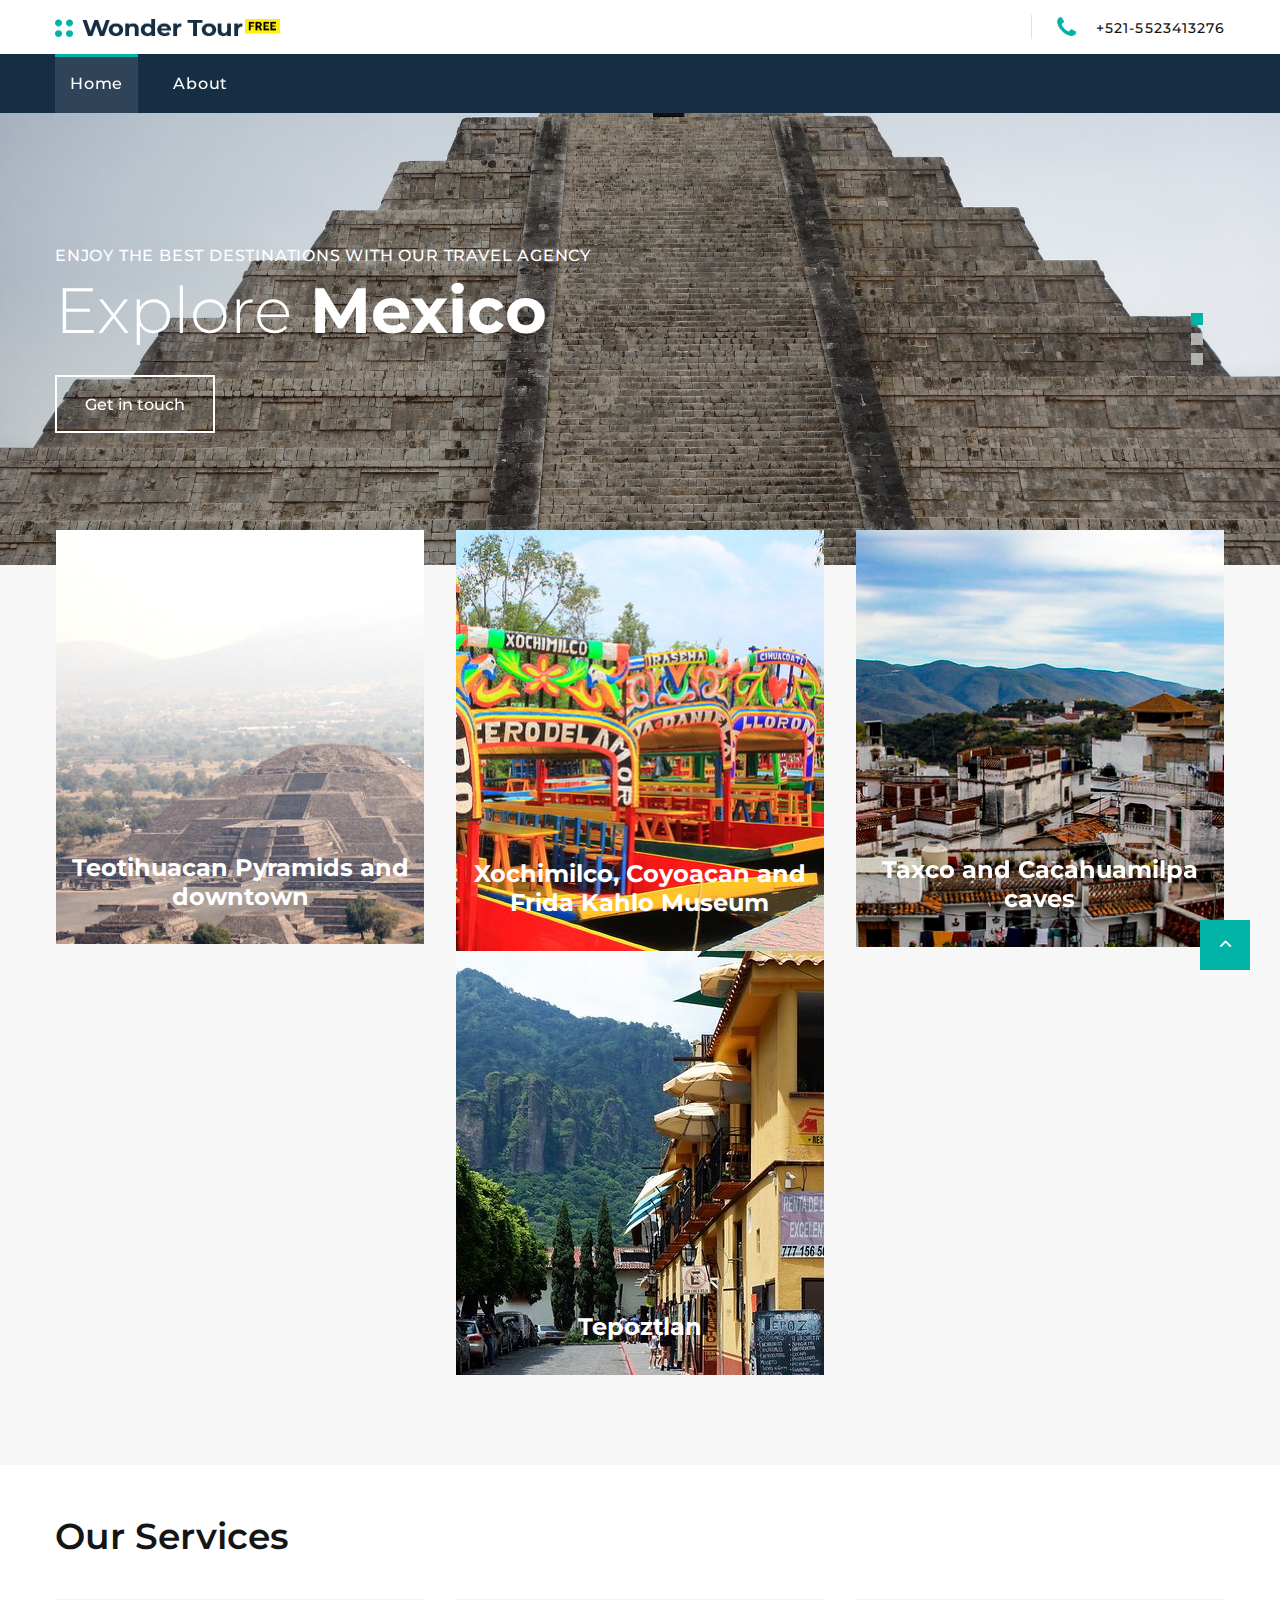
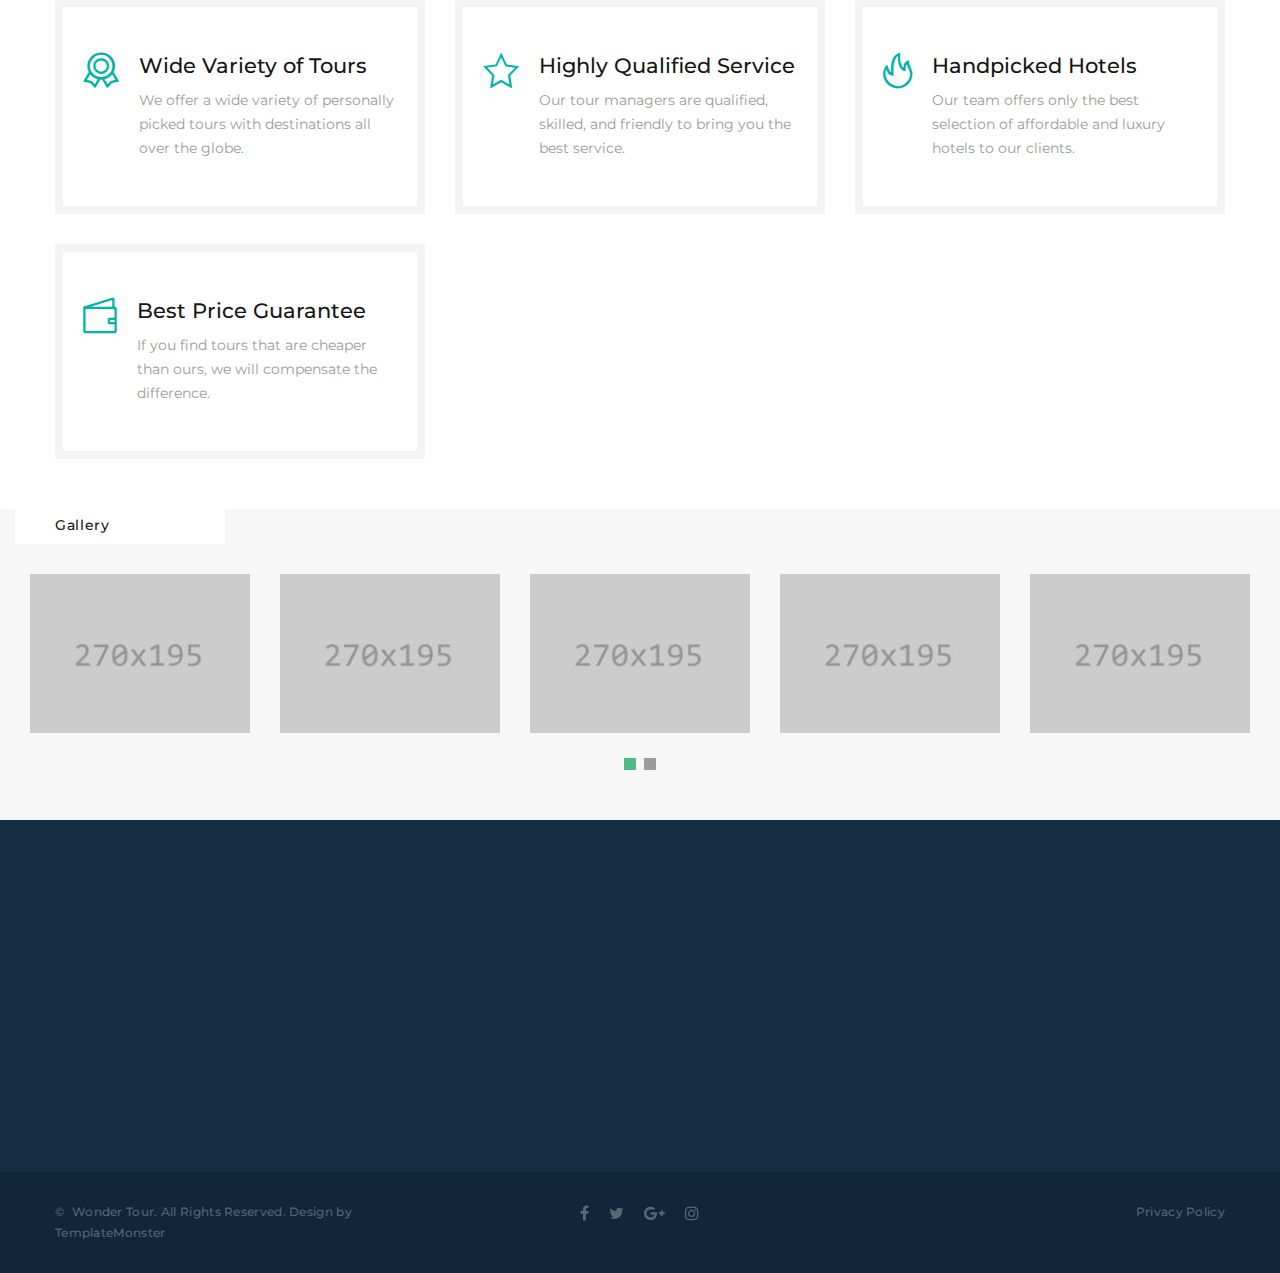
<file: index.html>
<!DOCTYPE html>
<html class="wide wow-animation" lang="en">
  <head>
    <title>Home</title>
    <meta name="format-detection" content="telephone=no">
    <meta name="viewport" content="width=device-width, height=device-height, initial-scale=1.0, maximum-scale=1.0, user-scalable=0">
    <meta http-equiv="X-UA-Compatible" content="IE=edge">
    <meta charset="utf-8">
    <link rel="icon" href="images/favicon.ico" type="image/x-icon">
    <!-- Stylesheets-->
    <link rel="stylesheet" type="text/css" href="//fonts.googleapis.com/css?family=Montserrat:400,500,600,700%7CPoppins:400%7CTeko:300,400">
    <link rel="stylesheet" href="css/bootstrap.css">
    <link rel="stylesheet" href="css/fonts.css">
    <link rel="stylesheet" href="css/style.css">
    <style>.ie-panel{display: none;background: #212121;padding: 10px 0;box-shadow: 3px 3px 5px 0 rgba(0,0,0,.3);clear: both;text-align:center;position: relative;z-index: 1;} html.ie-10 .ie-panel, html.lt-ie-10 .ie-panel {display: block;}</style>
  </head>


  <body>

      <!-- Page Header-->
    <header class="section page-header">
      <div class="rd-navbar-wrap">

        <nav class="rd-navbar rd-navbar-corporate" data-layout="rd-navbar-fixed" data-sm-layout="rd-navbar-fixed" data-md-layout="rd-navbar-fixed" data-md-device-layout="rd-navbar-fixed" data-lg-layout="rd-navbar-static" data-lg-device-layout="rd-navbar-fixed" data-xl-layout="rd-navbar-static" data-xl-device-layout="rd-navbar-static" data-xxl-layout="rd-navbar-static" data-xxl-device-layout="rd-navbar-static" data-lg-stick-up-offset="46px" data-xl-stick-up-offset="46px" data-xxl-stick-up-offset="106px" data-lg-stick-up="true" data-xl-stick-up="true" data-xxl-stick-up="true">
        <div class="rd-navbar-collapse-toggle rd-navbar-fixed-element-1" data-rd-navbar-toggle=".rd-navbar-collapse"><span></span></div>
            <div w3-include-html="header.html"></div>
        </nav>
      </div>
    </header>
    
      <!-- Swiper-->
      <section class="section swiper-container swiper-slider swiper-slider-corporate swiper-pagination-style-2" data-loop="true" data-autoplay="5000" data-simulate-touch="true" data-nav="false" data-direction="vertical">
        <div class="swiper-wrapper text-left">
          <div class="swiper-slide context-dark" data-slide-bg="images/Banner_2.jpeg">
            <div class="swiper-slide-caption section-md">
              <div class="container">
                <div class="row">
                  <div class="col-md-10">
                    <h6 class="text-uppercase" data-caption-animate="fadeInRight" data-caption-delay="0">Enjoy the Best Destinations with Our Travel Agency</h6>
                    <h2 class="oh font-weight-light" data-caption-animate="slideInUp" data-caption-delay="100"><span>Explore</span><span class="font-weight-bold"> Mexico</span></h2><a class="button button-default-outline button-ujarak" href="#" data-caption-animate="fadeInLeft" data-caption-delay="0">Get in touch</a>
                  </div>
                </div>
              </div>
            </div>
          </div>
          <div class="swiper-slide context-dark" data-slide-bg="images/Banner_1.jpeg">
            <div class="swiper-slide-caption section-md">
              <div class="container">
                <div class="row">
                  <div class="col-md-10">
                    <h6 class="text-uppercase" data-caption-animate="fadeInRight" data-caption-delay="0">A team of professional Travel Experts</h6>
                    <h2 class="oh font-weight-light" data-caption-animate="slideInUp" data-caption-delay="100"><span>Trust</span><span class="font-weight-bold"> Our Experience</span></h2><a class="button button-default-outline button-ujarak" href="#" data-caption-animate="fadeInLeft" data-caption-delay="0">Get in touch</a>
                  </div>
                </div>
              </div>
            </div>
          </div>
          <div class="swiper-slide context-dark" data-slide-bg="images/Banner_3.jpeg">
            <div class="swiper-slide-caption section-md">
              <div class="container">
                <div class="row">
                  <div class="col-md-10">
                    <h6 class="text-uppercase" data-caption-animate="fadeInRight" data-caption-delay="0">Build your Next Holiday Trip with Us</h6>
                    <h2 class="oh font-weight-light" data-caption-animate="slideInUp" data-caption-delay="100"><span>Book</span><span class="font-weight-bold"> Your Tour</span></h2><a class="button button-default-outline button-ujarak" href="#" data-caption-animate="fadeInLeft" data-caption-delay="0">Get in touch</a>
                  </div>
                </div>
              </div>
            </div>
          </div>
        </div>
        <!-- Swiper Pagination-->
        <div class="swiper-pagination"></div>
      </section>
      <!-- Section Box Categories-->
      <section class="section section-lg section-top-1 bg-gray-4">
        <div class="container offset-negative-1">
          <div class="box-categories cta-box-wrap">
            <div class="box-categories-content">
              <div class="row justify-content-center">
                <div class="col-md-4 wow fadeInDown col-9" data-wow-delay=".2s">
                  <ul class="list-marked-2 box-categories-list">
                    <li><a href="Teotihuacan.html"><img src="images/Teotihuacan.jpeg" alt="" width="368" height="420"/></a>
                      <h5 class="box-categories-title">Teotihuacan Pyramids and downtown</h5>
                    </li>
                  </ul>
                </div>
                <div class="col-md-4 wow fadeInDown col-9" data-wow-delay=".2s">
                  <ul class="list-marked-2 box-categories-list">
                    <li><a href="Xochimilco.html"><img src="images/Xochimilco.jpeg" alt="" width="368" height="420"/></a>
                      <h5 class="box-categories-title">Xochimilco, Coyoacan and Frida Kahlo Museum</h5>
                    </li>
                  </ul>
                </div>
                <div class="col-md-4 wow fadeInDown col-9" data-wow-delay=".2s">
                  <ul class="list-marked-2 box-categories-list">
                    <li><a href="Taxco.html"><img src="images/Taxco.jpeg" alt="" width="368" height="420"/></a>
                      <h5 class="box-categories-title">Taxco and Cacahuamilpa caves</h5>
                    </li>
                  </ul>
                </div>
                  <div class="col-md-4 wow fadeInDown col-9" data-wow-delay=".2s">
                  <ul class="list-marked-2 box-categories-list">
                    <li><a href="Tepoztlan.html"><img src="images/Tepoztlan.jpeg" alt="" width="368" height="420"/></a>
                      <h5 class="box-categories-title">Tepoztlan</h5>
                    </li>
                  </ul>
                </div>
              </div>  
            </div>
          <!-- </div><a class="link-classic wow fadeInUp" href="#">Other Tours<span></span></a> -->
          <!-- Owl Carousel-->
        </div>
      </section>
      <!-- Discover New Horizons-->

      <!--	Our Services-->
      <section class="section section-sm">
        <div class="container">
          <h3>Our Services</h3>
          <div class="row row-30">
     <!--        <div class="col-sm-6 col-lg-4">
              <article class="box-icon-classic">
                <div class="unit box-icon-classic-body flex-column flex-md-row text-md-left flex-lg-column text-lg-center flex-xl-row text-xl-left">
                  <div class="unit-left">
                    <div class="box-icon-classic-icon fl-bigmug-line-equalization3"></div>
                  </div>
                  <div class="unit-body">
                    <h5 class="box-icon-classic-title"><a href="#">Personalized Matching</a></h5>
                    <p class="box-icon-classic-text">Our unique matching system lets you find just the tour you want for your next holiday.</p>
                  </div>
                </div>
              </article>
            </div> -->
            <div class="col-sm-6 col-lg-4">
              <article class="box-icon-classic">
                <div class="unit box-icon-classic-body flex-column flex-md-row text-md-left flex-lg-column text-lg-center flex-xl-row text-xl-left">
                  <div class="unit-left">
                    <div class="box-icon-classic-icon fl-bigmug-line-circular220"></div>
                  </div>
                  <div class="unit-body">
                    <h5 class="box-icon-classic-title"><a href="#">Wide Variety of Tours</a></h5>
                    <p class="box-icon-classic-text">We offer a wide variety of personally picked tours with destinations all over the globe.</p>
                  </div>
                </div>
              </article>
            </div>
            <div class="col-sm-6 col-lg-4">
              <article class="box-icon-classic">
                <div class="unit box-icon-classic-body flex-column flex-md-row text-md-left flex-lg-column text-lg-center flex-xl-row text-xl-left">
                  <div class="unit-left">
                    <div class="box-icon-classic-icon fl-bigmug-line-favourites5"></div>
                  </div>
                  <div class="unit-body">
                    <h5 class="box-icon-classic-title"><a href="#">Highly Qualified Service</a></h5>
                    <p class="box-icon-classic-text">Our tour managers are qualified, skilled, and friendly to bring you the best service.</p>
                  </div>
                </div>
              </article>
            </div>
<!--             <div class="col-sm-6 col-lg-4">
              <article class="box-icon-classic">
                <div class="unit box-icon-classic-body flex-column flex-md-row text-md-left flex-lg-column text-lg-center flex-xl-row text-xl-left">
                  <div class="unit-left">
                    <div class="box-icon-classic-icon fl-bigmug-line-headphones32"></div>
                  </div>
                  <div class="unit-body">
                    <h5 class="box-icon-classic-title"><a href="#">24/7 Support</a></h5>
                    <p class="box-icon-classic-text">You can always get professional support from our staff 24/7 and ask any question you have.</p>
                  </div>
                </div>
              </article>
            </div> -->
            <div class="col-sm-6 col-lg-4">
              <article class="box-icon-classic">
                <div class="unit box-icon-classic-body flex-column flex-md-row text-md-left flex-lg-column text-lg-center flex-xl-row text-xl-left">
                  <div class="unit-left">
                    <div class="box-icon-classic-icon fl-bigmug-line-hot67"></div>
                  </div>
                  <div class="unit-body">
                    <h5 class="box-icon-classic-title"><a href="#">Handpicked Hotels</a></h5>
                    <p class="box-icon-classic-text">Our team offers only the best selection of affordable and luxury hotels to our clients.</p>
                  </div>
                </div>
              </article>
            </div>
            <div class="col-sm-6 col-lg-4">
              <article class="box-icon-classic">
                <div class="unit box-icon-classic-body flex-column flex-md-row text-md-left flex-lg-column text-lg-center flex-xl-row text-xl-left">
                  <div class="unit-left">
                    <div class="box-icon-classic-icon fl-bigmug-line-wallet26"></div>
                  </div>
                  <div class="unit-body">
                    <h5 class="box-icon-classic-title"><a href="#">Best Price Guarantee</a></h5>
                    <p class="box-icon-classic-text">If you find tours that are cheaper than ours, we will compensate the difference.</p>
                  </div>
                </div>
              </article>
            </div>
          </div>
        </div>
      </section>
     
      <!--	Instagrram wondertour-->
      <section class="section section-sm section-top-0 section-fluid section-relative bg-gray-4">
        <div class="container-fluid">
          <h6 class="gallery-title">Gallery</h6>
          <!-- Owl Carousel-->
          <div class="owl-carousel owl-classic owl-dots-secondary" data-items="1" data-sm-items="2" data-md-items="3" data-lg-items="4" data-xl-items="5" data-xxl-items="6" data-stage-padding="15" data-xxl-stage-padding="0" data-margin="30" data-autoplay="true" data-nav="true" data-dots="true">
            <!-- Thumbnail Classic-->
            <article class="thumbnail thumbnail-mary">
              <div class="thumbnail-mary-figure"><img src="images/gallery-image-1-270x195.jpg" alt="" width="270" height="195"/>
              </div>
              <div class="thumbnail-mary-caption"><a class="icon fl-bigmug-line-zoom60" href="images/Tepoztlan_gal_1.jpeg" data-lightgallery="item"><img src="images/Tepoztlan_gal_1.jpeg" alt="" width="270" height="195"/></a>
              </div>
            </article>
            <!-- Thumbnail Classic-->
            <article class="thumbnail thumbnail-mary">
              <div class="thumbnail-mary-figure"><img src="images/gallery-image-2-270x195.jpg" alt="" width="270" height="195"/>
              </div>
              <div class="thumbnail-mary-caption"><a class="icon fl-bigmug-line-zoom60" href="images/gallery-image-2-1200x800-original.jpg" data-lightgallery="item"><img src="images/gallery-image-2-270x195.jpg" alt="" width="270" height="195"/></a>
              </div>
            </article>
            <!-- Thumbnail Classic-->
            <article class="thumbnail thumbnail-mary">
              <div class="thumbnail-mary-figure"><img src="images/gallery-image-3-270x195.jpg" alt="" width="270" height="195"/>
              </div>
              <div class="thumbnail-mary-caption"><a class="icon fl-bigmug-line-zoom60" href="images/gallery-image-3-1200x800-original.jpg" data-lightgallery="item"><img src="images/gallery-image-3-270x195.jpg" alt="" width="270" height="195"/></a>
              </div>
            </article>
            <!-- Thumbnail Classic-->
            <article class="thumbnail thumbnail-mary">
              <div class="thumbnail-mary-figure"><img src="images/gallery-image-4-270x195.jpg" alt="" width="270" height="195"/>
              </div>
              <div class="thumbnail-mary-caption"><a class="icon fl-bigmug-line-zoom60" href="images/gallery-image-4-1200x800-original.jpg" data-lightgallery="item"><img src="images/gallery-image-4-270x195.jpg" alt="" width="270" height="195"/></a>
              </div>
            </article>
            <!-- Thumbnail Classic-->
            <article class="thumbnail thumbnail-mary">
              <div class="thumbnail-mary-figure"><img src="images/gallery-image-5-270x195.jpg" alt="" width="270" height="195"/>
              </div>
              <div class="thumbnail-mary-caption"><a class="icon fl-bigmug-line-zoom60" href="images/gallery-image-5-1200x800-original.jpg" data-lightgallery="item"><img src="images/gallery-image-5-270x195.jpg" alt="" width="270" height="195"/></a>
              </div>
            </article>
            <!-- Thumbnail Classic-->
            <article class="thumbnail thumbnail-mary">
              <div class="thumbnail-mary-figure"><img src="images/gallery-image-6-270x195.jpg" alt="" width="270" height="195"/>
              </div>
              <div class="thumbnail-mary-caption"><a class="icon fl-bigmug-line-zoom60" href="images/gallery-image-6-1200x800-original.jpg" data-lightgallery="item"><img src="images/gallery-image-6-270x195.jpg" alt="" width="270" height="195"/></a>
              </div>
            </article>
            <!-- Thumbnail Classic-->
            <article class="thumbnail thumbnail-mary">
              <div class="thumbnail-mary-figure"><img src="images/gallery-image-7-270x195.jpg" alt="" width="270" height="195"/>
              </div>
              <div class="thumbnail-mary-caption"><a class="icon fl-bigmug-line-zoom60" href="images/gallery-image-7-1200x800-original.jpg" data-lightgallery="item"><img src="images/gallery-image-7-270x195.jpg" alt="" width="270" height="195"/></a>
              </div>
            </article>
          </div>
        </div>
      </section>
      <!-- Page Footer-->
      <footer class="section footer-corporate context-dark">
           <div w3-include-html="footer.html"></div>
      </footer>
    </div>
    <!-- Global Mailform Output-->
    <div class="snackbars" id="form-output-global"></div>
    <!-- Javascript-->
    
    <script src="js/core.min.js"></script>
    <script src="js/script.js"></script>
    <script src="includeHTML.js"></script>
  </body>
</html>
</file>
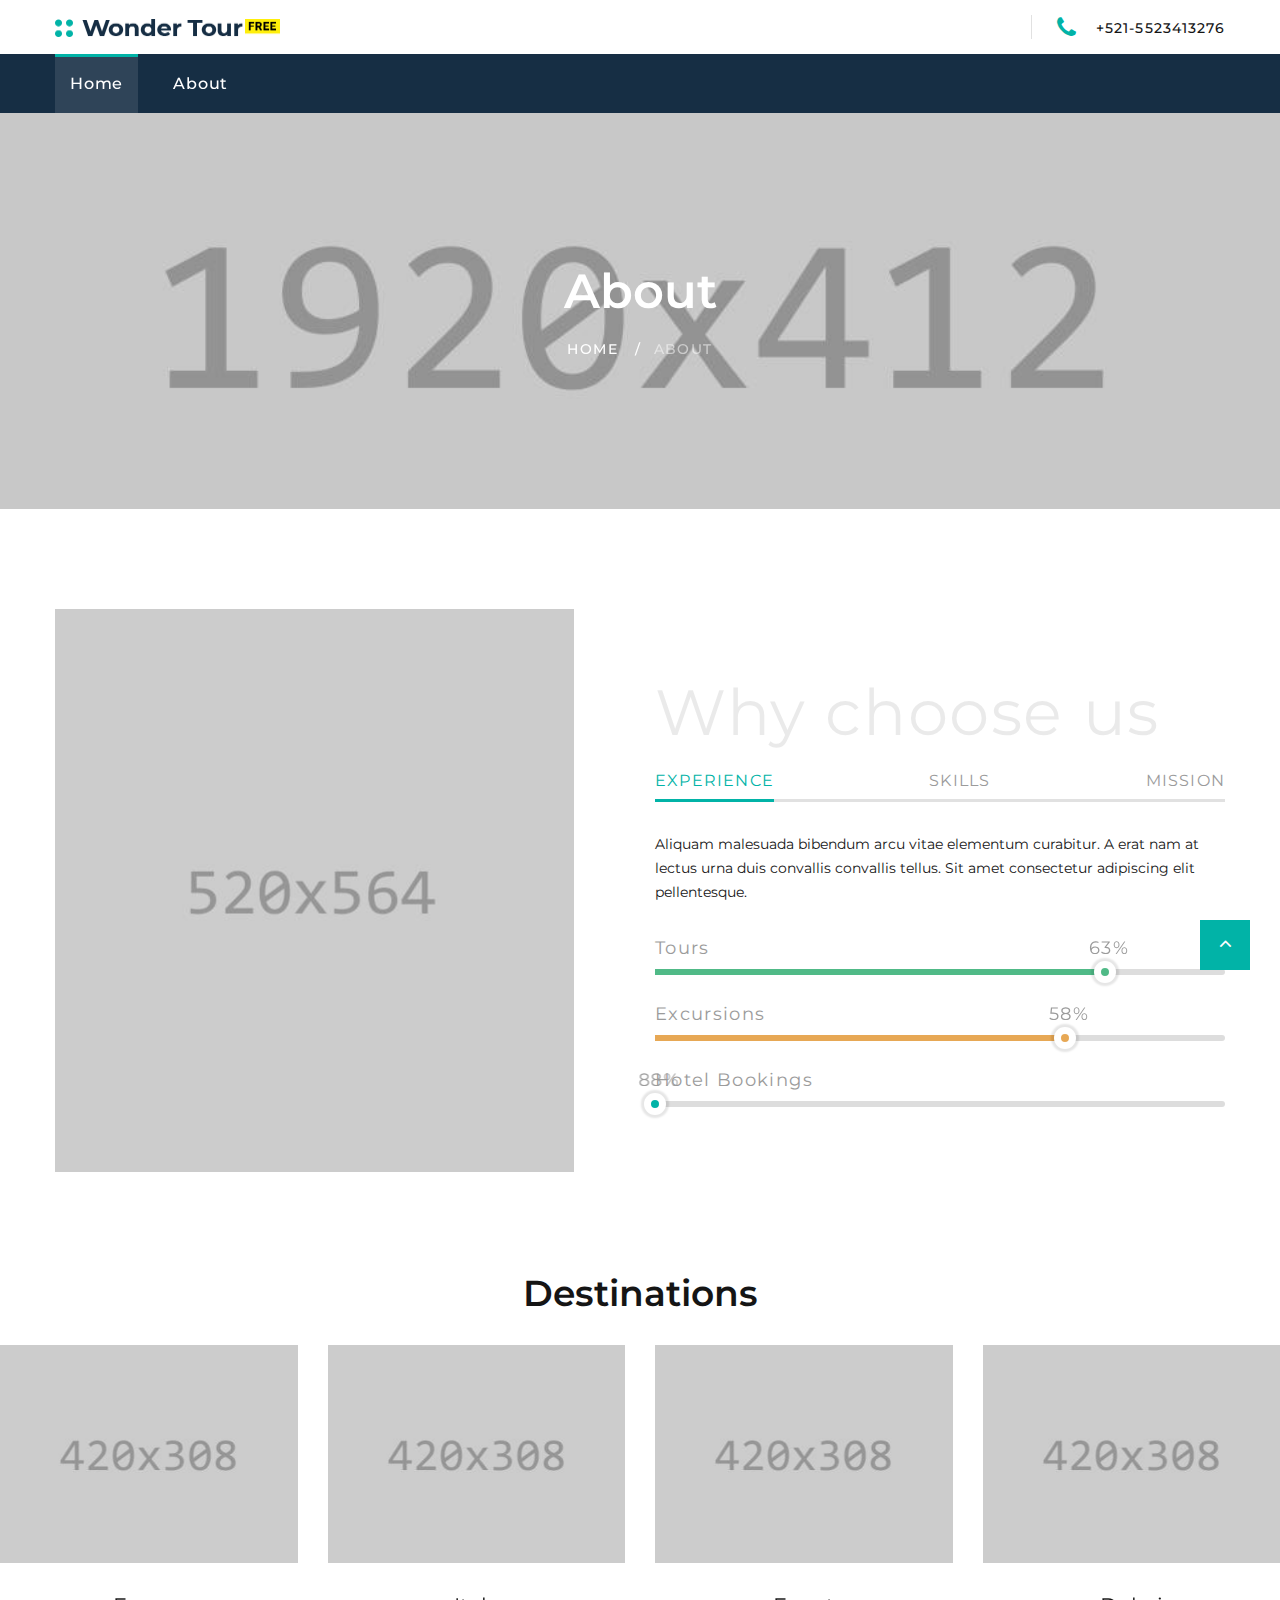
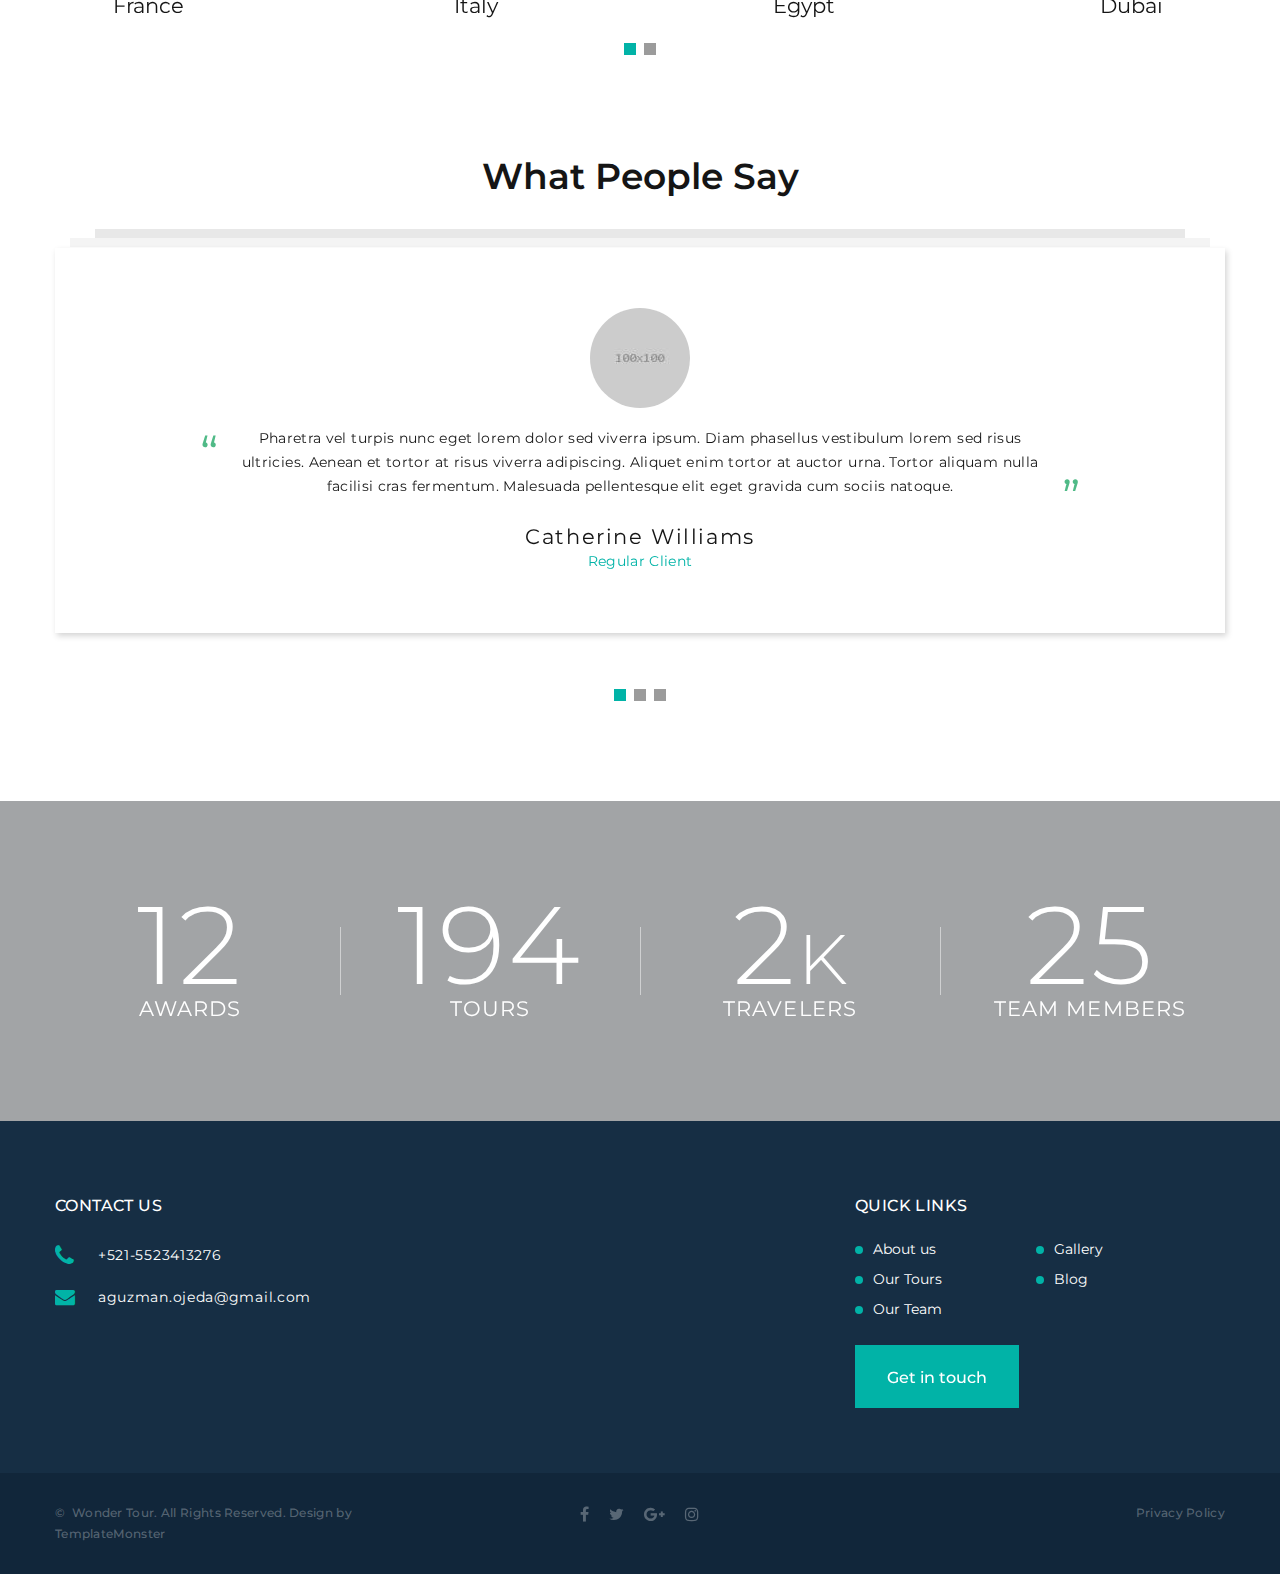
<file: about.html>
<!DOCTYPE html>
<html class="wide wow-animation" lang="en">
  <head>
    <title>About</title>
    <meta name="format-detection" content="telephone=no">
    <meta name="viewport" content="width=device-width, height=device-height, initial-scale=1.0, maximum-scale=1.0, user-scalable=0">
    <meta http-equiv="X-UA-Compatible" content="IE=edge">
    <meta charset="utf-8">
    <link rel="icon" href="images/favicon.ico" type="image/x-icon">
    <!-- Stylesheets-->
    <link rel="stylesheet" type="text/css" href="//fonts.googleapis.com/css?family=Montserrat:400,500,600,700%7CPoppins:400%7CTeko:300,400">
    <link rel="stylesheet" href="css/bootstrap.css">
    <link rel="stylesheet" href="css/fonts.css">
    <link rel="stylesheet" href="css/style.css">
    <style>.ie-panel{display: none;background: #212121;padding: 10px 0;box-shadow: 3px 3px 5px 0 rgba(0,0,0,.3);clear: both;text-align:center;position: relative;z-index: 1;} html.ie-10 .ie-panel, html.lt-ie-10 .ie-panel {display: block;}</style>
  </head>
  <body>

    <div class="page">
      <!-- Page Header-->
      
          <header class="section page-header">
      <div class="rd-navbar-wrap">

        <nav class="rd-navbar rd-navbar-corporate" data-layout="rd-navbar-fixed" data-sm-layout="rd-navbar-fixed" data-md-layout="rd-navbar-fixed" data-md-device-layout="rd-navbar-fixed" data-lg-layout="rd-navbar-static" data-lg-device-layout="rd-navbar-fixed" data-xl-layout="rd-navbar-static" data-xl-device-layout="rd-navbar-static" data-xxl-layout="rd-navbar-static" data-xxl-device-layout="rd-navbar-static" data-lg-stick-up-offset="46px" data-xl-stick-up-offset="46px" data-xxl-stick-up-offset="106px" data-lg-stick-up="true" data-xl-stick-up="true" data-xxl-stick-up="true">
        <div class="rd-navbar-collapse-toggle rd-navbar-fixed-element-1" data-rd-navbar-toggle=".rd-navbar-collapse"><span></span></div>
            <div w3-include-html="header.html"></div>
        </nav>
      </div>
    </header>

      <!-- Breadcrumbs -->
      <section class="breadcrumbs-custom-inset">
        <div class="breadcrumbs-custom context-dark bg-overlay-60">
          <div class="container">
            <h2 class="breadcrumbs-custom-title">About</h2>
            <ul class="breadcrumbs-custom-path">
              <li><a href="index.html">Home</a></li>
              <li class="active">About</li>
            </ul>
          </div>
          <div class="box-position" style="background-image: url(images/breadcrumbs-bg.jpg);"></div>
        </div>
      </section>
      <!-- Why choose us-->
      <section class="section section-sm section-first bg-default text-md-left">
        <div class="container">
          <div class="row row-50 justify-content-center align-items-xl-center">
            <div class="col-md-10 col-lg-5 col-xl-6"><img src="images/about-1-519x564.jpg" alt="" width="519" height="564"/>
            </div>
            <div class="col-md-10 col-lg-7 col-xl-6">
              <h1 class="text-spacing-25 font-weight-normal title-opacity-9">Why choose us</h1>
              <!-- Bootstrap tabs-->
              <div class="tabs-custom tabs-horizontal tabs-line" id="tabs-4">
                <!-- Nav tabs-->
                <ul class="nav nav-tabs">
                  <li class="nav-item" role="presentation"><a class="nav-link active" href="#tabs-4-1" data-toggle="tab">Experience</a></li>
                  <li class="nav-item" role="presentation"><a class="nav-link" href="#tabs-4-2" data-toggle="tab">Skills</a></li>
                  <li class="nav-item" role="presentation"><a class="nav-link" href="#tabs-4-3" data-toggle="tab">Mission</a></li>
                </ul>
                <!-- Tab panes-->
                <div class="tab-content">
                  <div class="tab-pane fade show active" id="tabs-4-1">
                    <p>Aliquam malesuada bibendum arcu vitae elementum curabitur. A erat nam at lectus urna duis convallis convallis tellus. Sit amet consectetur adipiscing elit pellentesque.</p>
                    <!-- Linear progress bar-->
                    <article class="progress-linear progress-secondary">
                      <div class="progress-header">
                        <p>Tours</p>
                      </div>
                      <div class="progress-bar-linear-wrap">
                        <div class="progress-bar-linear" data-gradient=""><span class="progress-value">79</span><span class="progress-marker"></span></div>
                      </div>
                    </article>
                    <!-- Linear progress bar-->
                    <article class="progress-linear progress-orange">
                      <div class="progress-header">
                        <p>Excursions</p>
                      </div>
                      <div class="progress-bar-linear-wrap">
                        <div class="progress-bar-linear" data-gradient=""><span class="progress-value">72</span><span class="progress-marker"></span></div>
                      </div>
                    </article>
                    <!-- Linear progress bar-->
                    <article class="progress-linear">
                      <div class="progress-header">
                        <p>Hotel Bookings</p>
                      </div>
                      <div class="progress-bar-linear-wrap">
                        <div class="progress-bar-linear" data-gradient=""><span class="progress-value">88</span><span class="progress-marker"></span></div>
                      </div>
                    </article>
                  </div>
                  <div class="tab-pane fade" id="tabs-4-2">
                    <div class="row row-40 justify-content-center text-center inset-top-10">
                      <div class="col-sm-4">
                        <!-- Circle Progress Bar-->
                        <div class="progress-bar-circle" data-value="0.87" data-gradient="#01b3a7" data-empty-fill="transparent" data-size="150" data-thickness="12" data-reverse="true"><span></span></div>
                        <p class="progress-bar-circle-title">Tours</p>
                      </div>
                      <div class="col-sm-4">
                        <!-- Circle Progress Bar-->
                        <div class="progress-bar-circle" data-value="0.74" data-gradient="#01b3a7" data-empty-fill="transparent" data-size="150" data-thickness="12" data-reverse="true"><span></span></div>
                        <p class="progress-bar-circle-title">Excursions</p>
                      </div>
                      <div class="col-sm-4">
                        <!-- Circle Progress Bar-->
                        <div class="progress-bar-circle" data-value="0.99" data-gradient="#01b3a7" data-empty-fill="transparent" data-size="150" data-thickness="12" data-reverse="true"><span></span></div>
                        <p class="progress-bar-circle-title">Hotel Bookings</p>
                      </div>
                    </div>
                    <div class="group-md group-middle"><a class="button button-width-xl-230 button-primary button-pipaluk" href="#">Get in touch</a><a class="button button-black-outline button-width-xl-230" href="#">Read more</a></div>
                  </div>
                  <div class="tab-pane fade" id="tabs-4-3">
                    <p>Orci nulla pellentesque dignissim enim sit. Elit ullamcorper dignissim cras tincidunt lobortis feugiat vivamus. Nibh mauris cursus mattis molestie a iaculis at erat pellentesque.</p>
                    <div class="text-center text-sm-left offset-top-30 tab-height">
                      <ul class="row-16 list-0 list-custom list-marked list-marked-sm list-marked-secondary">
                        <li>Lorem ipsum</li>
                        <li>Consectetur adipiscing</li>
                        <li>Sed do eiusmod</li>
                        <li>Tempor incididunt</li>
                        <li>Sem fringilla</li>
                        <li>Ut venenatis</li>
                      </ul>
                    </div>
                    <div class="group-md group-middle"><a class="button button-width-xl-230 button-primary button-pipaluk" href="#">Get in touch</a><a class="button button-black-outline button-md" href="#">Download presentation</a></div>
                  </div>
                </div>
              </div>
            </div>
          </div>
        </div>
      </section>
      <!-- Latest Projects-->
      <section class="section section-sm section-fluid bg-default">
        <div class="container">
          <h3>Destinations</h3>
        </div>
        <!-- Owl Carousel-->
        <div class="owl-carousel owl-classic owl-timeline" data-items="1" data-md-items="2" data-lg-items="3" data-xl-items="4" data-margin="30" data-autoplay="false" data-nav="true" data-dots="true">
          <div class="owl-item">
            <!-- Thumbnail Classic-->
            <article class="thumbnail thumbnail-mary">
              <div class="thumbnail-mary-figure"><img src="images/gallery-image-11-420x308.jpg" alt="" width="420" height="308"/>
              </div>
              <div class="thumbnail-mary-caption"><a class="icon fl-bigmug-line-zoom60" href="images/gallery-image-11-1200x800-original.jpg" data-lightgallery="item"><img src="images/gallery-image-11-420x308.jpg" alt="" width="420" height="308"/></a>
              </div>
            </article>
            <div class="thumbnail-mary-description">
              <h5 class="thumbnail-mary-project"><a href="#">France</a></h5><span class="thumbnail-mary-decor"></span>
              <h5 class="thumbnail-mary-time">
              </h5>
            </div>
          </div>
          <div class="owl-item">
            <!-- Thumbnail Classic-->
            <article class="thumbnail thumbnail-mary">
              <div class="thumbnail-mary-figure"><img src="images/gallery-image-12-420x308.jpg" alt="" width="420" height="308"/>
              </div>
              <div class="thumbnail-mary-caption"><a class="icon fl-bigmug-line-zoom60" href="images/gallery-image-12-1200x800-original.jpg" data-lightgallery="item"><img src="images/gallery-image-12-420x308.jpg" alt="" width="420" height="308"/></a>
              </div>
            </article>
            <div class="thumbnail-mary-description">
              <h5 class="thumbnail-mary-project"><a href="#">Italy</a></h5><span class="thumbnail-mary-decor"></span>
              <h5 class="thumbnail-mary-time">
              </h5>
            </div>
          </div>
          <div class="owl-item">
            <!-- Thumbnail Classic-->
            <article class="thumbnail thumbnail-mary">
              <div class="thumbnail-mary-figure"><img src="images/gallery-image-13-420x308.jpg" alt="" width="420" height="308"/>
              </div>
              <div class="thumbnail-mary-caption"><a class="icon fl-bigmug-line-zoom60" href="images/gallery-image-13-1200x800-original.jpg" data-lightgallery="item"><img src="images/gallery-image-13-420x308.jpg" alt="" width="420" height="308"/></a>
              </div>
            </article>
            <div class="thumbnail-mary-description">
              <h5 class="thumbnail-mary-project"><a href="#">Egypt</a></h5><span class="thumbnail-mary-decor"></span>
              <h5 class="thumbnail-mary-time">
              </h5>
            </div>
          </div>
          <div class="owl-item">
            <!-- Thumbnail Classic-->
            <article class="thumbnail thumbnail-mary">
              <div class="thumbnail-mary-figure"><img src="images/gallery-image-14-420x308.jpg" alt="" width="420" height="308"/>
              </div>
              <div class="thumbnail-mary-caption"><a class="icon fl-bigmug-line-zoom60" href="images/gallery-image-14-1200x800-original.jpg" data-lightgallery="item"><img src="images/gallery-image-14-420x308.jpg" alt="" width="420" height="308"/></a>
              </div>
            </article>
            <div class="thumbnail-mary-description">
              <h5 class="thumbnail-mary-project"><a href="#">Dubai</a></h5><span class="thumbnail-mary-decor"></span>
              <h5 class="thumbnail-mary-time">
              </h5>
            </div>
          </div>
          <div class="owl-item">
            <!-- Thumbnail Classic-->
            <article class="thumbnail thumbnail-mary">
              <div class="thumbnail-mary-figure"><img src="images/gallery-image-15-420x308.jpg" alt="" width="420" height="308"/>
              </div>
              <div class="thumbnail-mary-caption"><a class="icon fl-bigmug-line-zoom60" href="images/gallery-image-15-1200x800-original.jpg" data-lightgallery="item"><img src="images/gallery-image-15-420x308.jpg" alt="" width="420" height="308"/></a>
              </div>
            </article>
            <div class="thumbnail-mary-description">
              <h5 class="thumbnail-mary-project"><a href="#">Spain</a></h5><span class="thumbnail-mary-decor"></span>
              <h5 class="thumbnail-mary-time">
              </h5>
            </div>
          </div>
          <div class="owl-item">
            <!-- Thumbnail Classic-->
            <article class="thumbnail thumbnail-mary">
              <div class="thumbnail-mary-figure"><img src="images/gallery-image-16-420x308.jpg" alt="" width="420" height="308"/>
              </div>
              <div class="thumbnail-mary-caption"><a class="icon fl-bigmug-line-zoom60" href="images/gallery-image-16-1200x800-original.jpg" data-lightgallery="item"><img src="images/gallery-image-16-420x308.jpg" alt="" width="420" height="308"/></a>
              </div>
            </article>
            <div class="thumbnail-mary-description">
              <h5 class="thumbnail-mary-project"><a href="#">Africa</a></h5><span class="thumbnail-mary-decor"></span>
              <h5 class="thumbnail-mary-time">
              </h5>
            </div>
          </div>
        </div>
      </section>
      <!-- What people Say-->
      <section class="section section-sm section-last bg-default">
        <div class="container">
          <h3>What People Say</h3>
          <!-- Owl Carousel-->
          <div class="owl-carousel owl-modern" data-items="1" data-stage-padding="15" data-margin="30" data-dots="true" data-animation-in="fadeIn" data-animation-out="fadeOut" data-autoplay="true">
            <!-- Quote Lisa-->
            <article class="quote-lisa">
              <div class="quote-lisa-body"><a class="quote-lisa-figure" href="#"><img class="img-circles" src="images/user-16-100x100.jpg" alt="" width="100" height="100"/></a>
                <div class="quote-lisa-text">
                  <p class="q">Pharetra vel turpis nunc eget lorem dolor sed viverra ipsum. Diam phasellus vestibulum lorem sed risus ultricies. Aenean et tortor at risus viverra adipiscing. Aliquet enim tortor at auctor urna. Tortor aliquam nulla facilisi cras fermentum. Malesuada pellentesque elit eget gravida cum sociis natoque.</p>
                </div>
                <h5 class="quote-lisa-cite"><a href="#">Catherine Williams</a></h5>
                <p class="quote-lisa-status">Regular Client</p>
              </div>
            </article>
            <!-- Quote Lisa-->
            <article class="quote-lisa">
              <div class="quote-lisa-body"><a class="quote-lisa-figure" href="#"><img class="img-circles" src="images/user-17-100x100.jpg" alt="" width="100" height="100"/></a>
                <div class="quote-lisa-text">
                  <p class="q">Sodales ut etiam sit amet nisl purus. Maecenas accumsan lacus vel facilisis volutpat est. Suscipit adipiscing bibendum est ultricies integer quis auctor. Viverra aliquet eget sit amet tellus cras adipiscing. Posuere ac ut consequat semper viverra nam libero justo laoreet. Iaculis eu non diam phasellus vestibulum lorem sed risus ultricies.</p>
                </div>
                <h5 class="quote-lisa-cite"><a href="#">Rupert Wood</a></h5>
                <p class="quote-lisa-status">Regular Client</p>
              </div>
            </article>
            <!-- Quote Lisa-->
            <article class="quote-lisa">
              <div class="quote-lisa-body"><a class="quote-lisa-figure" href="#"><img class="img-circles" src="images/user-18-100x100.jpg" alt="" width="100" height="100"/></a>
                <div class="quote-lisa-text">
                  <p class="q">Lacus vestibulum sed arcu non odio euismod lacinia. Pellentesque elit ullamcorper dignissim cras. Ultrices eros in cursus turpis massa tincidunt dui. Nunc pulvinar sapien et ligula ullamcorper malesuada proin. Commodo odio aenean sed adipiscing diam. Sed euismod nisi porta lorem mollis aliquam.</p>
                </div>
                <h5 class="quote-lisa-cite"><a href="#">Samantha Brown</a></h5>
                <p class="quote-lisa-status">Regular Client</p>
              </div>
            </article>
          </div>
        </div>
      </section>
      <!--Counters-->
      <!-- Counter Classic-->
      <section class="section section-fluid bg-default">
        <div class="parallax-container" data-parallax-img="images/bg-counter-2.jpg">
          <div class="parallax-content section-xl context-dark bg-overlay-26">
            <div class="container">
              <div class="row row-50 justify-content-center border-classic">
                <div class="col-sm-6 col-md-5 col-lg-3">
                  <div class="counter-classic">
                    <div class="counter-classic-number"><span class="counter">12</span>
                    </div>
                    <h5 class="counter-classic-title">Awards</h5>
                  </div>
                </div>
                <div class="col-sm-6 col-md-5 col-lg-3">
                  <div class="counter-classic">
                    <div class="counter-classic-number"><span class="counter">194</span>
                    </div>
                    <h5 class="counter-classic-title">Tours</h5>
                  </div>
                </div>
                <div class="col-sm-6 col-md-5 col-lg-3">
                  <div class="counter-classic">
                    <div class="counter-classic-number"><span class="counter">2</span><span class="symbol">k</span>
                    </div>
                    <h5 class="counter-classic-title">Travelers</h5>
                  </div>
                </div>
                <div class="col-sm-6 col-md-5 col-lg-3">
                  <div class="counter-classic">
                    <div class="counter-classic-number"><span class="counter">25</span>
                    </div>
                    <h5 class="counter-classic-title">Team members</h5>
                  </div>
                </div>
              </div>
            </div>
          </div>
        </div>
      </section>

      <!-- Page Footer-->
      <footer class="section footer-corporate context-dark">
           <div w3-include-html="footer.html"></div>
      </footer>
       </div>
    <!-- Global Mailform Output-->
    <div class="snackbars" id="form-output-global"></div>
    <!-- Javascript-->
    <script src="js/core.min.js"></script>
    <script src="js/script.js"></script>
        <script src="includeHTML.js"></script>
  </body>
</html>
</file>
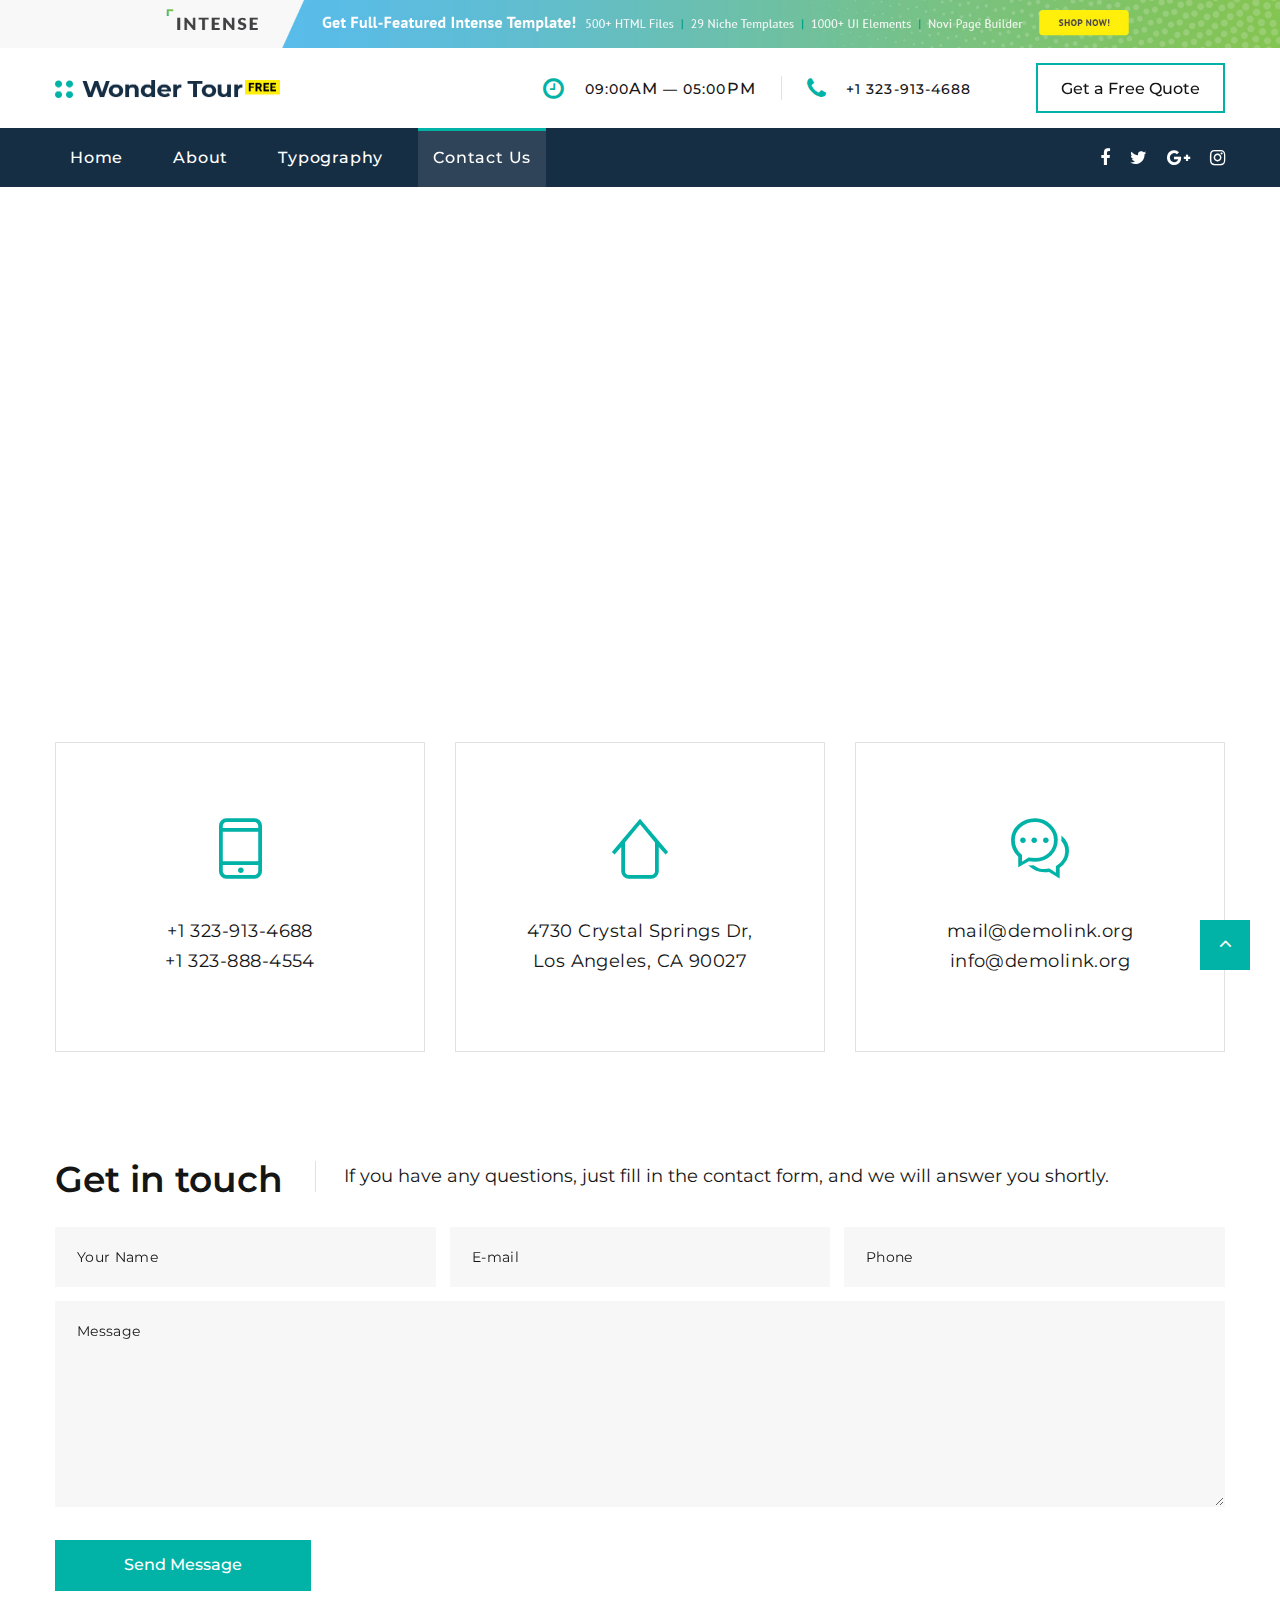
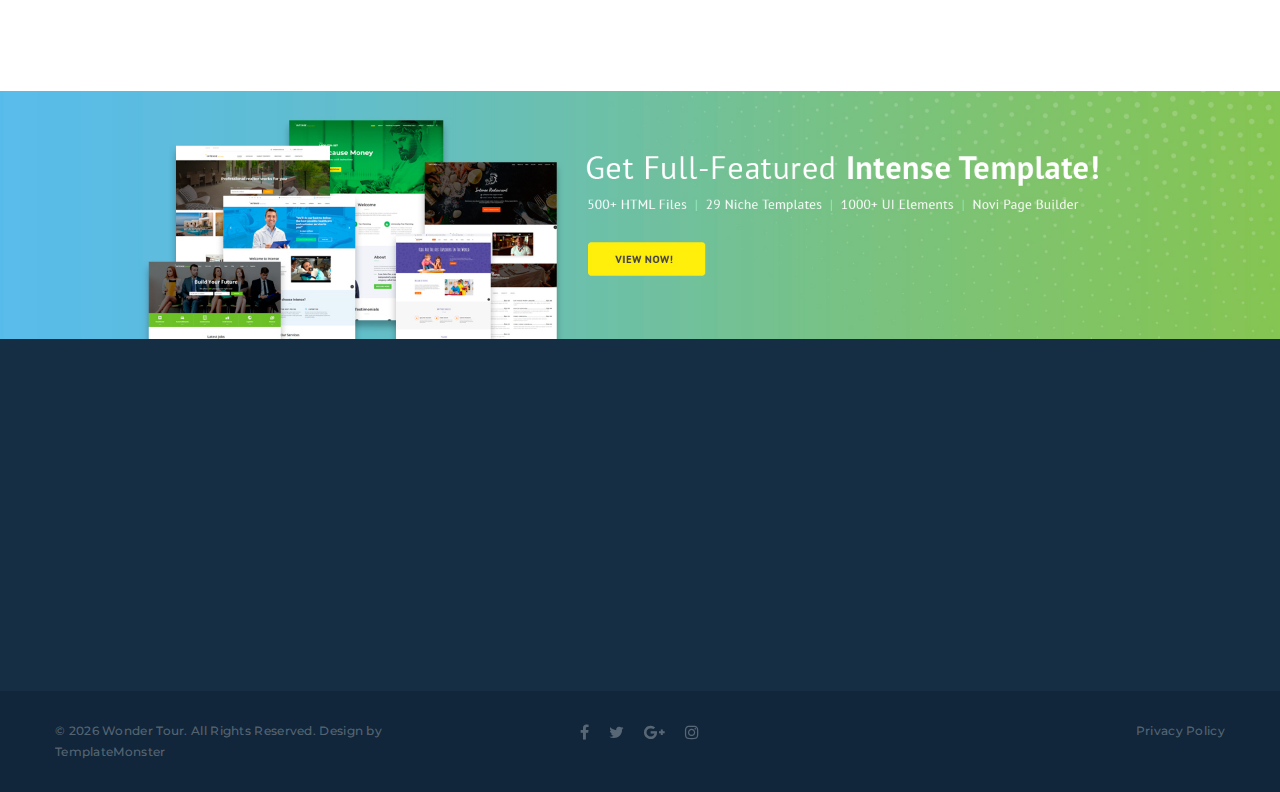
<file: contact-us.html>
<!DOCTYPE html>
<html class="wide wow-animation" lang="en">
  <head>
    <title>Contact Us</title>
    <meta name="format-detection" content="telephone=no">
    <meta name="viewport" content="width=device-width, height=device-height, initial-scale=1.0, maximum-scale=1.0, user-scalable=0">
    <meta http-equiv="X-UA-Compatible" content="IE=edge">
    <meta charset="utf-8">
    <link rel="icon" href="images/favicon.ico" type="image/x-icon">
    <!-- Stylesheets-->
    <link rel="stylesheet" type="text/css" href="//fonts.googleapis.com/css?family=Montserrat:400,500,600,700%7CPoppins:400%7CTeko:300,400">
    <link rel="stylesheet" href="css/bootstrap.css">
    <link rel="stylesheet" href="css/fonts.css">
    <link rel="stylesheet" href="css/style.css">
    <style>.ie-panel{display: none;background: #212121;padding: 10px 0;box-shadow: 3px 3px 5px 0 rgba(0,0,0,.3);clear: both;text-align:center;position: relative;z-index: 1;} html.ie-10 .ie-panel, html.lt-ie-10 .ie-panel {display: block;}</style>
  </head>
  <body>
    <div class="ie-panel"><a href="http://windows.microsoft.com/en-US/internet-explorer/"><img src="images/ie8-panel/warning_bar_0000_us.jpg" height="42" width="820" alt="You are using an outdated browser. For a faster, safer browsing experience, upgrade for free today."></a></div>
    <div class="preloader">
      <div class="preloader-body">
        <div class="cssload-container">
          <div class="cssload-speeding-wheel"></div>
        </div>
        <p>Loading...</p>
      </div>
    </div>
    <div class="page">
      <!-- Page Header--><a class="banner banner-top" href="https://www.templatemonster.com/intense-multipurpose-html-template.html" target="_blank"><img src="images/intense_02.jpg" alt=""/></a>
      <header class="section page-header">
        <!-- RD Navbar-->
        <div class="rd-navbar-wrap">
          <nav class="rd-navbar rd-navbar-corporate" data-layout="rd-navbar-fixed" data-sm-layout="rd-navbar-fixed" data-md-layout="rd-navbar-fixed" data-md-device-layout="rd-navbar-fixed" data-lg-layout="rd-navbar-static" data-lg-device-layout="rd-navbar-fixed" data-xl-layout="rd-navbar-static" data-xl-device-layout="rd-navbar-static" data-xxl-layout="rd-navbar-static" data-xxl-device-layout="rd-navbar-static" data-lg-stick-up-offset="46px" data-xl-stick-up-offset="46px" data-xxl-stick-up-offset="106px" data-lg-stick-up="true" data-xl-stick-up="true" data-xxl-stick-up="true">
            <div class="rd-navbar-collapse-toggle rd-navbar-fixed-element-1" data-rd-navbar-toggle=".rd-navbar-collapse"><span></span></div>
            <div class="rd-navbar-aside-outer">
              <div class="rd-navbar-aside">
                <!-- RD Navbar Panel-->
                <div class="rd-navbar-panel">
                  <!-- RD Navbar Toggle-->
                  <button class="rd-navbar-toggle" data-rd-navbar-toggle=".rd-navbar-nav-wrap"><span></span></button>
                  <!-- RD Navbar Brand-->
                  <div class="rd-navbar-brand">
                    <!--Brand--><a class="brand" href="index.html"><img src="images/logo-default-450x37.png" alt="" width="225" height="18"/></a>
                  </div>
                </div>
                <div class="rd-navbar-aside-right rd-navbar-collapse">
                  <ul class="rd-navbar-corporate-contacts">
                    <li>
                      <div class="unit unit-spacing-xs">
                        <div class="unit-left"><span class="icon fa fa-clock-o"></span></div>
                        <div class="unit-body">
                          <p>09:00<span>am</span> — 05:00<span>pm</span></p>
                        </div>
                      </div>
                    </li>
                    <li>
                      <div class="unit unit-spacing-xs">
                        <div class="unit-left"><span class="icon fa fa-phone"></span></div>
                        <div class="unit-body"><a class="link-phone" href="tel:#">+1 323-913-4688</a></div>
                      </div>
                    </li>
                  </ul><a class="button button-md button-default-outline-2 button-ujarak" href="#">Get a Free Quote</a>
                </div>
              </div>
            </div>
            <div class="rd-navbar-main-outer">
              <div class="rd-navbar-main">
                <div class="rd-navbar-nav-wrap">
                  <ul class="list-inline list-inline-md rd-navbar-corporate-list-social">
                    <li><a class="icon fa fa-facebook" href="#"></a></li>
                    <li><a class="icon fa fa-twitter" href="#"></a></li>
                    <li><a class="icon fa fa-google-plus" href="#"></a></li>
                    <li><a class="icon fa fa-instagram" href="#"></a></li>
                  </ul>
                  <!-- RD Navbar Nav-->
                  <ul class="rd-navbar-nav">
                    <li class="rd-nav-item"><a class="rd-nav-link" href="index.html">Home</a>
                    </li>
                    <li class="rd-nav-item"><a class="rd-nav-link" href="about.html">About</a>
                    </li>
                    <li class="rd-nav-item"><a class="rd-nav-link" href="typography.html">Typography</a>
                    </li>
                    <li class="rd-nav-item active"><a class="rd-nav-link" href="contact-us.html">Contact Us</a>
                    </li>
                  </ul>
                </div>
              </div>
            </div>
          </nav>
        </div>
      </header>
      <!-- RD Google Map-->
      <section class="section section-fluid">
        <div class="google-map-container" data-zoom="5" data-icon="images/gmap_marker.png" data-icon-active="images/gmap_marker.png" data-center="9870 St Vincent Place, Glasgow, DC 45 Fr 45." data-styles="[{&quot;featureType&quot;:&quot;landscape&quot;,&quot;stylers&quot;:[{&quot;hue&quot;:&quot;#FFBB00&quot;},{&quot;saturation&quot;:43.400000000000006},{&quot;lightness&quot;:37.599999999999994},{&quot;gamma&quot;:1}]},{&quot;featureType&quot;:&quot;road.highway&quot;,&quot;stylers&quot;:[{&quot;hue&quot;:&quot;#FFC200&quot;},{&quot;saturation&quot;:-61.8},{&quot;lightness&quot;:45.599999999999994},{&quot;gamma&quot;:1}]},{&quot;featureType&quot;:&quot;road.arterial&quot;,&quot;stylers&quot;:[{&quot;hue&quot;:&quot;#FF0300&quot;},{&quot;saturation&quot;:-100},{&quot;lightness&quot;:51.19999999999999},{&quot;gamma&quot;:1}]},{&quot;featureType&quot;:&quot;road.local&quot;,&quot;stylers&quot;:[{&quot;hue&quot;:&quot;#FF0300&quot;},{&quot;saturation&quot;:-100},{&quot;lightness&quot;:52},{&quot;gamma&quot;:1}]},{&quot;featureType&quot;:&quot;water&quot;,&quot;stylers&quot;:[{&quot;hue&quot;:&quot;#0078FF&quot;},{&quot;saturation&quot;:-13.200000000000003},{&quot;lightness&quot;:2.4000000000000057},{&quot;gamma&quot;:1}]},{&quot;featureType&quot;:&quot;poi&quot;,&quot;stylers&quot;:[{&quot;hue&quot;:&quot;#00FF6A&quot;},{&quot;saturation&quot;:-1.0989010989011234},{&quot;lightness&quot;:11.200000000000017},{&quot;gamma&quot;:1}]}]">
          <div class="google-map"></div>
          <ul class="google-map-markers">
            <li data-location="9870 St Vincent Place, Glasgow, DC 45 Fr 45." data-description="9870 St Vincent Place, Glasgow"></li>
          </ul>
        </div>
      </section>

      <!-- Contact information-->
      <section class="section section-sm section-first bg-default">
        <div class="container">
          <div class="row row-30 justify-content-center">
            <div class="col-sm-8 col-md-6 col-lg-4">
              <article class="box-contacts">
                <div class="box-contacts-body">
                  <div class="box-contacts-icon fl-bigmug-line-cellphone55"></div>
                  <div class="box-contacts-decor"></div>
                  <p class="box-contacts-link"><a href="tel:#">+1 323-913-4688</a></p>
                  <p class="box-contacts-link"><a href="tel:#">+1 323-888-4554</a></p>
                </div>
              </article>
            </div>
            <div class="col-sm-8 col-md-6 col-lg-4">
              <article class="box-contacts">
                <div class="box-contacts-body">
                  <div class="box-contacts-icon fl-bigmug-line-up104"></div>
                  <div class="box-contacts-decor"></div>
                  <p class="box-contacts-link"><a href="#">4730 Crystal Springs Dr, Los Angeles, CA 90027</a></p>
                </div>
              </article>
            </div>
            <div class="col-sm-8 col-md-6 col-lg-4">
              <article class="box-contacts">
                <div class="box-contacts-body">
                  <div class="box-contacts-icon fl-bigmug-line-chat55"></div>
                  <div class="box-contacts-decor"></div>
                  <p class="box-contacts-link"><a href="mailto:#">mail@demolink.org</a></p>
                  <p class="box-contacts-link"><a href="mailto:#">info@demolink.org</a></p>
                </div>
              </article>
            </div>
          </div>
        </div>
      </section>

      <!-- Contact Form-->
      <section class="section section-sm section-last bg-default text-left">
        <div class="container">
          <article class="title-classic">
            <div class="title-classic-title">
              <h3>Get in touch</h3>
            </div>
            <div class="title-classic-text">
              <p>If you have any questions, just fill in the contact form, and we will answer you shortly.</p>
            </div>
          </article>
          <form class="rd-form rd-form-variant-2 rd-mailform" data-form-output="form-output-global" data-form-type="contact" method="post" action="bat/rd-mailform.php">
            <div class="row row-14 gutters-14">
              <div class="col-md-4">
                <div class="form-wrap">
                  <input class="form-input" id="contact-your-name-2" type="text" name="name" data-constraints="@Required">
                  <label class="form-label" for="contact-your-name-2">Your Name</label>
                </div>
              </div>
              <div class="col-md-4">
                <div class="form-wrap">
                  <input class="form-input" id="contact-email-2" type="email" name="email" data-constraints="@Email @Required">
                  <label class="form-label" for="contact-email-2">E-mail</label>
                </div>
              </div>
              <div class="col-md-4">
                <div class="form-wrap">
                  <input class="form-input" id="contact-phone-2" type="text" name="phone" data-constraints="@Numeric">
                  <label class="form-label" for="contact-phone-2">Phone</label>
                </div>
              </div>
              <div class="col-12">
                <div class="form-wrap">
                  <label class="form-label" for="contact-message-2">Message</label>
                  <textarea class="form-input textarea-lg" id="contact-message-2" name="message" data-constraints="@Required"></textarea>
                </div>
              </div>
            </div>
            <button class="button button-primary button-pipaluk" type="submit">Send Message</button>
          </form>
        </div>
      </section>

      <!-- Page Footer--><a class="banner" href="https://www.templatemonster.com/intense-multipurpose-html-template.html" target="_blank"><img src="images/intense_big_02.jpg" alt=""/></a>
      <footer class="section footer-corporate context-dark">
        <div class="footer-corporate-inset">
          <div class="container">
            <div class="row row-40 justify-content-lg-between">
              <div class="col-sm-6 col-md-12 col-lg-3 col-xl-4">
                <div class="oh-desktop">
                  <div class="wow slideInRight" data-wow-delay="0s">
                    <h6 class="text-spacing-100 text-uppercase">Contact us</h6>
                    <ul class="footer-contacts d-inline-block d-sm-block">
                      <li>
                        <div class="unit">
                          <div class="unit-left"><span class="icon fa fa-phone"></span></div>
                          <div class="unit-body"><a class="link-phone" href="tel:#">+1 323-913-4688</a></div>
                        </div>
                      </li>
                      <li>
                        <div class="unit">
                          <div class="unit-left"><span class="icon fa fa-envelope"></span></div>
                          <div class="unit-body"><a class="link-aemail" href="mailto:#">info@demolink.org</a></div>
                        </div>
                      </li>
                      <li>
                        <div class="unit">
                          <div class="unit-left"><span class="icon fa fa-location-arrow"></span></div>
                          <div class="unit-body"><a class="link-location" href="#">4730 Crystal Springs Dr, Los Angeles, CA 90027</a></div>
                        </div>
                      </li>
                    </ul>
                  </div>
                </div>
              </div>
              <div class="col-sm-6 col-md-5 col-lg-3 col-xl-4">
                <div class="oh-desktop">
                  <div class="wow slideInDown" data-wow-delay="0s">
                    <h6 class="text-spacing-100 text-uppercase">Popular news</h6>
                    <!-- Post Minimal 2-->
                    <article class="post post-minimal-2">
                      <p class="post-minimal-2-title"><a href="#">Your Personal Guide to 5 Best Places to Visit on Earth</a></p>
                      <div class="post-minimal-2-time">
                        <time datetime="2019-05-04">May 04, 2019</time>
                      </div>
                    </article>
                    <!-- Post Minimal 2-->
                    <article class="post post-minimal-2">
                      <p class="post-minimal-2-title"><a href="#">Top 10 Hotels: Rating by Wonder Tour Travel Experts</a></p>
                      <div class="post-minimal-2-time">
                        <time datetime="2019-05-04">May 04, 2019</time>
                      </div>
                    </article>
                  </div>
                </div>
              </div>
              <div class="col-sm-11 col-md-7 col-lg-5 col-xl-4">
                <div class="oh-desktop">
                  <div class="wow slideInLeft" data-wow-delay="0s">
                    <h6 class="text-spacing-100 text-uppercase">Quick links</h6>
                    <ul class="row-6 list-0 list-marked list-marked-md list-marked-secondary list-custom-2">
                      <li><a href="about.html">About us</a></li>
                      <li><a href="#">Our Tours</a></li>
                      <li><a href="#">Our Team</a></li>
                      <li><a href="#">Gallery</a></li>
                      <li><a href="#">Blog</a></li>
                    </ul>
                    <div class="group-md group-middle justify-content-sm-start"><a class="button button-lg button-primary button-ujarak" href="#">Get in touch</a></div>
                  </div>
                </div>
              </div>
            </div>
          </div>
        </div>
        <div class="footer-corporate-bottom-panel">
          <div class="container">
            <div class="row justfy-content-xl-space-berween row-10 align-items-md-center2">
              <div class="col-sm-6 col-md-4 text-sm-right text-md-center">
                <div>
                  <ul class="list-inline list-inline-sm footer-social-list-2">
                    <li><a class="icon fa fa-facebook" href="#"></a></li>
                    <li><a class="icon fa fa-twitter" href="#"></a></li>
                    <li><a class="icon fa fa-google-plus" href="#"></a></li>
                    <li><a class="icon fa fa-instagram" href="#"></a></li>
                  </ul>
                </div>
              </div>
              <div class="col-sm-6 col-md-4 order-sm-first">
                <!-- Rights-->
                <p class="rights"><span>&copy;&nbsp;</span><span class="copyright-year"></span><span>&nbsp;</span><span>Wonder Tour</span>. All Rights Reserved. Design by <a href="https://www.templatemonster.com">TemplateMonster</a></p>
              </div>
              <div class="col-sm-6 col-md-4 text-md-right">
                <p class="rights"><a href="#">Privacy Policy</a></p>
              </div>
            </div>
          </div>
        </div>
      </footer>
    </div>
    <!-- Global Mailform Output-->
    <div class="snackbars" id="form-output-global"></div>
    <!-- Javascript-->
    <script src="js/core.min.js"></script>
    <script src="js/script.js"></script>
  </body>
</html>
</file>
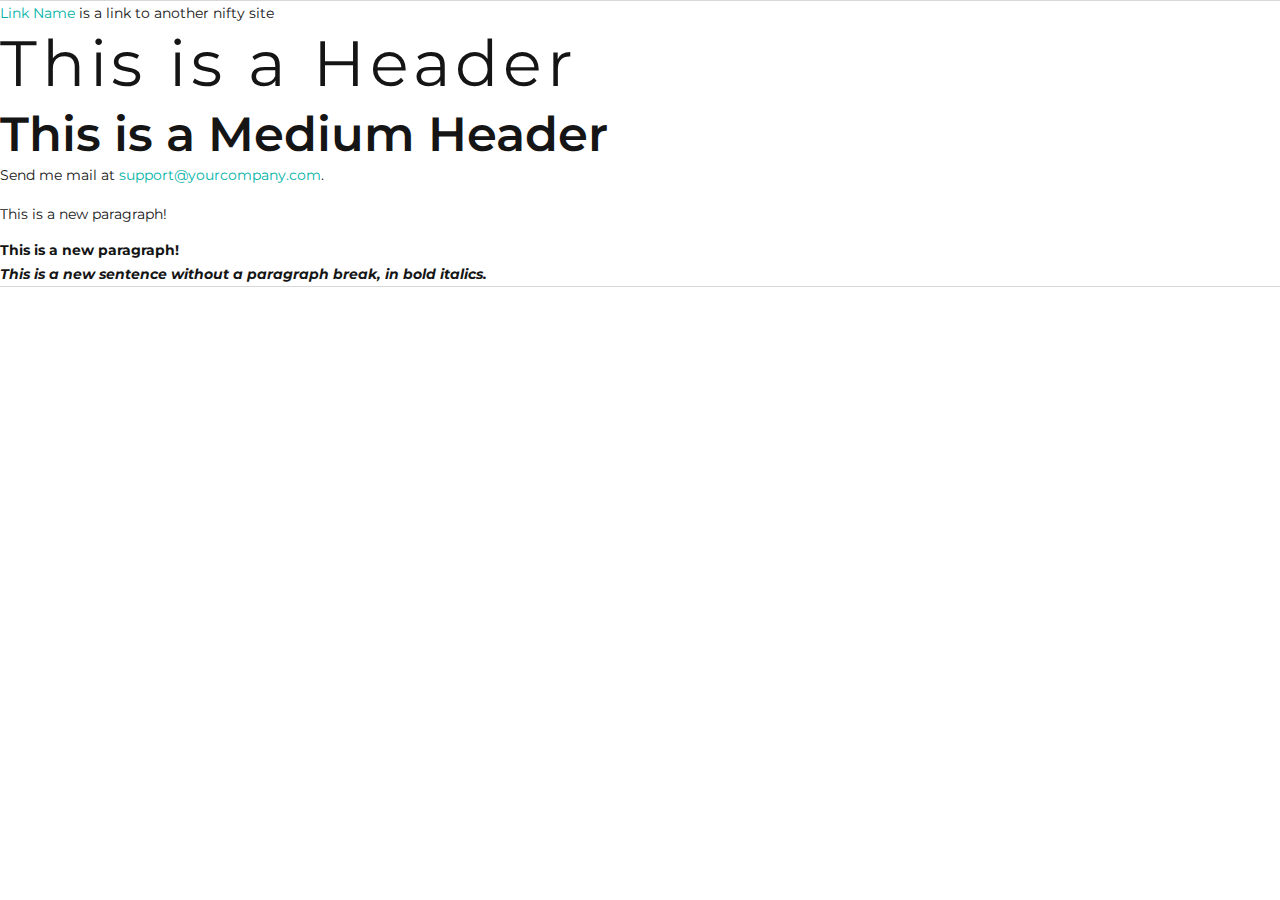
<file: index2.html>
<HTML>

<HEAD>
    <title>Home</title>
    <meta name="format-detection" content="telephone=no">
    <meta name="viewport" content="width=device-width, height=device-height, initial-scale=1.0, maximum-scale=1.0, user-scalable=0">
    <meta http-equiv="X-UA-Compatible" content="IE=edge">
    <meta charset="utf-8">
    <link rel="icon" href="images/favicon.ico" type="image/x-icon">
    <!-- Stylesheets-->
    <link rel="stylesheet" type="text/css" href="//fonts.googleapis.com/css?family=Montserrat:400,500,600,700%7CPoppins:400%7CTeko:300,400">
    <link rel="stylesheet" href="css/bootstrap.css">
    <link rel="stylesheet" href="css/fonts.css">
    <link rel="stylesheet" href="css/style.css">
    <style>.ie-panel{display: none;background: #212121;padding: 10px 0;box-shadow: 3px 3px 5px 0 rgba(0,0,0,.3);clear: both;text-align:center;position: relative;z-index: 1;} html.ie-10 .ie-panel, html.lt-ie-10 .ie-panel {display: block;}</style>


</HEAD>

<BODY BGCOLOR="FFFFFF">

<header class="section page-header">
<div class="rd-navbar-wrap">

  <nav class="rd-navbar rd-navbar-corporate" data-layout="rd-navbar-fixed" data-sm-layout="rd-navbar-fixed" data-md-layout="rd-navbar-fixed" data-md-device-layout="rd-navbar-fixed" data-lg-layout="rd-navbar-static" data-lg-device-layout="rd-navbar-fixed" data-xl-layout="rd-navbar-static" data-xl-device-layout="rd-navbar-static" data-xxl-layout="rd-navbar-static" data-xxl-device-layout="rd-navbar-static" data-lg-stick-up-offset="46px" data-xl-stick-up-offset="46px" data-xxl-stick-up-offset="106px" data-lg-stick-up="true" data-xl-stick-up="true" data-xxl-stick-up="true">
        <div class="rd-navbar-collapse-toggle rd-navbar-fixed-element-1" data-rd-navbar-toggle=".rd-navbar-collapse"><span></span></div>
      <!-- <div w3-include-html="header.html"></div> -->
 </nav>
</div>
</header>


<HR>

<a href="http://somegreatsite.com">Link Name</a>

is a link to another nifty site

<H1>This is a Header</H1>

<H2>This is a Medium Header</H2>

Send me mail at <a href="mailto:support@yourcompany.com">

support@yourcompany.com</a>.

<P> This is a new paragraph!

<P> <B>This is a new paragraph!</B>

<BR> <B><I>This is a new sentence without a paragraph break, in bold italics.</I></B>

<HR>
    <script src="includeHTML.js"></script>


</BODY>

</HTML>
</file>
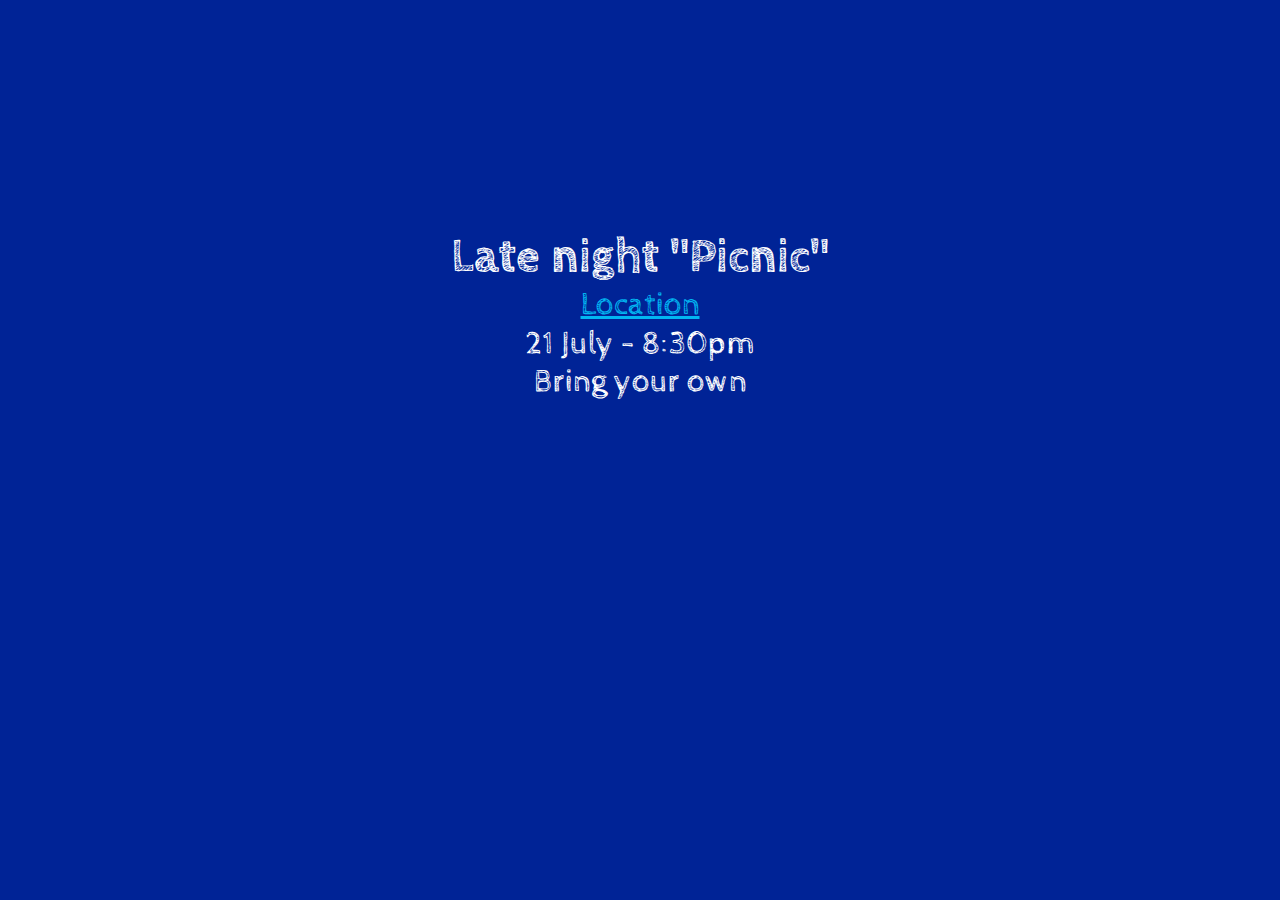
<file: latenightpicnic.html>
<!DOCTYPE html>
<html>
<head>
    <title>LateNightPicnic</title>
    <link rel="stylesheet" type="text/css" href="stylesme.css">
    <link rel="preconnect" href="https://fonts.googleapis.com">
    <link rel="preconnect" href="https://fonts.gstatic.com" crossorigin>
    <link href="https://fonts.googleapis.com/css2?family=Cabin+Sketch&display=swap" rel="stylesheet">
</head>
<body>
    <div class="snowflakes" aria-hidden="true">
        <!-- Create 100 snowflakes with inline styles for random left position and animation duration -->
        <div class="snowflake" style="--i: 1; --left: 1%; --duration: 5s;"></div>
        <div class="snowflake" style="--i: 1; --left: 1%; --duration: 5s;"></div>
        <div class="snowflake" style="--i: 1; --left: 1%; --duration: 5s;"></div>
        <div class="snowflake" style="--i: 1; --left: 1%; --duration: 5s;"></div>
        <div class="snowflake" style="--i: 1; --left: 1%; --duration: 5s;"></div>
        <div class="snowflake" style="--i: 1; --left: 1%; --duration: 5s;"></div>
        <div class="snowflake" style="--i: 1; --left: 1%; --duration: 5s;"></div>
        <div class="snowflake" style="--i: 1; --left: 1%; --duration: 55s;"></div>
        <div class="snowflake" style="--i: 1; --left: 1%; --duration: 5s;"></div>
        <div class="snowflake" style="--i: 1; --left: 1%; --duration: 5s;"></div>
        <div class="snowflake" style="--i: 1; --left: 1%; --duration: 5s;"></div>
        <div class="snowflake" style="--i: 1; --left: 1%; --duration: 5s;"></div>
        <div class="snowflake" style="--i: 1; --left: 1%; --duration: 5s;"></div>
        <div class="snowflake" style="--i: 1; --left: 1%; --duration: 5s;"></div>
        <div class="snowflake" style="--i: 1; --left: 1%; --duration: 5s;"></div>
        <div class="snowflake" style="--i: 1; --left: 1%; --duration: 5s;"></div>
        <div class="snowflake" style="--i: 1; --left: 1%; --duration: 5s;"></div>
        <div class="snowflake" style="--i: 1; --left: 1%; --duration: 5s;"></div>
        <div class="snowflake" style="--i: 1; --left: 1%; --duration: 5s;"></div>
        <div class="snowflake" style="--i: 1; --left: 1%; --duration: 5s;"></div>
        <div class="snowflake" style="--i: 1; --left: 1%; --duration: 5s;"></div>
        <div class="snowflake" style="--i: 1; --left: 1%; --duration: 5s;"></div>
        <div class="snowflake" style="--i: 1; --left: 1%; --duration: 5s;"></div>
        <div class="snowflake" style="--i: 1; --left: 1%; --duration: 5s;"></div>
        <div class="snowflake" style="--i: 1; --left: 1%; --duration: 5s;"></div>
        <div class="snowflake" style="--i: 1; --left: 1%; --duration: 5s;"></div>
        <div class="snowflake" style="--i: 1; --left: 1%; --duration: 5s;"></div>
        <div class="snowflake" style="--i: 1; --left: 1%; --duration: 5s;"></div>
        <div class="snowflake" style="--i: 1; --left: 1%; --duration: 5s;"></div>
        <div class="snowflake" style="--i: 1; --left: 1%; --duration: 5s;"></div>
        <div class="snowflake" style="--i: 1; --left: 1%; --duration: 5s;"></div>
        <div class="snowflake" style="--i: 1; --left: 1%; --duration: 5s;"></div>
        <div class="snowflake" style="--i: 1; --left: 1%; --duration: 5s;"></div>
        <div class="snowflake" style="--i: 1; --left: 1%; --duration: 5s;"></div>
        <div class="snowflake" style="--i: 1; --left: 1%; --duration: 5s;"></div>
        <div class="snowflake" style="--i: 1; --left: 1%; --duration: 5s;"></div>
        <div class="snowflake" style="--i: 1; --left: 1%; --duration: 5s;"></div>
        <div class="snowflake" style="--i: 1; --left: 1%; --duration: 5s;"></div>
        <div class="snowflake" style="--i: 1; --left: 1%; --duration: 5s;"></div>
        <div class="snowflake" style="--i: 1; --left: 1%; --duration: 5s;"></div>
        <div class="snowflake" style="--i: 1; --left: 1%; --duration: 5s;"></div>
        <div class="snowflake" style="--i: 1; --left: 1%; --duration: 5s;"></div>
        <div class="snowflake" style="--i: 1; --left: 1%; --duration: 5s;"></div>
        <div class="snowflake" style="--i: 1; --left: 1%; --duration: 5s;"></div>
        <div class="snowflake" style="--i: 1; --left: 1%; --duration: 5s;"></div>
        <div class="snowflake" style="--i: 1; --left: 1%; --duration: 5s;"></div>
        <div class="snowflake" style="--i: 1; --left: 1%; --duration: 5s;"></div>
        <div class="snowflake" style="--i: 1; --left: 1%; --duration: 5s;"></div>
        <div class="snowflake" style="--i: 1; --left: 1%; --duration: 9s;"></div>
        <div class="snowflake" style="--i: 1; --left: 1%; --duration: 5s;"></div>
        <div class="snowflake" style="--i: 1; --left: 1%; --duration: 5s;"></div>
        <div class="snowflake" style="--i: 1; --left: 1%; --duration: 5s;"></div>
        <div class="snowflake" style="--i: 1; --left: 1%; --duration: 5s;"></div>
        <div class="snowflake" style="--i: 1; --left: 1%; --duration: 1s;"></div>
        <div class="snowflake" style="--i: 1; --left: 1%; --duration: 5s;"></div>
        <div class="snowflake" style="--i: 1; --left: 1%; --duration: 5s;"></div>
        <div class="snowflake" style="--i: 1; --left: 1%; --duration: 5s;"></div>
        <div class="snowflake" style="--i: 1; --left: 1%; --duration: 5s;"></div>
        <div class="snowflake" style="--i: 1; --left: 1%; --duration: 5s;"></div>
        <div class="snowflake" style="--i: 1; --left: 1%; --duration: 5s;"></div>
        <div class="snowflake" style="--i: 1; --left: 1%; --duration: 5s;"></div>
        <div class="snowflake" style="--i: 1; --left: 1%; --duration: 5s;"></div>
        <div class="snowflake" style="--i: 1; --left: 1%; --duration: 5s;"></div>
        <div class="snowflake" style="--i: 1; --left: 1%; --duration: 5s;"></div>
        <div class="snowflake" style="--i: 1; --left: 1%; --duration: 5s;"></div>
        <div class="snowflake" style="--i: 1; --left: 1%; --duration: 5s;"></div>
        <div class="snowflake" style="--i: 1; --left: 1%; --duration: 5s;"></div>
        <div class="snowflake" style="--i: 1; --left: 1%; --duration: 5s;"></div>
        <div class="snowflake" style="--i: 1; --left: 1%; --duration: 5s;"></div>
        <div class="snowflake" style="--i: 1; --left: 1%; --duration: 5s;"></div>
        <div class="snowflake" style="--i: 1; --left: 1%; --duration: 20s;"></div>
        <div class="snowflake" style="--i: 1; --left: 1%; --duration: 5s;"></div>
        <div class="snowflake" style="--i: 1; --left: 1%; --duration: 5s;"></div>
        <div class="snowflake" style="--i: 1; --left: 1%; --duration: 5s;"></div>
        <div class="snowflake" style="--i: 1; --left: 1%; --duration: 5s;"></div>
        <div class="snowflake" style="--i: 1; --left: 1%; --duration: 5s;"></div>
        <div class="snowflake" style="--i: 1; --left: 1%; --duration: 5s;"></div>
        <div class="snowflake" style="--i: 1; --left: 1%; --duration: 10s;"></div>
        <div class="snowflake" style="--i: 1; --left: 1%; --duration: 5s;"></div>
        <div class="snowflake" style="--i: 1; --left: 1%; --duration: 5s;"></div>
        <div class="snowflake" style="--i: 1; --left: 1%; --duration: 5s;"></div>
        <div class="snowflake" style="--i: 1; --left: 1%; --duration: 5s;"></div>
        <div class="snowflake" style="--i: 1; --left: 1%; --duration: 5s;"></div>
        <div class="snowflake" style="--i: 1; --left: 1%; --duration: 5s;"></div>
        <div class="snowflake" style="--i: 1; --left: 1%; --duration: 5s;"></div>
        <div class="snowflake" style="--i: 1; --left: 1%; --duration: 5s;"></div>
        <div class="snowflake" style="--i: 1; --left: 1%; --duration: 10s;"></div>
        <div class="snowflake" style="--i: 1; --left: 1%; --duration: 5s;"></div>
        <div class="snowflake" style="--i: 1; --left: 1%; --duration: 5s;"></div>
        <div class="snowflake" style="--i: 1; --left: 1%; --duration: 5s;"></div>
        <div class="snowflake" style="--i: 1; --left: 1%; --duration: 5s;"></div>
        <div class="snowflake" style="--i: 1; --left: 1%; --duration: 5s;"></div>
        <div class="snowflake" style="--i: 1; --left: 1%; --duration: 5s;"></div>
        <div class="snowflake" style="--i: 1; --left: 1%; --duration: 5s;"></div>
        <div class="snowflake" style="--i: 1; --left: 1%; --duration: 5s;"></div>
        <div class="snowflake" style="--i: 1; --left: 1%; --duration: 5s;"></div>
        <div class="snowflake" style="--i: 1; --left: 1%; --duration: 5s;"></div>
        <div class="snowflake" style="--i: 1; --left: 1%; --duration: 5s;"></div>
        <div class="snowflake" style="--i: 1; --left: 1%; --duration: 5s;"></div>
        <div class="snowflake" style="--i: 1; --left: 1%; --duration: 10s;"></div>
    </div>
    <div class="invitation">
        <!-- <h1 class="animated-text">You're Invited!</h1> -->
        <h2 class="animated-text">Late night "Picnic"</h2>
        <a class="animated-text" href="https://goo.gl/maps/wqMFS82FacJChw7r5">Location</a>
        <p class="animated-text">21 July - 8:30pm</p>
        <p class="animated-text">Bring your own</p>
    </div>
    <script>
        // Get all the snowflakes
        var snowflakes = document.getElementsByClassName('snowflake');

        // For each snowflake, assign a random left position and animation duration
        for (var i = 0; i < snowflakes.length; i++) {
            var snowflake = snowflakes[i];
            snowflake.style.setProperty('--left', Math.random() * 100 + '%');
            snowflake.style.setProperty('--duration', Math.random() * 5 + 's');
        }
    </script>
</body>
</html>
</file>
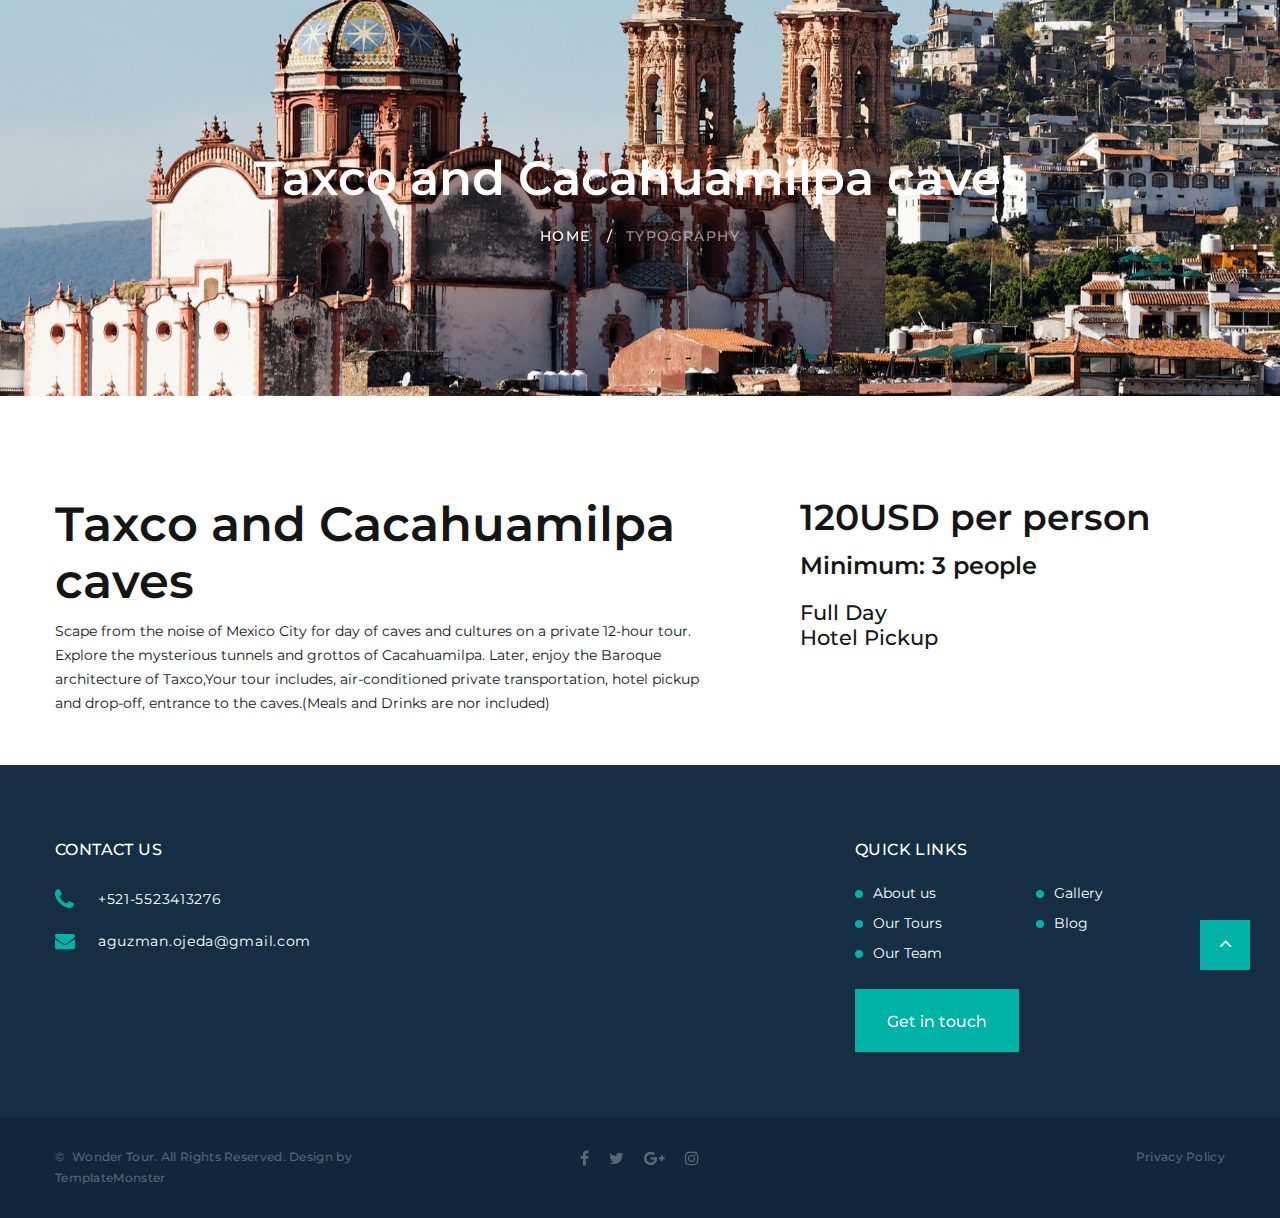
<file: Taxco.html>
<!DOCTYPE html>
<html class="wide wow-animation" lang="en">
  <head>
    <title>Typography</title>
    <meta name="format-detection" content="telephone=no">
    <meta name="viewport" content="width=device-width, height=device-height, initial-scale=1.0, maximum-scale=1.0, user-scalable=0">
    <meta http-equiv="X-UA-Compatible" content="IE=edge">
    <meta charset="utf-8">
    <link rel="icon" href="images/favicon.ico" type="image/x-icon">
    <!-- Stylesheets-->
    <link rel="stylesheet" type="text/css" href="//fonts.googleapis.com/css?family=Montserrat:400,500,600,700%7CPoppins:400%7CTeko:300,400">
    <link rel="stylesheet" href="css/bootstrap.css">
    <link rel="stylesheet" href="css/fonts.css">
    <link rel="stylesheet" href="css/style.css">
    <style>.ie-panel{display: none;background: #212121;padding: 10px 0;box-shadow: 3px 3px 5px 0 rgba(0,0,0,.3);clear: both;text-align:center;position: relative;z-index: 1;} html.ie-10 .ie-panel, html.lt-ie-10 .ie-panel {display: block;}</style>
  </head>
  <body>
    <div class="preloader">
      <div class="preloader-body">
        <div class="cssload-container">
          <div class="cssload-speeding-wheel"></div>
        </div>
        <p>Loading...</p>
      </div>
    </div>
    <div class="page">
      <!-- Page Header-->
  <header class="section page-header">
      <div class="rd-navbar-wrap">

        <nav class="rd-navbar rd-navbar-corporate" data-layout="rd-navbar-fixed" data-sm-layout="rd-navbar-fixed" data-md-layout="rd-navbar-fixed" data-md-device-layout="rd-navbar-fixed" data-lg-layout="rd-navbar-static" data-lg-device-layout="rd-navbar-fixed" data-xl-layout="rd-navbar-static" data-xl-device-layout="rd-navbar-static" data-xxl-layout="rd-navbar-static" data-xxl-device-layout="rd-navbar-static" data-lg-stick-up-offset="46px" data-xl-stick-up-offset="46px" data-xxl-stick-up-offset="106px" data-lg-stick-up="true" data-xl-stick-up="true" data-xxl-stick-up="true">
        <div class="rd-navbar-collapse-toggle rd-navbar-fixed-element-1" data-rd-navbar-toggle=".rd-navbar-collapse"><span></span></div>
            <div w3-include-html="header.html"></div>
        </nav>
      </div>
    </header>
      <!-- Breadcrumbs -->
      <section class="breadcrumbs-custom-inset">
        <div class="breadcrumbs-custom context-dark bg-overlay-60">
          <div class="container">
            <h2 class="breadcrumbs-custom-title">Taxco and Cacahuamilpa caves</h2>
            <ul class="breadcrumbs-custom-path">
              <li><a href="index.html">Home</a></li>
              <li class="active">Typography</li>
            </ul>
          </div>
          <div class="box-position" style="background-image: url(images/Taxco_banner.jpeg);"></div>
        </div>
      </section>
      <!-- Base typography-->
      <section class="section section-sm section-first bg-default text-left">
        <div class="container">
          <div class="row row-40 flex-lg-row-reverse justify-content-xl-between">
            <div class="col-xl-5 d-xl-block">
              <div class="offset-left-xl-45">
       <!--          <h1>H1 Heading</h1>
                <h2>H2 Heading</h2>
                <h3>40USD</h3>
                 -->
                <h3>120USD per person</h3>
                <h4>Minimum: 3 people</h4>
                <h5>Full Day</h5>
                <h5>Hotel Pickup </h5>
                <!-- <h6>H6 Heading</h6> -->
              </div>
            </div>
            <div class="col-xl-7">
              <ul class="list-xl box-typography">
                <li>
                  <h2>Taxco and Cacahuamilpa caves</h2>
                  <p>Scape from the noise of Mexico City for day of caves and cultures on a private 12-hour tour. Explore the mysterious tunnels and grottos of Cacahuamilpa. Later, enjoy the Baroque architecture of Taxco,Your tour includes, air-conditioned private transportation, hotel pickup and drop-off, entrance to the caves.(Meals and Drinks are nor included)</p>
                </li>

              </ul>
            </div>
          </div>
        </div>
      </section>
      
      <!-- Page Footer-->

      <footer class="section footer-corporate context-dark">
           <div w3-include-html="footer.html"></div>
      </footer>
    </div>
    <!-- Global Mailform Output-->
    <div class="snackbars" id="form-output-global"></div>
    <!-- Javascript-->
    <script src="js/core.min.js"></script>
    <script src="js/script.js"></script>
    <script src="includeHTML.js"></script>
  </body>
</html>
</file>
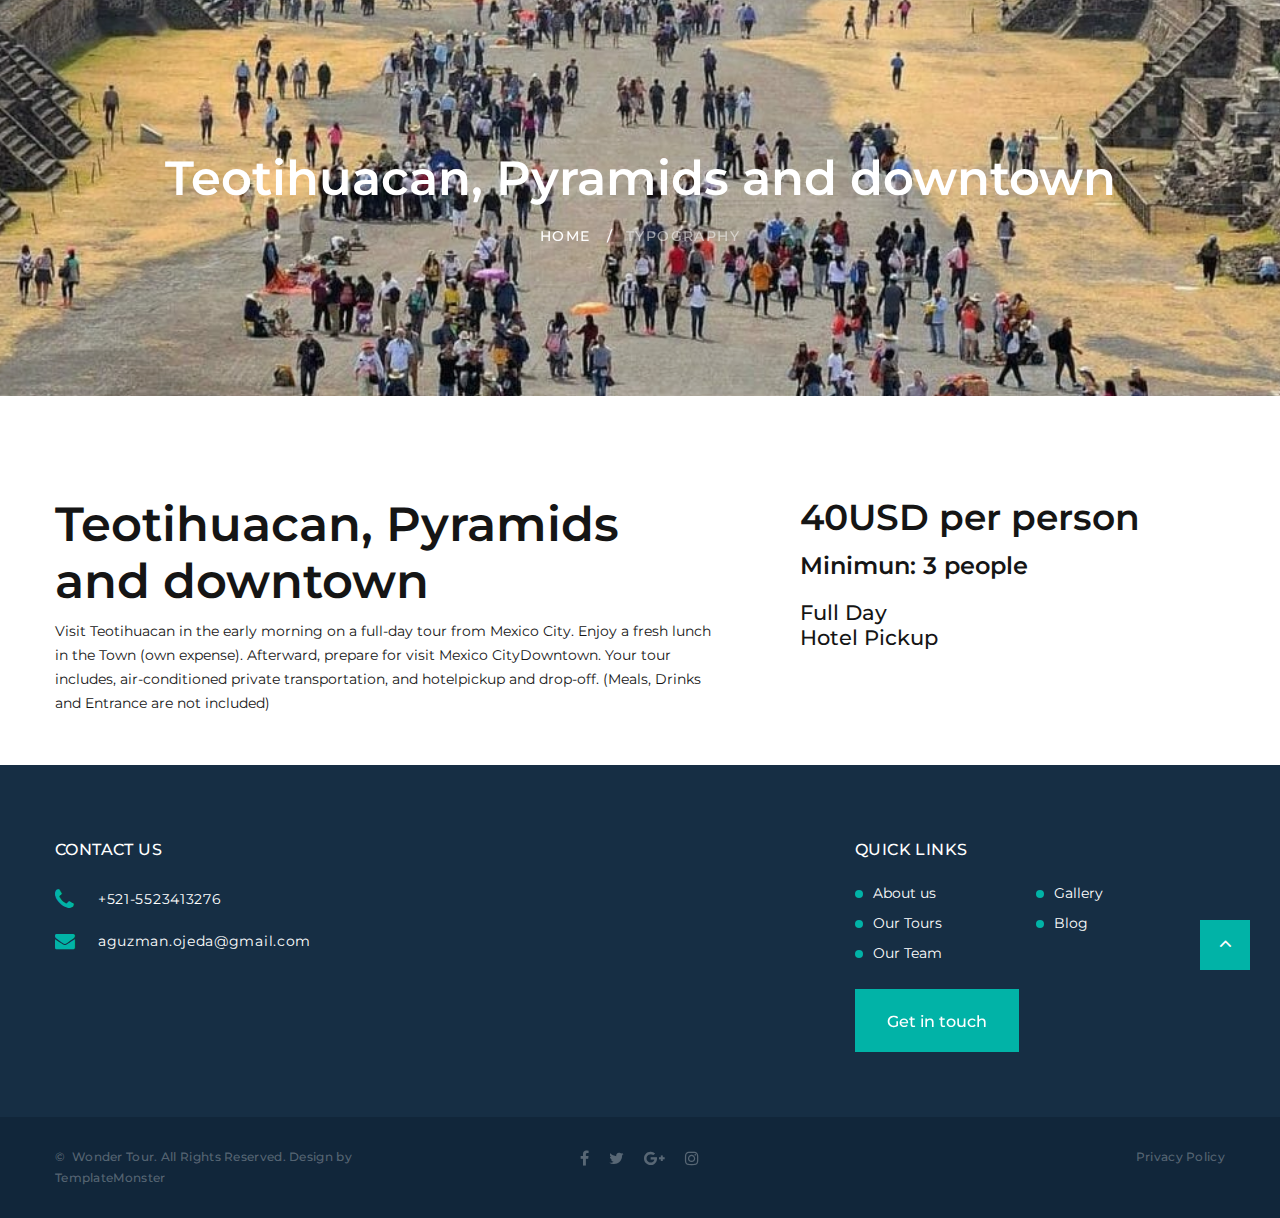
<file: Teotihuacan.html>
<!DOCTYPE html>
<html class="wide wow-animation" lang="en">
  <head>
    <title>Typography</title>
    <meta name="format-detection" content="telephone=no">
    <meta name="viewport" content="width=device-width, height=device-height, initial-scale=1.0, maximum-scale=1.0, user-scalable=0">
    <meta http-equiv="X-UA-Compatible" content="IE=edge">
    <meta charset="utf-8">
    <link rel="icon" href="images/favicon.ico" type="image/x-icon">
    <!-- Stylesheets-->
    <link rel="stylesheet" type="text/css" href="//fonts.googleapis.com/css?family=Montserrat:400,500,600,700%7CPoppins:400%7CTeko:300,400">
    <link rel="stylesheet" href="css/bootstrap.css">
    <link rel="stylesheet" href="css/fonts.css">
    <link rel="stylesheet" href="css/style.css">
    <style>.ie-panel{display: none;background: #212121;padding: 10px 0;box-shadow: 3px 3px 5px 0 rgba(0,0,0,.3);clear: both;text-align:center;position: relative;z-index: 1;} html.ie-10 .ie-panel, html.lt-ie-10 .ie-panel {display: block;}</style>
  </head>
  <body>
    <div class="preloader">
      <div class="preloader-body">
        <div class="cssload-container">
          <div class="cssload-speeding-wheel"></div>
        </div>
        <p>Loading...</p>
      </div>
    </div>
    <div class="page">
      <!-- Page Header-->
  <header class="section page-header">
      <div class="rd-navbar-wrap">

        <nav class="rd-navbar rd-navbar-corporate" data-layout="rd-navbar-fixed" data-sm-layout="rd-navbar-fixed" data-md-layout="rd-navbar-fixed" data-md-device-layout="rd-navbar-fixed" data-lg-layout="rd-navbar-static" data-lg-device-layout="rd-navbar-fixed" data-xl-layout="rd-navbar-static" data-xl-device-layout="rd-navbar-static" data-xxl-layout="rd-navbar-static" data-xxl-device-layout="rd-navbar-static" data-lg-stick-up-offset="46px" data-xl-stick-up-offset="46px" data-xxl-stick-up-offset="106px" data-lg-stick-up="true" data-xl-stick-up="true" data-xxl-stick-up="true">
        <div class="rd-navbar-collapse-toggle rd-navbar-fixed-element-1" data-rd-navbar-toggle=".rd-navbar-collapse"><span></span></div>
            <div w3-include-html="header.html"></div>
        </nav>
      </div>
    </header>
      <!-- Breadcrumbs -->
      <section class="breadcrumbs-custom-inset">
        <div class="breadcrumbs-custom context-dark bg-overlay-60">
          <div class="container">
            <h2 class="breadcrumbs-custom-title">Teotihuacan, Pyramids and downtown</h2>
            <ul class="breadcrumbs-custom-path">
              <li><a href="index.html">Home</a></li>
              <li class="active">Typography</li>
            </ul>
          </div>
          <div class="box-position" style="background-image: url(images/Teotihuacan_banner.jpeg);"></div>
        </div>
      </section>
      <!-- Base typography-->
      <section class="section section-sm section-first bg-default text-left">
        <div class="container">
          <div class="row row-40 flex-lg-row-reverse justify-content-xl-between">
            <div class="col-xl-5 d-none d-xl-block">
              <div class="offset-left-xl-45">
       <!--          <h1>H1 Heading</h1>
                <h2>H2 Heading</h2>
                <h3>40USD</h3>
                 -->
                <h3>40USD per person</h3>
                <h4>Minimun: 3 people</h4>
                <h5>Full Day</h5>
                <h5>Hotel Pickup </h5>
                <!-- <h6>H6 Heading</h6> -->
              </div>
            </div>
            <div class="col-xl-7">
              <ul class="list-xl box-typography">
                <li>
                  <h2>Teotihuacan, Pyramids and downtown</h2>
                  <p>Visit Teotihuacan in the early morning on a full-day tour from Mexico City. Enjoy a fresh lunch in the Town (own expense). Afterward, prepare for visit Mexico CityDowntown. Your tour includes, air-conditioned private transportation, and hotelpickup and drop-off. (Meals, Drinks and Entrance are not included)</p>
                </li>

              </ul>
            </div>
          </div>
        </div>
      </section>
      
      <!-- Page Footer-->

      <footer class="section footer-corporate context-dark">
           <div w3-include-html="footer.html"></div>
      </footer>
    </div>
    <!-- Global Mailform Output-->
    <div class="snackbars" id="form-output-global"></div>
    <!-- Javascript-->
    <script src="js/core.min.js"></script>
    <script src="js/script.js"></script>
    <script src="includeHTML.js"></script>
  </body>
</html>
</file>
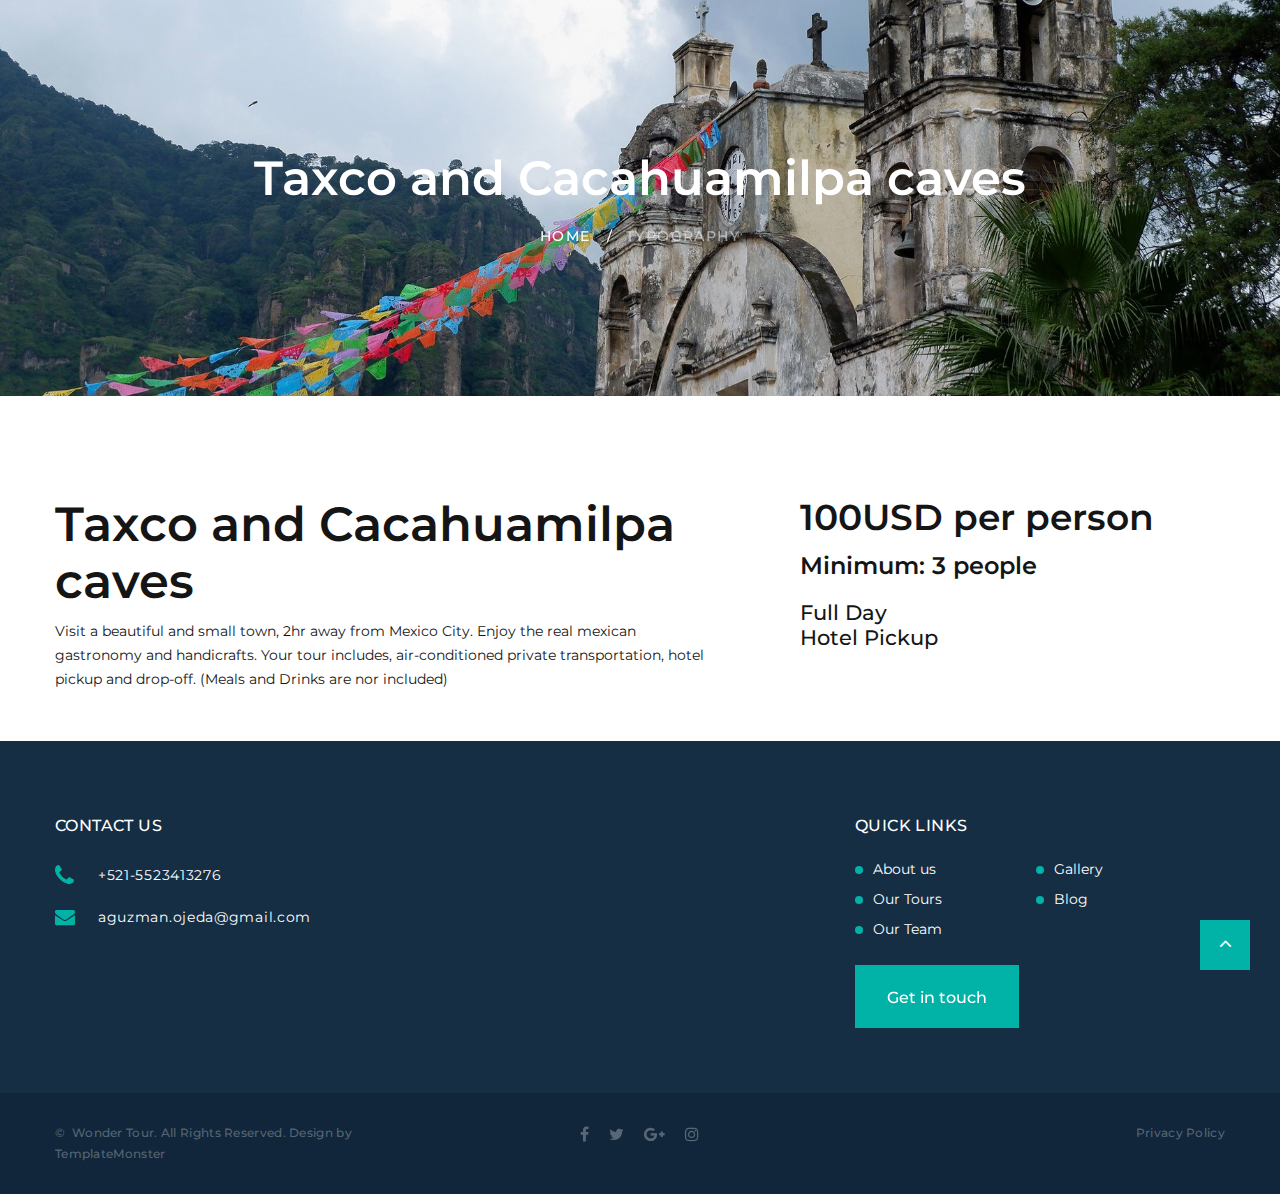
<file: Tepoztlan.html>
<!DOCTYPE html>
<html class="wide wow-animation" lang="en">
  <head>
    <title>Typography</title>
    <meta name="format-detection" content="telephone=no">
    <meta name="viewport" content="width=device-width, height=device-height, initial-scale=1.0, maximum-scale=1.0, user-scalable=0">
    <meta http-equiv="X-UA-Compatible" content="IE=edge">
    <meta charset="utf-8">
    <link rel="icon" href="images/favicon.ico" type="image/x-icon">
    <!-- Stylesheets-->
    <link rel="stylesheet" type="text/css" href="//fonts.googleapis.com/css?family=Montserrat:400,500,600,700%7CPoppins:400%7CTeko:300,400">
    <link rel="stylesheet" href="css/bootstrap.css">
    <link rel="stylesheet" href="css/fonts.css">
    <link rel="stylesheet" href="css/style.css">
    <style>.ie-panel{display: none;background: #212121;padding: 10px 0;box-shadow: 3px 3px 5px 0 rgba(0,0,0,.3);clear: both;text-align:center;position: relative;z-index: 1;} html.ie-10 .ie-panel, html.lt-ie-10 .ie-panel {display: block;}</style>
  </head>
  <body>
    <div class="preloader">
      <div class="preloader-body">
        <div class="cssload-container">
          <div class="cssload-speeding-wheel"></div>
        </div>
        <p>Loading...</p>
      </div>
    </div>
    <div class="page">
      <!-- Page Header-->
  <header class="section page-header">
      <div class="rd-navbar-wrap">

        <nav class="rd-navbar rd-navbar-corporate" data-layout="rd-navbar-fixed" data-sm-layout="rd-navbar-fixed" data-md-layout="rd-navbar-fixed" data-md-device-layout="rd-navbar-fixed" data-lg-layout="rd-navbar-static" data-lg-device-layout="rd-navbar-fixed" data-xl-layout="rd-navbar-static" data-xl-device-layout="rd-navbar-static" data-xxl-layout="rd-navbar-static" data-xxl-device-layout="rd-navbar-static" data-lg-stick-up-offset="46px" data-xl-stick-up-offset="46px" data-xxl-stick-up-offset="106px" data-lg-stick-up="true" data-xl-stick-up="true" data-xxl-stick-up="true">
        <div class="rd-navbar-collapse-toggle rd-navbar-fixed-element-1" data-rd-navbar-toggle=".rd-navbar-collapse"><span></span></div>
            <div w3-include-html="header.html"></div>
        </nav>
      </div>
    </header>
      <!-- Breadcrumbs -->
      <section class="breadcrumbs-custom-inset">
        <div class="breadcrumbs-custom context-dark bg-overlay-60">
          <div class="container">
            <h2 class="breadcrumbs-custom-title">Taxco and Cacahuamilpa caves</h2>
            <ul class="breadcrumbs-custom-path">
              <li><a href="index.html">Home</a></li>
              <li class="active">Typography</li>
            </ul>
          </div>
          <div class="box-position" style="background-image: url(images/Tepoztlan_banner.jpeg);"></div>
        </div>
      </section>
      <!-- Base typography-->
      <section class="section section-sm section-first bg-default text-left">
        <div class="container">
          <div class="row row-40 flex-lg-row-reverse justify-content-xl-between">
            <div class="col-xl-5 d-xl-block">
              <div class="offset-left-xl-45">
       <!--          <h1>H1 Heading</h1>
                <h2>H2 Heading</h2>
                <h3>40USD</h3>
                 -->
                <h3>100USD per person</h3>
                <h4>Minimum: 3 people</h4>
                <h5>Full Day</h5>
                <h5>Hotel Pickup </h5>
                <!-- <h6>H6 Heading</h6> -->
              </div>
            </div>
            <div class="col-xl-7">
              <ul class="list-xl box-typography">
                <li>
                  <h2>Taxco and Cacahuamilpa caves</h2>
                  <p>Visit a beautiful and small town, 2hr away from Mexico City. Enjoy the real mexican gastronomy and handicrafts. Your tour includes, air-conditioned private transportation, hotel pickup and drop-off. (Meals and Drinks are nor included)</p>
                </li>

              </ul>
            </div>
          </div>
        </div>
      </section>
      
      <!-- Page Footer-->

      <footer class="section footer-corporate context-dark">
           <div w3-include-html="footer.html"></div>
      </footer>
    </div>
    <!-- Global Mailform Output-->
    <div class="snackbars" id="form-output-global"></div>
    <!-- Javascript-->
    <script src="js/core.min.js"></script>
    <script src="js/script.js"></script>
    <script src="includeHTML.js"></script>
  </body>
</html>
</file>
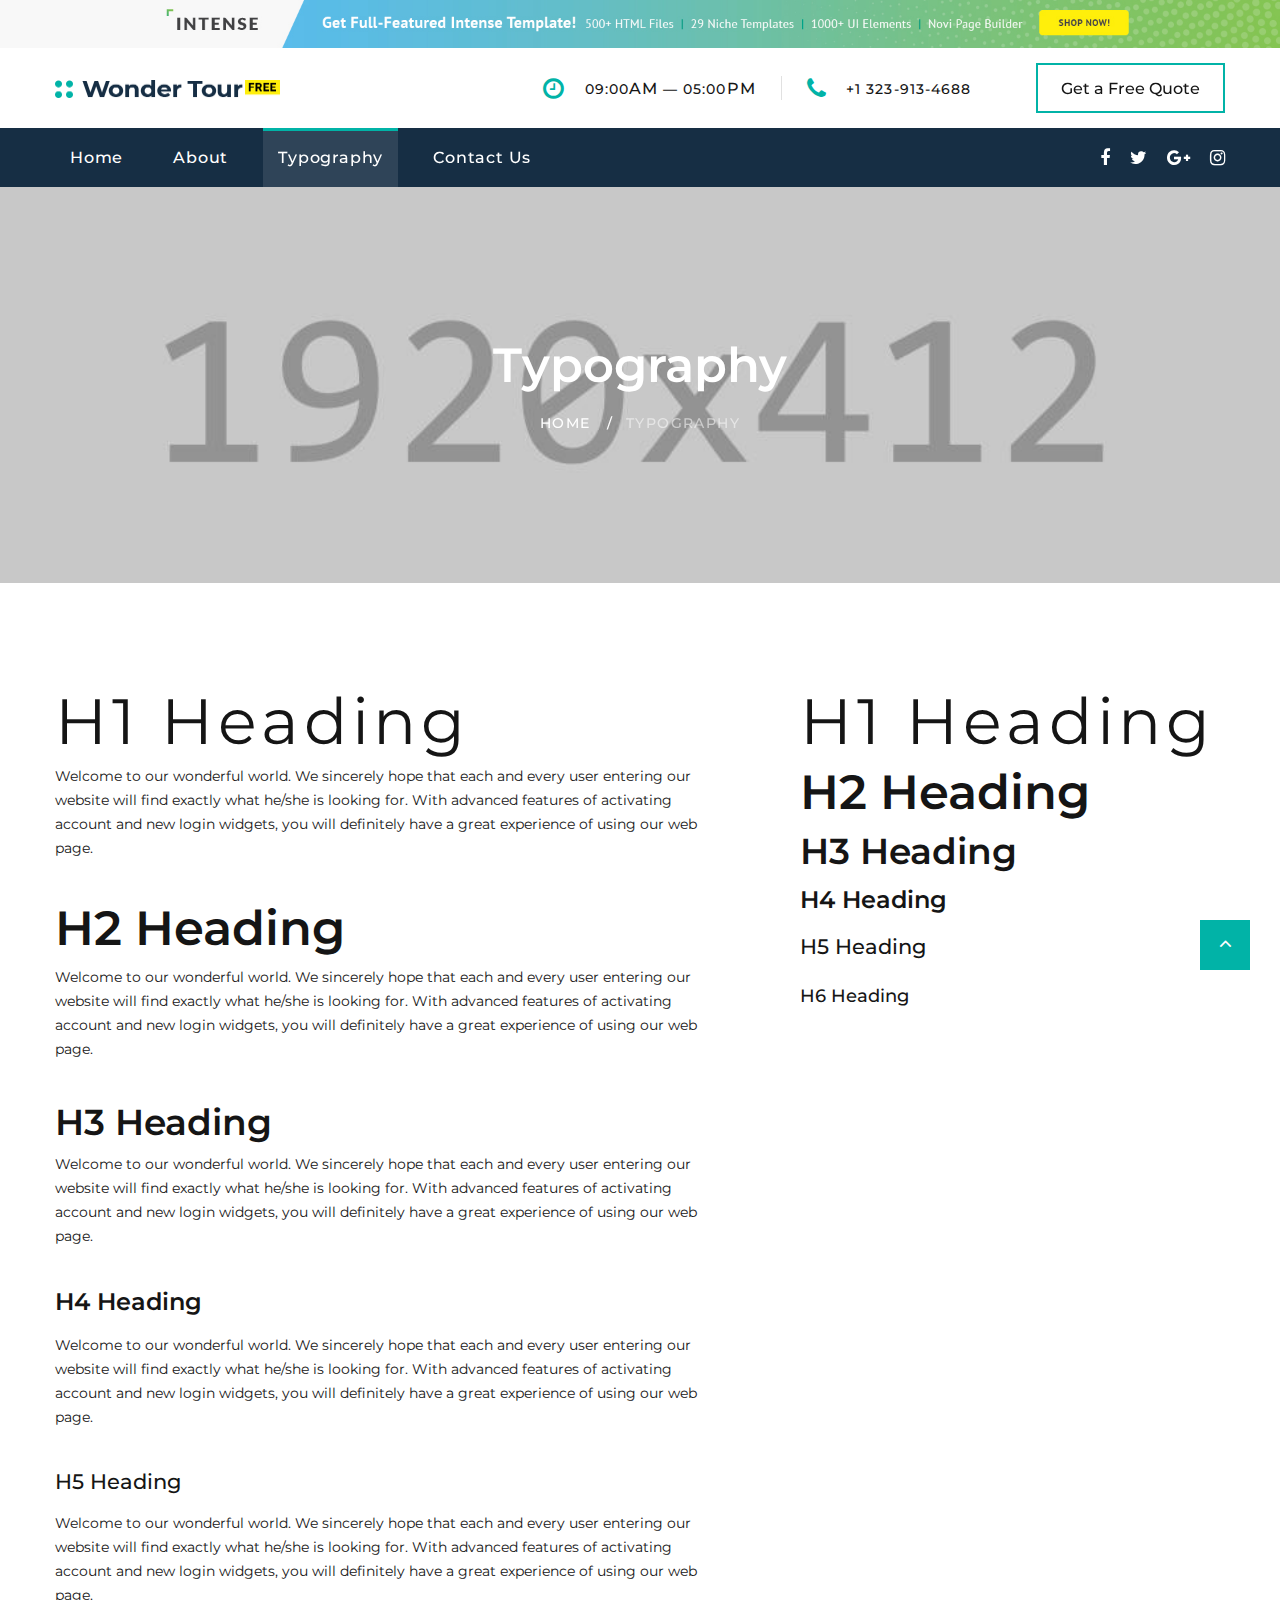
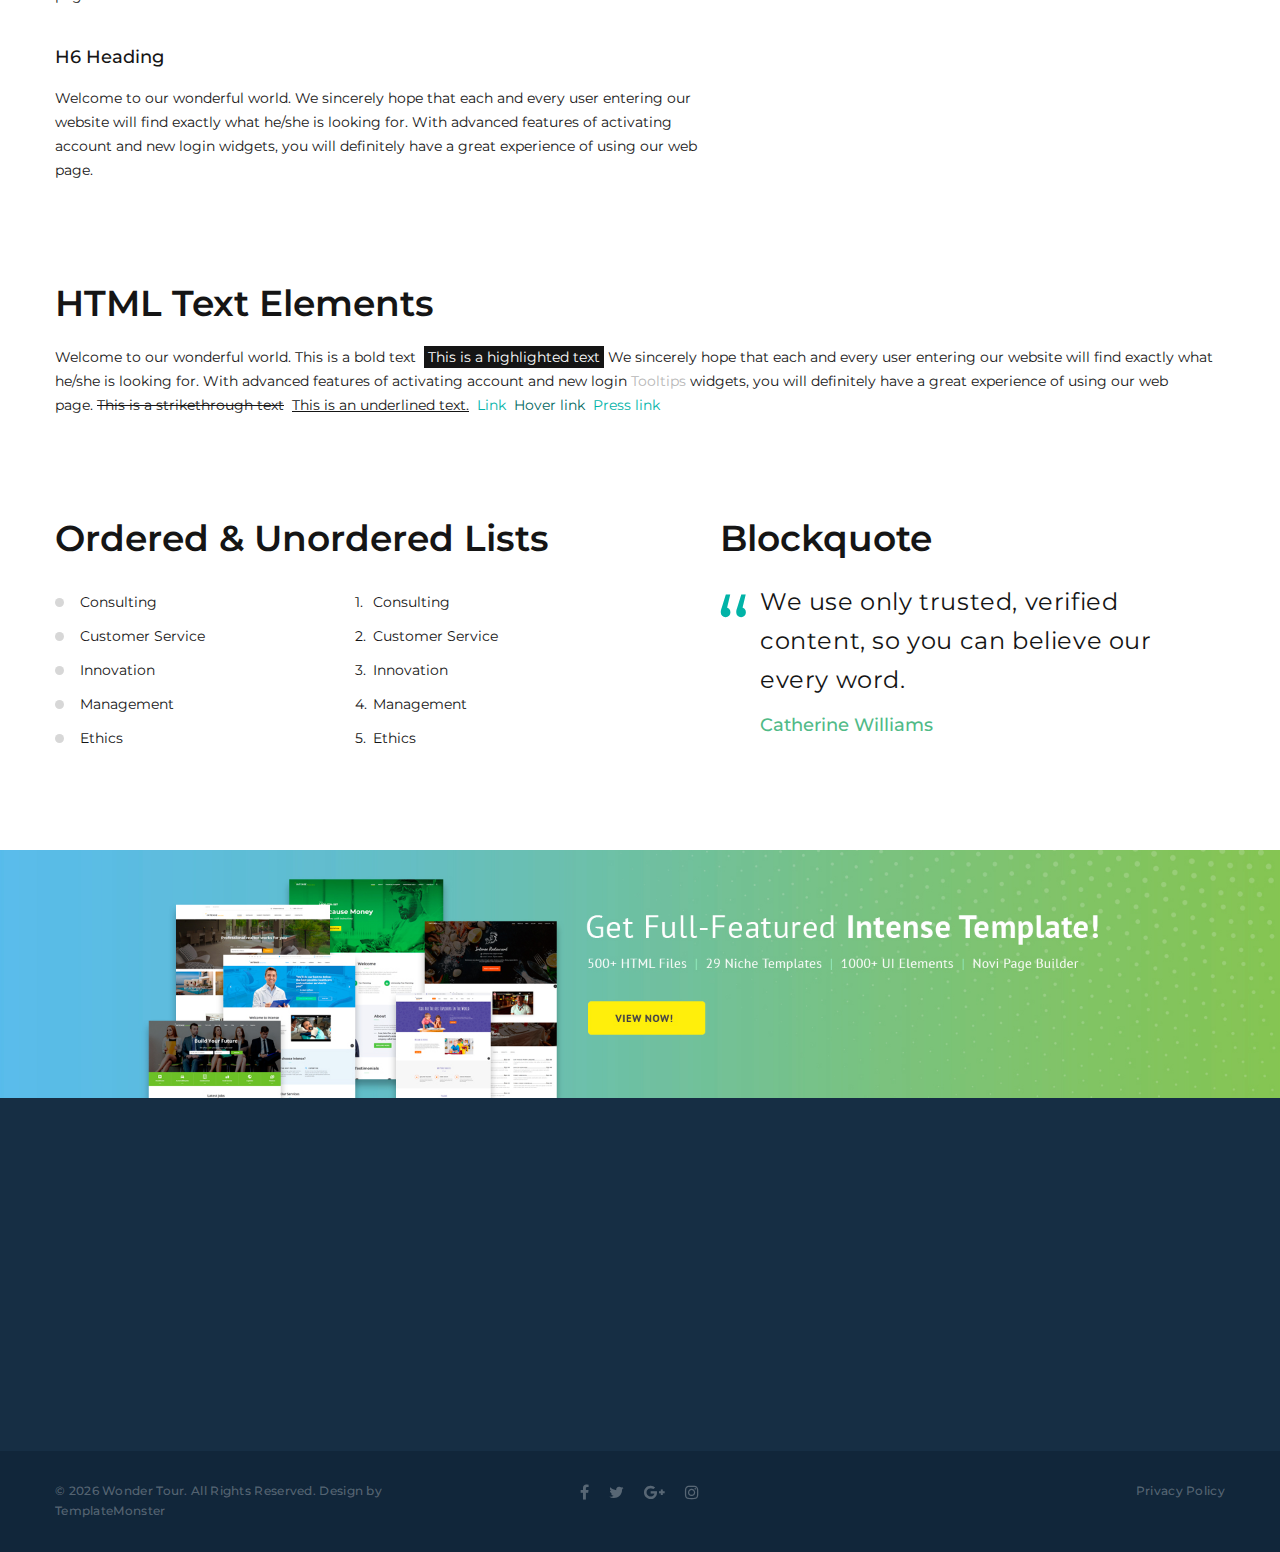
<file: typography copy.html>
<!DOCTYPE html>
<html class="wide wow-animation" lang="en">
  <head>
    <title>Typography</title>
    <meta name="format-detection" content="telephone=no">
    <meta name="viewport" content="width=device-width, height=device-height, initial-scale=1.0, maximum-scale=1.0, user-scalable=0">
    <meta http-equiv="X-UA-Compatible" content="IE=edge">
    <meta charset="utf-8">
    <link rel="icon" href="images/favicon.ico" type="image/x-icon">
    <!-- Stylesheets-->
    <link rel="stylesheet" type="text/css" href="//fonts.googleapis.com/css?family=Montserrat:400,500,600,700%7CPoppins:400%7CTeko:300,400">
    <link rel="stylesheet" href="css/bootstrap.css">
    <link rel="stylesheet" href="css/fonts.css">
    <link rel="stylesheet" href="css/style.css">
    <style>.ie-panel{display: none;background: #212121;padding: 10px 0;box-shadow: 3px 3px 5px 0 rgba(0,0,0,.3);clear: both;text-align:center;position: relative;z-index: 1;} html.ie-10 .ie-panel, html.lt-ie-10 .ie-panel {display: block;}</style>
  </head>
  <body>
    <div class="ie-panel"><a href="http://windows.microsoft.com/en-US/internet-explorer/"><img src="images/ie8-panel/warning_bar_0000_us.jpg" height="42" width="820" alt="You are using an outdated browser. For a faster, safer browsing experience, upgrade for free today."></a></div>
    <div class="preloader">
      <div class="preloader-body">
        <div class="cssload-container">
          <div class="cssload-speeding-wheel"></div>
        </div>
        <p>Loading...</p>
      </div>
    </div>
    <div class="page">
      <!-- Page Header--><a class="banner banner-top" href="https://www.templatemonster.com/intense-multipurpose-html-template.html" target="_blank"><img src="images/intense_02.jpg" alt=""/></a>
      <header class="section page-header">
        <!-- RD Navbar-->
        <div class="rd-navbar-wrap">
          <nav class="rd-navbar rd-navbar-corporate" data-layout="rd-navbar-fixed" data-sm-layout="rd-navbar-fixed" data-md-layout="rd-navbar-fixed" data-md-device-layout="rd-navbar-fixed" data-lg-layout="rd-navbar-static" data-lg-device-layout="rd-navbar-fixed" data-xl-layout="rd-navbar-static" data-xl-device-layout="rd-navbar-static" data-xxl-layout="rd-navbar-static" data-xxl-device-layout="rd-navbar-static" data-lg-stick-up-offset="46px" data-xl-stick-up-offset="46px" data-xxl-stick-up-offset="106px" data-lg-stick-up="true" data-xl-stick-up="true" data-xxl-stick-up="true">
            <div class="rd-navbar-collapse-toggle rd-navbar-fixed-element-1" data-rd-navbar-toggle=".rd-navbar-collapse"><span></span></div>
            <div class="rd-navbar-aside-outer">
              <div class="rd-navbar-aside">
                <!-- RD Navbar Panel-->
                <div class="rd-navbar-panel">
                  <!-- RD Navbar Toggle-->
                  <button class="rd-navbar-toggle" data-rd-navbar-toggle=".rd-navbar-nav-wrap"><span></span></button>
                  <!-- RD Navbar Brand-->
                  <div class="rd-navbar-brand">
                    <!--Brand--><a class="brand" href="index.html"><img src="images/logo-default-450x37.png" alt="" width="225" height="18"/></a>
                  </div>
                </div>
                <div class="rd-navbar-aside-right rd-navbar-collapse">
                  <ul class="rd-navbar-corporate-contacts">
                    <li>
                      <div class="unit unit-spacing-xs">
                        <div class="unit-left"><span class="icon fa fa-clock-o"></span></div>
                        <div class="unit-body">
                          <p>09:00<span>am</span> — 05:00<span>pm</span></p>
                        </div>
                      </div>
                    </li>
                    <li>
                      <div class="unit unit-spacing-xs">
                        <div class="unit-left"><span class="icon fa fa-phone"></span></div>
                        <div class="unit-body"><a class="link-phone" href="tel:#">+1 323-913-4688</a></div>
                      </div>
                    </li>
                  </ul><a class="button button-md button-default-outline-2 button-ujarak" href="#">Get a Free Quote</a>
                </div>
              </div>
            </div>
            <div class="rd-navbar-main-outer">
              <div class="rd-navbar-main">
                <div class="rd-navbar-nav-wrap">
                  <ul class="list-inline list-inline-md rd-navbar-corporate-list-social">
                    <li><a class="icon fa fa-facebook" href="#"></a></li>
                    <li><a class="icon fa fa-twitter" href="#"></a></li>
                    <li><a class="icon fa fa-google-plus" href="#"></a></li>
                    <li><a class="icon fa fa-instagram" href="#"></a></li>
                  </ul>
                  <!-- RD Navbar Nav-->
                  <ul class="rd-navbar-nav">
                    <li class="rd-nav-item"><a class="rd-nav-link" href="index.html">Home</a>
                    </li>
                    <li class="rd-nav-item"><a class="rd-nav-link" href="about.html">About</a>
                    </li>
                    <li class="rd-nav-item active"><a class="rd-nav-link" href="typography.html">Typography</a>
                    </li>
                    <li class="rd-nav-item"><a class="rd-nav-link" href="contact-us.html">Contact Us</a>
                    </li>
                  </ul>
                </div>
              </div>
            </div>
          </nav>
        </div>
      </header>
      <!-- Breadcrumbs -->
      <section class="breadcrumbs-custom-inset">
        <div class="breadcrumbs-custom context-dark bg-overlay-60">
          <div class="container">
            <h2 class="breadcrumbs-custom-title">Typography</h2>
            <ul class="breadcrumbs-custom-path">
              <li><a href="index.html">Home</a></li>
              <li class="active">Typography</li>
            </ul>
          </div>
          <div class="box-position" style="background-image: url(images/breadcrumbs-bg.jpg);"></div>
        </div>
      </section>
      <!-- Base typography-->
      <section class="section section-sm section-first bg-default text-left">
        <div class="container">
          <div class="row row-40 flex-lg-row-reverse justify-content-xl-between">
            <div class="col-xl-5 d-none d-xl-block">
              <div class="offset-left-xl-45">
                <h1>H1 Heading</h1>
                <h2>H2 Heading</h2>
                <h3>H3 Heading</h3>
                <h4>H4 Heading</h4>
                <h5>H5 Heading</h5>
                <h6>H6 Heading</h6>
              </div>
            </div>
            <div class="col-xl-7">
              <ul class="list-xl box-typography">
                <li>
                  <h1>H1 Heading</h1>
                  <p>Welcome to our wonderful world. We sincerely hope that each and every user entering our website will find exactly what he/she is looking for. With advanced features of activating account and new login widgets, you will definitely have a great experience of using our web page.</p>
                </li>
                <li>
                  <h2>H2 Heading</h2>
                  <p>Welcome to our wonderful world. We sincerely hope that each and every user entering our website will find exactly what he/she is looking for. With advanced features of activating account and new login widgets, you will definitely have a great experience of using our web page.</p>
                </li>
                <li>
                  <h3>H3 Heading</h3>
                  <p>Welcome to our wonderful world. We sincerely hope that each and every user entering our website will find exactly what he/she is looking for. With advanced features of activating account and new login widgets, you will definitely have a great experience of using our web page.</p>
                </li>
                <li>
                  <h4>H4 Heading</h4>
                  <p>Welcome to our wonderful world. We sincerely hope that each and every user entering our website will find exactly what he/she is looking for. With advanced features of activating account and new login widgets, you will definitely have a great experience of using our web page.</p>
                </li>
                <li>
                  <h5>H5 Heading</h5>
                  <p>Welcome to our wonderful world. We sincerely hope that each and every user entering our website will find exactly what he/she is looking for. With advanced features of activating account and new login widgets, you will definitely have a great experience of using our web page.</p>
                </li>
                <li>
                  <h6>H6 Heading</h6>
                  <p>Welcome to our wonderful world. We sincerely hope that each and every user entering our website will find exactly what he/she is looking for. With advanced features of activating account and new login widgets, you will definitely have a great experience of using our web page.</p>
                </li>
              </ul>
            </div>
          </div>
        </div>
      </section>
      <!-- HTML Text Elements-->
      <section class="section section-sm bg-default text-left">
        <div class="container">
          <h3>HTML Text Elements</h3>
          <p class="text-block">Welcome to our wonderful world. This is a bold text
            <mark>This is a highlighted text</mark>We sincerely hope that each and every user entering our website will find exactly what he/she is looking for. With advanced features of activating account and new login<span class="tooltip-custom" data-toggle="tooltip" data-placement="top" title="Default text">Tooltips</span>widgets, you will definitely have a great experience of using our web page.<span class="text-strike">This is a strikethrough text</span><span class="text-underline">This is an underlined text.</span><a href="#">Link</a><a class="link-hover" href="#">Hover link</a><a class="link-active" href="#">Press link</a>
          </p>
        </div>
      </section>

      <!-- Lists and Blockquote-->
      <section class="section section-sm section-last bg-default text-left">
        <div class="container">
          <div class="row row-60 row-md-80 row-lg-90">
            <div class="col-lg-8 col-xl-6">
              <h3>Ordered & Unordered Lists</h3>
              <div class="row row-sm row-30">
                <div class="col-sm-6">
                  <ul class="list-marked">
                    <li>Consulting</li>
                    <li>Customer Service</li>
                    <li>Innovation</li>
                    <li>Management</li>
                    <li>Ethics</li>
                  </ul>
                </div>
                <div class="col-sm-6">
                  <ol class="list-ordered">
                    <li>Consulting</li>
                    <li>Customer Service</li>
                    <li>Innovation</li>
                    <li>Management</li>
                    <li>Ethics</li>
                  </ol>
                </div>
              </div>
            </div>
            <div class="col-lg-8 col-xl-6">
              <div class="offset-left-xl-65">
                <h3>Blockquote</h3>
                <!-- Quote Classic-->
                <article class="quote-classic">
                  <div class="quote-classic-text">
                    <p class="q">We use only trusted, verified content, so you can believe our every word.</p>
                  </div>
                  <h6 class="quote-classic-cite">Catherine Williams</h6>
                </article>
              </div>
            </div>
          </div>
        </div>
      </section>

      <!-- Page Footer--><a class="banner" href="https://www.templatemonster.com/intense-multipurpose-html-template.html" target="_blank"><img src="images/intense_big_02.jpg" alt=""/></a>
      <footer class="section footer-corporate context-dark">
        <div class="footer-corporate-inset">
          <div class="container">
            <div class="row row-40 justify-content-lg-between">
              <div class="col-sm-6 col-md-12 col-lg-3 col-xl-4">
                <div class="oh-desktop">
                  <div class="wow slideInRight" data-wow-delay="0s">
                    <h6 class="text-spacing-100 text-uppercase">Contact us</h6>
                    <ul class="footer-contacts d-inline-block d-sm-block">
                      <li>
                        <div class="unit">
                          <div class="unit-left"><span class="icon fa fa-phone"></span></div>
                          <div class="unit-body"><a class="link-phone" href="tel:#">+1 323-913-4688</a></div>
                        </div>
                      </li>
                      <li>
                        <div class="unit">
                          <div class="unit-left"><span class="icon fa fa-envelope"></span></div>
                          <div class="unit-body"><a class="link-aemail" href="mailto:#">info@demolink.org</a></div>
                        </div>
                      </li>
                      <li>
                        <div class="unit">
                          <div class="unit-left"><span class="icon fa fa-location-arrow"></span></div>
                          <div class="unit-body"><a class="link-location" href="#">4730 Crystal Springs Dr, Los Angeles, CA 90027</a></div>
                        </div>
                      </li>
                    </ul>
                  </div>
                </div>
              </div>
              <div class="col-sm-6 col-md-5 col-lg-3 col-xl-4">
                <div class="oh-desktop">
                  <div class="wow slideInDown" data-wow-delay="0s">
                    <h6 class="text-spacing-100 text-uppercase">Popular news</h6>
                    <!-- Post Minimal 2-->
                    <article class="post post-minimal-2">
                      <p class="post-minimal-2-title"><a href="#">Your Personal Guide to 5 Best Places to Visit on Earth</a></p>
                      <div class="post-minimal-2-time">
                        <time datetime="2019-05-04">May 04, 2019</time>
                      </div>
                    </article>
                    <!-- Post Minimal 2-->
                    <article class="post post-minimal-2">
                      <p class="post-minimal-2-title"><a href="#">Top 10 Hotels: Rating by Wonder Tour Travel Experts</a></p>
                      <div class="post-minimal-2-time">
                        <time datetime="2019-05-04">May 04, 2019</time>
                      </div>
                    </article>
                  </div>
                </div>
              </div>
              <div class="col-sm-11 col-md-7 col-lg-5 col-xl-4">
                <div class="oh-desktop">
                  <div class="wow slideInLeft" data-wow-delay="0s">
                    <h6 class="text-spacing-100 text-uppercase">Quick links</h6>
                    <ul class="row-6 list-0 list-marked list-marked-md list-marked-secondary list-custom-2">
                      <li><a href="about.html">About us</a></li>
                      <li><a href="#">Our Tours</a></li>
                      <li><a href="#">Our Team</a></li>
                      <li><a href="#">Gallery</a></li>
                      <li><a href="#">Blog</a></li>
                    </ul>
                    <div class="group-md group-middle justify-content-sm-start"><a class="button button-lg button-primary button-ujarak" href="#">Get in touch</a></div>
                  </div>
                </div>
              </div>
            </div>
          </div>
        </div>
        <div class="footer-corporate-bottom-panel">
          <div class="container">
            <div class="row justfy-content-xl-space-berween row-10 align-items-md-center2">
              <div class="col-sm-6 col-md-4 text-sm-right text-md-center">
                <div>
                  <ul class="list-inline list-inline-sm footer-social-list-2">
                    <li><a class="icon fa fa-facebook" href="#"></a></li>
                    <li><a class="icon fa fa-twitter" href="#"></a></li>
                    <li><a class="icon fa fa-google-plus" href="#"></a></li>
                    <li><a class="icon fa fa-instagram" href="#"></a></li>
                  </ul>
                </div>
              </div>
              <div class="col-sm-6 col-md-4 order-sm-first">
                <!-- Rights-->
                <p class="rights"><span>&copy;&nbsp;</span><span class="copyright-year"></span><span>&nbsp;</span><span>Wonder Tour</span>. All Rights Reserved. Design by <a href="https://www.templatemonster.com">TemplateMonster</a></p>
              </div>
              <div class="col-sm-6 col-md-4 text-md-right">
                <p class="rights"><a href="#">Privacy Policy</a></p>
              </div>
            </div>
          </div>
        </div>
      </footer>
    </div>
    <!-- Global Mailform Output-->
    <div class="snackbars" id="form-output-global"></div>
    <!-- Javascript-->
    <script src="js/core.min.js"></script>
    <script src="js/script.js"></script>
  </body>
</html>
</file>
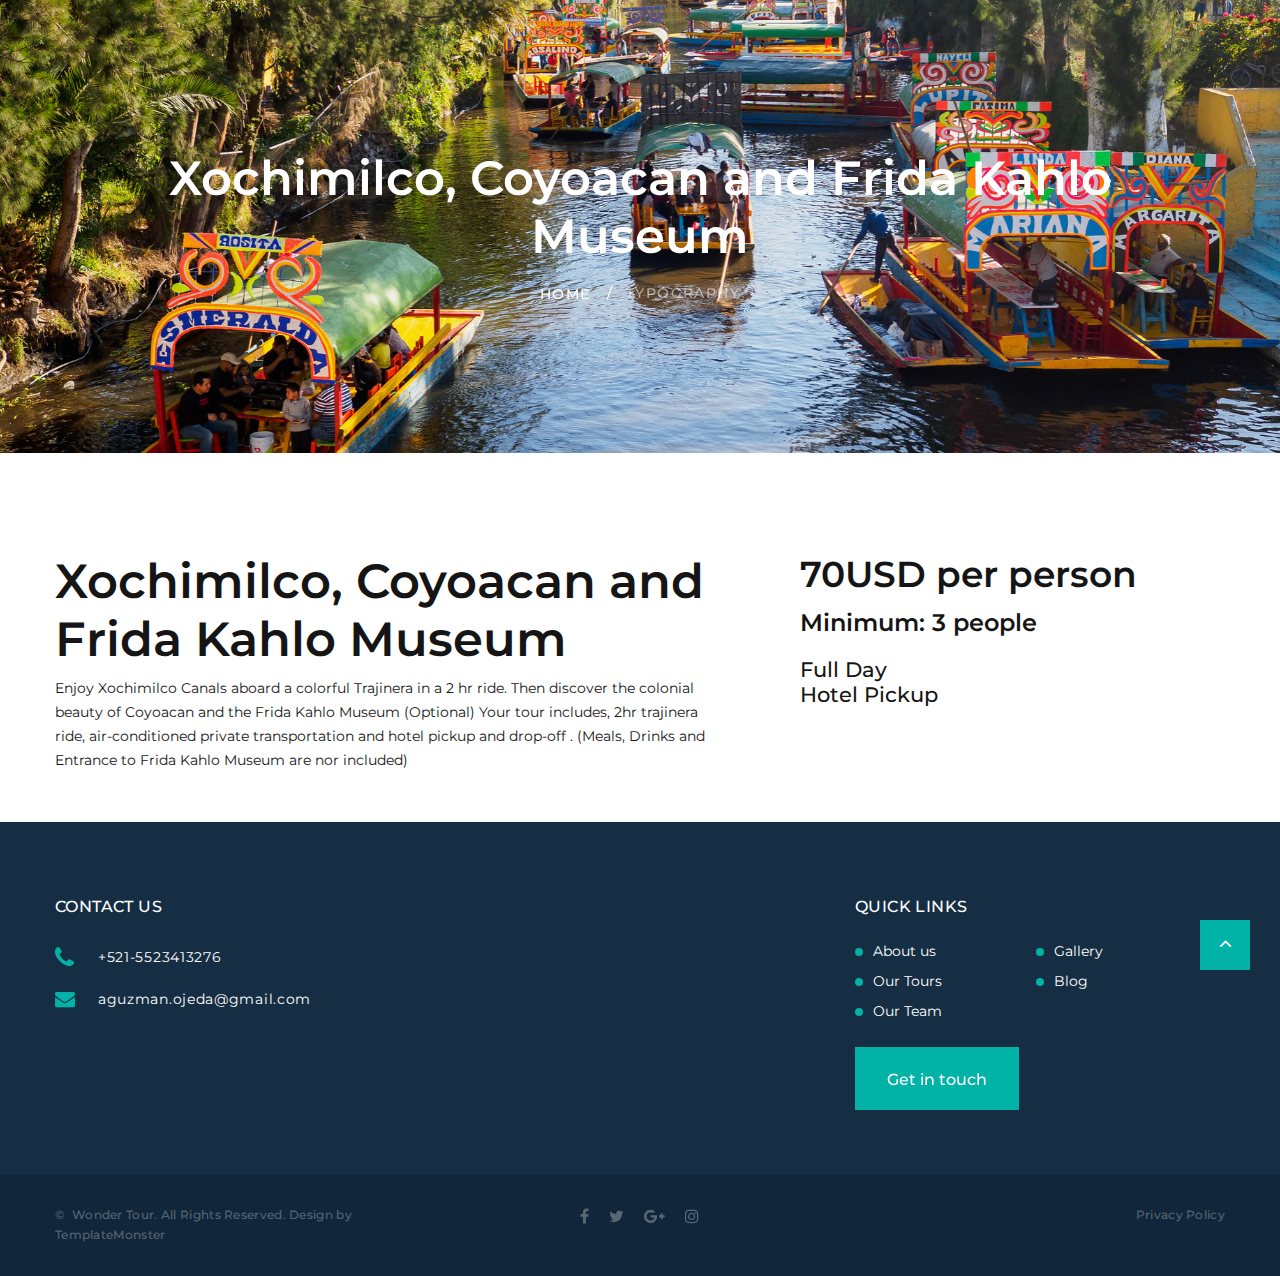
<file: Xochimilco.html>
<!DOCTYPE html>
<html class="wide wow-animation" lang="en">
  <head>
    <title>Typography</title>
    <meta name="format-detection" content="telephone=no">
    <meta name="viewport" content="width=device-width, height=device-height, initial-scale=1.0, maximum-scale=1.0, user-scalable=0">
    <meta http-equiv="X-UA-Compatible" content="IE=edge">
    <meta charset="utf-8">
    <link rel="icon" href="images/favicon.ico" type="image/x-icon">
    <!-- Stylesheets-->
    <link rel="stylesheet" type="text/css" href="//fonts.googleapis.com/css?family=Montserrat:400,500,600,700%7CPoppins:400%7CTeko:300,400">
    <link rel="stylesheet" href="css/bootstrap.css">
    <link rel="stylesheet" href="css/fonts.css">
    <link rel="stylesheet" href="css/style.css">
    <style>.ie-panel{display: none;background: #212121;padding: 10px 0;box-shadow: 3px 3px 5px 0 rgba(0,0,0,.3);clear: both;text-align:center;position: relative;z-index: 1;} html.ie-10 .ie-panel, html.lt-ie-10 .ie-panel {display: block;}</style>
  </head>
  <body>
    <div class="preloader">
      <div class="preloader-body">
        <div class="cssload-container">
          <div class="cssload-speeding-wheel"></div>
        </div>
        <p>Loading...</p>
      </div>
    </div>
    <div class="page">
      <!-- Page Header-->
  <header class="section page-header">
      <div class="rd-navbar-wrap">

        <nav class="rd-navbar rd-navbar-corporate" data-layout="rd-navbar-fixed" data-sm-layout="rd-navbar-fixed" data-md-layout="rd-navbar-fixed" data-md-device-layout="rd-navbar-fixed" data-lg-layout="rd-navbar-static" data-lg-device-layout="rd-navbar-fixed" data-xl-layout="rd-navbar-static" data-xl-device-layout="rd-navbar-static" data-xxl-layout="rd-navbar-static" data-xxl-device-layout="rd-navbar-static" data-lg-stick-up-offset="46px" data-xl-stick-up-offset="46px" data-xxl-stick-up-offset="106px" data-lg-stick-up="true" data-xl-stick-up="true" data-xxl-stick-up="true">
        <div class="rd-navbar-collapse-toggle rd-navbar-fixed-element-1" data-rd-navbar-toggle=".rd-navbar-collapse"><span></span></div>
            <div w3-include-html="header.html"></div>
        </nav>
      </div>
    </header>
      <!-- Breadcrumbs -->
      <section class="breadcrumbs-custom-inset">
        <div class="breadcrumbs-custom context-dark bg-overlay-60">
          <div class="container">
            <h2 class="breadcrumbs-custom-title">Xochimilco, Coyoacan and Frida Kahlo Museum</h2>
            <ul class="breadcrumbs-custom-path">
              <li><a href="index.html">Home</a></li>
              <li class="active">Typography</li>
            </ul>
          </div>
          <div class="box-position" style="background-image: url(images/Xochimilco_banner.jpeg);"></div>
        </div>
      </section>
      <!-- Base typography-->
      <section class="section section-sm section-first bg-default text-left">
        <div class="container">
          <div class="row row-40 flex-lg-row-reverse justify-content-xl-between">
            <div class="col-xl-5 d-xl-block">
              <div class="offset-left-xl-45">
       <!--          <h1>H1 Heading</h1>
                <h2>H2 Heading</h2>
                <h3>40USD</h3>
                 -->
                <h3>70USD per person</h3>
                <h4>Minimum: 3 people</h4>
                <h5>Full Day</h5>
                <h5>Hotel Pickup </h5>
                <!-- <h6>H6 Heading</h6> -->
              </div>
            </div>
            <div class="col-xl-7">
              <ul class="list-xl box-typography">
                <li>
                  <h2>Xochimilco, Coyoacan and Frida Kahlo Museum</h2>
                  <p>Enjoy Xochimilco Canals aboard a colorful Trajinera in a 2 hr ride. Then discover the colonial beauty of Coyoacan and the Frida Kahlo Museum (Optional) Your tour includes, 2hr trajinera ride, air-conditioned private transportation and hotel pickup and drop-off . (Meals, Drinks and Entrance to Frida Kahlo Museum are nor included)</p>
                </li>

              </ul>
            </div>
          </div>
        </div>
      </section>
      
      <!-- Page Footer-->

      <footer class="section footer-corporate context-dark">
           <div w3-include-html="footer.html"></div>
      </footer>
    </div>
    <!-- Global Mailform Output-->
    <div class="snackbars" id="form-output-global"></div>
    <!-- Javascript-->
    <script src="js/core.min.js"></script>
    <script src="js/script.js"></script>
    <script src="includeHTML.js"></script>
  </body>
</html>
</file>
<file: css/fonts.css>
/*
*
* Fonts
*//*
*
* Font Awesome Icons 4.7.0
* --------------------------------------------------
*/@font-face {	font-family: 'FontAwesome';	src: url("../fonts/fontawesome-webfont.eot?v=4.7.0");	src: url("../fonts/fontawesome-webfont.eot?#iefix&v=4.7.0") format("embedded-opentype"), url("../fonts/fontawesome-webfont.woff2?v=4.7.0") format("woff2"), url("../fonts/fontawesome-webfont.woff?v=4.7.0") format("woff"), url("../fonts/fontawesome-webfont.ttf?v=4.7.0") format("truetype"), url("../fonts/fontawesome-webfont.svg?v=4.7.0#fontawesomeregular") format("svg");	font-weight: normal;	font-style: normal;}.fa {	display: inline-block;	font-family: 'FontAwesome';	font-size: inherit;	text-rendering: auto;	-webkit-font-smoothing: antialiased;	-moz-osx-font-smoothing: grayscale;}[class*='fa-']:before {	font-weight: 400;	font-family: 'FontAwesome';}/* makes the font 33% larger relative to the icon container */.fa-lg {	font-size: 1.33333333em;	line-height: 0.75em;	vertical-align: -15%;}.fa-2x {	font-size: 2em;}.fa-3x {	font-size: 3em;}.fa-4x {	font-size: 4em;}.fa-5x {	font-size: 5em;}.fa-fw {	width: 1.28571429em;	text-align: center;}.fa-ul {	padding-left: 0;	margin-left: 2.14285714em;	list-style-type: none;}.fa-ul > li {	position: relative;}.fa-li {	position: absolute;	left: -2.14285714em;	width: 2.14285714em;	top: 0.14285714em;	text-align: center;}.fa-li.fa-lg {	left: -1.85714286em;}.fa-border {	padding: .2em .25em .15em;	border: solid 0.08em #eeeeee;	border-radius: .1em;}.fa-pull-left {	float: left;}.fa-pull-right {	float: right;}.fa.fa-pull-left {	margin-right: .3em;}.fa.fa-pull-right {	margin-left: .3em;}/* Deprecated as of 4.4.0 */.pull-right {	float: right;}.pull-left {	float: left;}.fa.pull-left {	margin-right: .3em;}.fa.pull-right {	margin-left: .3em;}.fa-spin {	-webkit-animation: fa-spin 2s infinite linear;	animation: fa-spin 2s infinite linear;}.fa-pulse {	-webkit-animation: fa-spin 1s infinite steps(8);	animation: fa-spin 1s infinite steps(8);}@-webkit-keyframes fa-spin {	0% {		-webkit-transform: rotate(0deg);		transform: rotate(0deg);	}	100% {		-webkit-transform: rotate(359deg);		transform: rotate(359deg);	}}@keyframes fa-spin {	0% {		-webkit-transform: rotate(0deg);		transform: rotate(0deg);	}	100% {		-webkit-transform: rotate(359deg);		transform: rotate(359deg);	}}.fa-rotate-90 {	-ms-filter: "progid:DXImageTransform.Microsoft.BasicImage(rotation=1)";	-webkit-transform: rotate(90deg);	-ms-transform: rotate(90deg);	transform: rotate(90deg);}.fa-rotate-180 {	-ms-filter: "progid:DXImageTransform.Microsoft.BasicImage(rotation=2)";	-webkit-transform: rotate(180deg);	-ms-transform: rotate(180deg);	transform: rotate(180deg);}.fa-rotate-270 {	-ms-filter: "progid:DXImageTransform.Microsoft.BasicImage(rotation=3)";	-webkit-transform: rotate(270deg);	-ms-transform: rotate(270deg);	transform: rotate(270deg);}.fa-flip-horizontal {	-ms-filter: "progid:DXImageTransform.Microsoft.BasicImage(rotation=0, mirror=1)";	-webkit-transform: scale(-1, 1);	-ms-transform: scale(-1, 1);	transform: scale(-1, 1);}.fa-flip-vertical {	-ms-filter: "progid:DXImageTransform.Microsoft.BasicImage(rotation=2, mirror=1)";	-webkit-transform: scale(1, -1);	-ms-transform: scale(1, -1);	transform: scale(1, -1);}:root .fa-rotate-90,:root .fa-rotate-180,:root .fa-rotate-270,:root .fa-flip-horizontal,:root .fa-flip-vertical {	filter: none;}.fa-stack {	position: relative;	display: inline-block;	width: 2em;	height: 2em;	line-height: 2em;	vertical-align: middle;}.fa-stack-1x,.fa-stack-2x {	position: absolute;	left: 0;	width: 100%;	text-align: center;}.fa-stack-1x {	line-height: inherit;}.fa-stack-2x {	font-size: 2em;}.fa-inverse {	color: #ffffff;}/* Font Awesome uses the Unicode Private Use Area (PUA) to ensure screen
   readers do not read off random characters that represent icons */.fa-glass:before {	content: "\f000";}.fa-music:before {	content: "\f001";}.fa-search:before {	content: "\f002";}.fa-envelope-o:before {	content: "\f003";}.fa-heart:before {	content: "\f004";}.fa-star:before {	content: "\f005";}.fa-star-o:before {	content: "\f006";}.fa-user:before {	content: "\f007";}.fa-film:before {	content: "\f008";}.fa-th-large:before {	content: "\f009";}.fa-th:before {	content: "\f00a";}.fa-th-list:before {	content: "\f00b";}.fa-check:before {	content: "\f00c";}.fa-remove:before,.fa-close:before,.fa-times:before {	content: "\f00d";}.fa-search-plus:before {	content: "\f00e";}.fa-search-minus:before {	content: "\f010";}.fa-power-off:before {	content: "\f011";}.fa-signal:before {	content: "\f012";}.fa-gear:before,.fa-cog:before {	content: "\f013";}.fa-trash-o:before {	content: "\f014";}.fa-home:before {	content: "\f015";}.fa-file-o:before {	content: "\f016";}.fa-clock-o:before {	content: "\f017";}.fa-road:before {	content: "\f018";}.fa-download:before {	content: "\f019";}.fa-arrow-circle-o-down:before {	content: "\f01a";}.fa-arrow-circle-o-up:before {	content: "\f01b";}.fa-inbox:before {	content: "\f01c";}.fa-play-circle-o:before {	content: "\f01d";}.fa-rotate-right:before,.fa-repeat:before {	content: "\f01e";}.fa-refresh:before {	content: "\f021";}.fa-list-alt:before {	content: "\f022";}.fa-lock:before {	content: "\f023";}.fa-flag:before {	content: "\f024";}.fa-headphones:before {	content: "\f025";}.fa-volume-off:before {	content: "\f026";}.fa-volume-down:before {	content: "\f027";}.fa-volume-up:before {	content: "\f028";}.fa-qrcode:before {	content: "\f029";}.fa-barcode:before {	content: "\f02a";}.fa-tag:before {	content: "\f02b";}.fa-tags:before {	content: "\f02c";}.fa-book:before {	content: "\f02d";}.fa-bookmark:before {	content: "\f02e";}.fa-print:before {	content: "\f02f";}.fa-camera:before {	content: "\f030";}.fa-font:before {	content: "\f031";}.fa-bold:before {	content: "\f032";}.fa-italic:before {	content: "\f033";}.fa-text-height:before {	content: "\f034";}.fa-text-width:before {	content: "\f035";}.fa-align-left:before {	content: "\f036";}.fa-align-center:before {	content: "\f037";}.fa-align-right:before {	content: "\f038";}.fa-align-justify:before {	content: "\f039";}.fa-list:before {	content: "\f03a";}.fa-dedent:before,.fa-outdent:before {	content: "\f03b";}.fa-indent:before {	content: "\f03c";}.fa-video-camera:before {	content: "\f03d";}.fa-photo:before,.fa-image:before,.fa-picture-o:before {	content: "\f03e";}.fa-pencil:before {	content: "\f040";}.fa-map-marker:before {	content: "\f041";}.fa-adjust:before {	content: "\f042";}.fa-tint:before {	content: "\f043";}.fa-edit:before,.fa-pencil-square-o:before {	content: "\f044";}.fa-share-square-o:before {	content: "\f045";}.fa-check-square-o:before {	content: "\f046";}.fa-arrows:before {	content: "\f047";}.fa-step-backward:before {	content: "\f048";}.fa-fast-backward:before {	content: "\f049";}.fa-backward:before {	content: "\f04a";}.fa-play:before {	content: "\f04b";}.fa-pause:before {	content: "\f04c";}.fa-stop:before {	content: "\f04d";}.fa-forward:before {	content: "\f04e";}.fa-fast-forward:before {	content: "\f050";}.fa-step-forward:before {	content: "\f051";}.fa-eject:before {	content: "\f052";}.fa-chevron-left:before {	content: "\f053";}.fa-chevron-right:before {	content: "\f054";}.fa-plus-circle:before {	content: "\f055";}.fa-minus-circle:before {	content: "\f056";}.fa-times-circle:before {	content: "\f057";}.fa-check-circle:before {	content: "\f058";}.fa-question-circle:before {	content: "\f059";}.fa-info-circle:before {	content: "\f05a";}.fa-crosshairs:before {	content: "\f05b";}.fa-times-circle-o:before {	content: "\f05c";}.fa-check-circle-o:before {	content: "\f05d";}.fa-ban:before {	content: "\f05e";}.fa-arrow-left:before {	content: "\f060";}.fa-arrow-right:before {	content: "\f061";}.fa-arrow-up:before {	content: "\f062";}.fa-arrow-down:before {	content: "\f063";}.fa-mail-forward:before,.fa-share:before {	content: "\f064";}.fa-expand:before {	content: "\f065";}.fa-compress:before {	content: "\f066";}.fa-plus:before {	content: "\f067";}.fa-minus:before {	content: "\f068";}.fa-asterisk:before {	content: "\f069";}.fa-exclamation-circle:before {	content: "\f06a";}.fa-gift:before {	content: "\f06b";}.fa-leaf:before {	content: "\f06c";}.fa-fire:before {	content: "\f06d";}.fa-eye:before {	content: "\f06e";}.fa-eye-slash:before {	content: "\f070";}.fa-warning:before,.fa-exclamation-triangle:before {	content: "\f071";}.fa-plane:before {	content: "\f072";}.fa-calendar:before {	content: "\f073";}.fa-random:before {	content: "\f074";}.fa-comment:before {	content: "\f075";}.fa-magnet:before {	content: "\f076";}.fa-chevron-up:before {	content: "\f077";}.fa-chevron-down:before {	content: "\f078";}.fa-retweet:before {	content: "\f079";}.fa-shopping-cart:before {	content: "\f07a";}.fa-folder:before {	content: "\f07b";}.fa-folder-open:before {	content: "\f07c";}.fa-arrows-v:before {	content: "\f07d";}.fa-arrows-h:before {	content: "\f07e";}.fa-bar-chart-o:before,.fa-bar-chart:before {	content: "\f080";}.fa-twitter-square:before {	content: "\f081";}.fa-facebook-square:before {	content: "\f082";}.fa-camera-retro:before {	content: "\f083";}.fa-key:before {	content: "\f084";}.fa-gears:before,.fa-cogs:before {	content: "\f085";}.fa-comments:before {	content: "\f086";}.fa-thumbs-o-up:before {	content: "\f087";}.fa-thumbs-o-down:before {	content: "\f088";}.fa-star-half:before {	content: "\f089";}.fa-heart-o:before {	content: "\f08a";}.fa-sign-out:before {	content: "\f08b";}.fa-linkedin-square:before {	content: "\f08c";}.fa-thumb-tack:before {	content: "\f08d";}.fa-external-link:before {	content: "\f08e";}.fa-sign-in:before {	content: "\f090";}.fa-trophy:before {	content: "\f091";}.fa-github-square:before {	content: "\f092";}.fa-upload:before {	content: "\f093";}.fa-lemon-o:before {	content: "\f094";}.fa-phone:before {	content: "\f095";}.fa-square-o:before {	content: "\f096";}.fa-bookmark-o:before {	content: "\f097";}.fa-phone-square:before {	content: "\f098";}.fa-twitter:before {	content: "\f099";}.fa-facebook-f:before,.fa-facebook:before {	content: "\f09a";}.fa-github:before {	content: "\f09b";}.fa-unlock:before {	content: "\f09c";}.fa-credit-card:before {	content: "\f09d";}.fa-feed:before,.fa-rss:before {	content: "\f09e";}.fa-hdd-o:before {	content: "\f0a0";}.fa-bullhorn:before {	content: "\f0a1";}.fa-bell:before {	content: "\f0f3";}.fa-certificate:before {	content: "\f0a3";}.fa-hand-o-right:before {	content: "\f0a4";}.fa-hand-o-left:before {	content: "\f0a5";}.fa-hand-o-up:before {	content: "\f0a6";}.fa-hand-o-down:before {	content: "\f0a7";}.fa-arrow-circle-left:before {	content: "\f0a8";}.fa-arrow-circle-right:before {	content: "\f0a9";}.fa-arrow-circle-up:before {	content: "\f0aa";}.fa-arrow-circle-down:before {	content: "\f0ab";}.fa-globe:before {	content: "\f0ac";}.fa-wrench:before {	content: "\f0ad";}.fa-tasks:before {	content: "\f0ae";}.fa-filter:before {	content: "\f0b0";}.fa-briefcase:before {	content: "\f0b1";}.fa-arrows-alt:before {	content: "\f0b2";}.fa-group:before,.fa-users:before {	content: "\f0c0";}.fa-chain:before,.fa-link:before {	content: "\f0c1";}.fa-cloud:before {	content: "\f0c2";}.fa-flask:before {	content: "\f0c3";}.fa-cut:before,.fa-scissors:before {	content: "\f0c4";}.fa-copy:before,.fa-files-o:before {	content: "\f0c5";}.fa-paperclip:before {	content: "\f0c6";}.fa-save:before,.fa-floppy-o:before {	content: "\f0c7";}.fa-square:before {	content: "\f0c8";}.fa-navicon:before,.fa-reorder:before,.fa-bars:before {	content: "\f0c9";}.fa-list-ul:before {	content: "\f0ca";}.fa-list-ol:before {	content: "\f0cb";}.fa-strikethrough:before {	content: "\f0cc";}.fa-underline:before {	content: "\f0cd";}.fa-table:before {	content: "\f0ce";}.fa-magic:before {	content: "\f0d0";}.fa-truck:before {	content: "\f0d1";}.fa-pinterest:before {	content: "\f0d2";}.fa-pinterest-square:before {	content: "\f0d3";}.fa-google-plus-square:before {	content: "\f0d4";}.fa-google-plus:before {	content: "\f0d5";}.fa-money:before {	content: "\f0d6";}.fa-caret-down:before {	content: "\f0d7";}.fa-caret-up:before {	content: "\f0d8";}.fa-caret-left:before {	content: "\f0d9";}.fa-caret-right:before {	content: "\f0da";}.fa-columns:before {	content: "\f0db";}.fa-unsorted:before,.fa-sort:before {	content: "\f0dc";}.fa-sort-down:before,.fa-sort-desc:before {	content: "\f0dd";}.fa-sort-up:before,.fa-sort-asc:before {	content: "\f0de";}.fa-envelope:before {	content: "\f0e0";}.fa-linkedin:before {	content: "\f0e1";}.fa-rotate-left:before,.fa-undo:before {	content: "\f0e2";}.fa-legal:before,.fa-gavel:before {	content: "\f0e3";}.fa-dashboard:before,.fa-tachometer:before {	content: "\f0e4";}.fa-comment-o:before {	content: "\f0e5";}.fa-comments-o:before {	content: "\f0e6";}.fa-flash:before,.fa-bolt:before {	content: "\f0e7";}.fa-sitemap:before {	content: "\f0e8";}.fa-umbrella:before {	content: "\f0e9";}.fa-paste:before,.fa-clipboard:before {	content: "\f0ea";}.fa-lightbulb-o:before {	content: "\f0eb";}.fa-exchange:before {	content: "\f0ec";}.fa-cloud-download:before {	content: "\f0ed";}.fa-cloud-upload:before {	content: "\f0ee";}.fa-user-md:before {	content: "\f0f0";}.fa-stethoscope:before {	content: "\f0f1";}.fa-suitcase:before {	content: "\f0f2";}.fa-bell-o:before {	content: "\f0a2";}.fa-coffee:before {	content: "\f0f4";}.fa-cutlery:before {	content: "\f0f5";}.fa-file-text-o:before {	content: "\f0f6";}.fa-building-o:before {	content: "\f0f7";}.fa-hospital-o:before {	content: "\f0f8";}.fa-ambulance:before {	content: "\f0f9";}.fa-medkit:before {	content: "\f0fa";}.fa-fighter-jet:before {	content: "\f0fb";}.fa-beer:before {	content: "\f0fc";}.fa-h-square:before {	content: "\f0fd";}.fa-plus-square:before {	content: "\f0fe";}.fa-angle-double-left:before {	content: "\f100";}.fa-angle-double-right:before {	content: "\f101";}.fa-angle-double-up:before {	content: "\f102";}.fa-angle-double-down:before {	content: "\f103";}.fa-angle-left:before {	content: "\f104";}.fa-angle-right:before {	content: "\f105";}.fa-angle-up:before {	content: "\f106";}.fa-angle-down:before {	content: "\f107";}.fa-desktop:before {	content: "\f108";}.fa-laptop:before {	content: "\f109";}.fa-tablet:before {	content: "\f10a";}.fa-mobile-phone:before,.fa-mobile:before {	content: "\f10b";}.fa-circle-o:before {	content: "\f10c";}.fa-quote-left:before {	content: "\f10d";}.fa-quote-right:before {	content: "\f10e";}.fa-spinner:before {	content: "\f110";}.fa-circle:before {	content: "\f111";}.fa-mail-reply:before,.fa-reply:before {	content: "\f112";}.fa-github-alt:before {	content: "\f113";}.fa-folder-o:before {	content: "\f114";}.fa-folder-open-o:before {	content: "\f115";}.fa-smile-o:before {	content: "\f118";}.fa-frown-o:before {	content: "\f119";}.fa-meh-o:before {	content: "\f11a";}.fa-gamepad:before {	content: "\f11b";}.fa-keyboard-o:before {	content: "\f11c";}.fa-flag-o:before {	content: "\f11d";}.fa-flag-checkered:before {	content: "\f11e";}.fa-terminal:before {	content: "\f120";}.fa-code:before {	content: "\f121";}.fa-mail-reply-all:before,.fa-reply-all:before {	content: "\f122";}.fa-star-half-empty:before,.fa-star-half-full:before,.fa-star-half-o:before {	content: "\f123";}.fa-location-arrow:before {	content: "\f124";}.fa-crop:before {	content: "\f125";}.fa-code-fork:before {	content: "\f126";}.fa-unlink:before,.fa-chain-broken:before {	content: "\f127";}.fa-question:before {	content: "\f128";}.fa-info:before {	content: "\f129";}.fa-exclamation:before {	content: "\f12a";}.fa-superscript:before {	content: "\f12b";}.fa-subscript:before {	content: "\f12c";}.fa-eraser:before {	content: "\f12d";}.fa-puzzle-piece:before {	content: "\f12e";}.fa-microphone:before {	content: "\f130";}.fa-microphone-slash:before {	content: "\f131";}.fa-shield:before {	content: "\f132";}.fa-calendar-o:before {	content: "\f133";}.fa-fire-extinguisher:before {	content: "\f134";}.fa-rocket:before {	content: "\f135";}.fa-maxcdn:before {	content: "\f136";}.fa-chevron-circle-left:before {	content: "\f137";}.fa-chevron-circle-right:before {	content: "\f138";}.fa-chevron-circle-up:before {	content: "\f139";}.fa-chevron-circle-down:before {	content: "\f13a";}.fa-html5:before {	content: "\f13b";}.fa-css3:before {	content: "\f13c";}.fa-anchor:before {	content: "\f13d";}.fa-unlock-alt:before {	content: "\f13e";}.fa-bullseye:before {	content: "\f140";}.fa-ellipsis-h:before {	content: "\f141";}.fa-ellipsis-v:before {	content: "\f142";}.fa-rss-square:before {	content: "\f143";}.fa-play-circle:before {	content: "\f144";}.fa-ticket:before {	content: "\f145";}.fa-minus-square:before {	content: "\f146";}.fa-minus-square-o:before {	content: "\f147";}.fa-level-up:before {	content: "\f148";}.fa-level-down:before {	content: "\f149";}.fa-check-square:before {	content: "\f14a";}.fa-pencil-square:before {	content: "\f14b";}.fa-external-link-square:before {	content: "\f14c";}.fa-share-square:before {	content: "\f14d";}.fa-compass:before {	content: "\f14e";}.fa-toggle-down:before,.fa-caret-square-o-down:before {	content: "\f150";}.fa-toggle-up:before,.fa-caret-square-o-up:before {	content: "\f151";}.fa-toggle-right:before,.fa-caret-square-o-right:before {	content: "\f152";}.fa-euro:before,.fa-eur:before {	content: "\f153";}.fa-gbp:before {	content: "\f154";}.fa-dollar:before,.fa-usd:before {	content: "\f155";}.fa-rupee:before,.fa-inr:before {	content: "\f156";}.fa-cny:before,.fa-rmb:before,.fa-yen:before,.fa-jpy:before {	content: "\f157";}.fa-ruble:before,.fa-rouble:before,.fa-rub:before {	content: "\f158";}.fa-won:before,.fa-krw:before {	content: "\f159";}.fa-bitcoin:before,.fa-btc:before {	content: "\f15a";}.fa-file:before {	content: "\f15b";}.fa-file-text:before {	content: "\f15c";}.fa-sort-alpha-asc:before {	content: "\f15d";}.fa-sort-alpha-desc:before {	content: "\f15e";}.fa-sort-amount-asc:before {	content: "\f160";}.fa-sort-amount-desc:before {	content: "\f161";}.fa-sort-numeric-asc:before {	content: "\f162";}.fa-sort-numeric-desc:before {	content: "\f163";}.fa-thumbs-up:before {	content: "\f164";}.fa-thumbs-down:before {	content: "\f165";}.fa-youtube-square:before {	content: "\f166";}.fa-youtube:before {	content: "\f167";}.fa-xing:before {	content: "\f168";}.fa-xing-square:before {	content: "\f169";}.fa-youtube-play:before {	content: "\f16a";}.fa-dropbox:before {	content: "\f16b";}.fa-stack-overflow:before {	content: "\f16c";}.fa-instagram:before {	content: "\f16d";}.fa-flickr:before {	content: "\f16e";}.fa-adn:before {	content: "\f170";}.fa-bitbucket:before {	content: "\f171";}.fa-bitbucket-square:before {	content: "\f172";}.fa-tumblr:before {	content: "\f173";}.fa-tumblr-square:before {	content: "\f174";}.fa-long-arrow-down:before {	content: "\f175";}.fa-long-arrow-up:before {	content: "\f176";}.fa-long-arrow-left:before {	content: "\f177";}.fa-long-arrow-right:before {	content: "\f178";}.fa-apple:before {	content: "\f179";}.fa-windows:before {	content: "\f17a";}.fa-android:before {	content: "\f17b";}.fa-linux:before {	content: "\f17c";}.fa-dribbble:before {	content: "\f17d";}.fa-skype:before {	content: "\f17e";}.fa-foursquare:before {	content: "\f180";}.fa-trello:before {	content: "\f181";}.fa-female:before {	content: "\f182";}.fa-male:before {	content: "\f183";}.fa-gittip:before,.fa-gratipay:before {	content: "\f184";}.fa-sun-o:before {	content: "\f185";}.fa-moon-o:before {	content: "\f186";}.fa-archive:before {	content: "\f187";}.fa-bug:before {	content: "\f188";}.fa-vk:before {	content: "\f189";}.fa-weibo:before {	content: "\f18a";}.fa-renren:before {	content: "\f18b";}.fa-pagelines:before {	content: "\f18c";}.fa-stack-exchange:before {	content: "\f18d";}.fa-arrow-circle-o-right:before {	content: "\f18e";}.fa-arrow-circle-o-left:before {	content: "\f190";}.fa-toggle-left:before,.fa-caret-square-o-left:before {	content: "\f191";}.fa-dot-circle-o:before {	content: "\f192";}.fa-wheelchair:before {	content: "\f193";}.fa-vimeo-square:before {	content: "\f194";}.fa-turkish-lira:before,.fa-try:before {	content: "\f195";}.fa-plus-square-o:before {	content: "\f196";}.fa-space-shuttle:before {	content: "\f197";}.fa-slack:before {	content: "\f198";}.fa-envelope-square:before {	content: "\f199";}.fa-wordpress:before {	content: "\f19a";}.fa-openid:before {	content: "\f19b";}.fa-institution:before,.fa-bank:before,.fa-university:before {	content: "\f19c";}.fa-mortar-board:before,.fa-graduation-cap:before {	content: "\f19d";}.fa-yahoo:before {	content: "\f19e";}.fa-google:before {	content: "\f1a0";}.fa-reddit:before {	content: "\f1a1";}.fa-reddit-square:before {	content: "\f1a2";}.fa-stumbleupon-circle:before {	content: "\f1a3";}.fa-stumbleupon:before {	content: "\f1a4";}.fa-delicious:before {	content: "\f1a5";}.fa-digg:before {	content: "\f1a6";}.fa-pied-piper-pp:before {	content: "\f1a7";}.fa-pied-piper-alt:before {	content: "\f1a8";}.fa-drupal:before {	content: "\f1a9";}.fa-joomla:before {	content: "\f1aa";}.fa-language:before {	content: "\f1ab";}.fa-fax:before {	content: "\f1ac";}.fa-building:before {	content: "\f1ad";}.fa-child:before {	content: "\f1ae";}.fa-paw:before {	content: "\f1b0";}.fa-spoon:before {	content: "\f1b1";}.fa-cube:before {	content: "\f1b2";}.fa-cubes:before {	content: "\f1b3";}.fa-behance:before {	content: "\f1b4";}.fa-behance-square:before {	content: "\f1b5";}.fa-steam:before {	content: "\f1b6";}.fa-steam-square:before {	content: "\f1b7";}.fa-recycle:before {	content: "\f1b8";}.fa-automobile:before,.fa-car:before {	content: "\f1b9";}.fa-cab:before,.fa-taxi:before {	content: "\f1ba";}.fa-tree:before {	content: "\f1bb";}.fa-spotify:before {	content: "\f1bc";}.fa-deviantart:before {	content: "\f1bd";}.fa-soundcloud:before {	content: "\f1be";}.fa-database:before {	content: "\f1c0";}.fa-file-pdf-o:before {	content: "\f1c1";}.fa-file-word-o:before {	content: "\f1c2";}.fa-file-excel-o:before {	content: "\f1c3";}.fa-file-powerpoint-o:before {	content: "\f1c4";}.fa-file-photo-o:before,.fa-file-picture-o:before,.fa-file-image-o:before {	content: "\f1c5";}.fa-file-zip-o:before,.fa-file-archive-o:before {	content: "\f1c6";}.fa-file-sound-o:before,.fa-file-audio-o:before {	content: "\f1c7";}.fa-file-movie-o:before,.fa-file-video-o:before {	content: "\f1c8";}.fa-file-code-o:before {	content: "\f1c9";}.fa-vine:before {	content: "\f1ca";}.fa-codepen:before {	content: "\f1cb";}.fa-jsfiddle:before {	content: "\f1cc";}.fa-life-bouy:before,.fa-life-buoy:before,.fa-life-saver:before,.fa-support:before,.fa-life-ring:before {	content: "\f1cd";}.fa-circle-o-notch:before {	content: "\f1ce";}.fa-ra:before,.fa-resistance:before,.fa-rebel:before {	content: "\f1d0";}.fa-ge:before,.fa-empire:before {	content: "\f1d1";}.fa-git-square:before {	content: "\f1d2";}.fa-git:before {	content: "\f1d3";}.fa-y-combinator-square:before,.fa-yc-square:before,.fa-hacker-news:before {	content: "\f1d4";}.fa-tencent-weibo:before {	content: "\f1d5";}.fa-qq:before {	content: "\f1d6";}.fa-wechat:before,.fa-weixin:before {	content: "\f1d7";}.fa-send:before,.fa-paper-plane:before {	content: "\f1d8";}.fa-send-o:before,.fa-paper-plane-o:before {	content: "\f1d9";}.fa-history:before {	content: "\f1da";}.fa-circle-thin:before {	content: "\f1db";}.fa-header:before {	content: "\f1dc";}.fa-paragraph:before {	content: "\f1dd";}.fa-sliders:before {	content: "\f1de";}.fa-share-alt:before {	content: "\f1e0";}.fa-share-alt-square:before {	content: "\f1e1";}.fa-bomb:before {	content: "\f1e2";}.fa-soccer-ball-o:before,.fa-futbol-o:before {	content: "\f1e3";}.fa-tty:before {	content: "\f1e4";}.fa-binoculars:before {	content: "\f1e5";}.fa-plug:before {	content: "\f1e6";}.fa-slideshare:before {	content: "\f1e7";}.fa-twitch:before {	content: "\f1e8";}.fa-yelp:before {	content: "\f1e9";}.fa-newspaper-o:before {	content: "\f1ea";}.fa-wifi:before {	content: "\f1eb";}.fa-calculator:before {	content: "\f1ec";}.fa-paypal:before {	content: "\f1ed";}.fa-google-wallet:before {	content: "\f1ee";}.fa-cc-visa:before {	content: "\f1f0";}.fa-cc-mastercard:before {	content: "\f1f1";}.fa-cc-discover:before {	content: "\f1f2";}.fa-cc-amex:before {	content: "\f1f3";}.fa-cc-paypal:before {	content: "\f1f4";}.fa-cc-stripe:before {	content: "\f1f5";}.fa-bell-slash:before {	content: "\f1f6";}.fa-bell-slash-o:before {	content: "\f1f7";}.fa-trash:before {	content: "\f1f8";}.fa-copyright:before {	content: "\f1f9";}.fa-at:before {	content: "\f1fa";}.fa-eyedropper:before {	content: "\f1fb";}.fa-paint-brush:before {	content: "\f1fc";}.fa-birthday-cake:before {	content: "\f1fd";}.fa-area-chart:before {	content: "\f1fe";}.fa-pie-chart:before {	content: "\f200";}.fa-line-chart:before {	content: "\f201";}.fa-lastfm:before {	content: "\f202";}.fa-lastfm-square:before {	content: "\f203";}.fa-toggle-off:before {	content: "\f204";}.fa-toggle-on:before {	content: "\f205";}.fa-bicycle:before {	content: "\f206";}.fa-bus:before {	content: "\f207";}.fa-ioxhost:before {	content: "\f208";}.fa-angellist:before {	content: "\f209";}.fa-cc:before {	content: "\f20a";}.fa-shekel:before,.fa-sheqel:before,.fa-ils:before {	content: "\f20b";}.fa-meanpath:before {	content: "\f20c";}.fa-buysellads:before {	content: "\f20d";}.fa-connectdevelop:before {	content: "\f20e";}.fa-dashcube:before {	content: "\f210";}.fa-forumbee:before {	content: "\f211";}.fa-leanpub:before {	content: "\f212";}.fa-sellsy:before {	content: "\f213";}.fa-shirtsinbulk:before {	content: "\f214";}.fa-simplybuilt:before {	content: "\f215";}.fa-skyatlas:before {	content: "\f216";}.fa-cart-plus:before {	content: "\f217";}.fa-cart-arrow-down:before {	content: "\f218";}.fa-diamond:before {	content: "\f219";}.fa-ship:before {	content: "\f21a";}.fa-user-secret:before {	content: "\f21b";}.fa-motorcycle:before {	content: "\f21c";}.fa-street-view:before {	content: "\f21d";}.fa-heartbeat:before {	content: "\f21e";}.fa-venus:before {	content: "\f221";}.fa-mars:before {	content: "\f222";}.fa-mercury:before {	content: "\f223";}.fa-intersex:before,.fa-transgender:before {	content: "\f224";}.fa-transgender-alt:before {	content: "\f225";}.fa-venus-double:before {	content: "\f226";}.fa-mars-double:before {	content: "\f227";}.fa-venus-mars:before {	content: "\f228";}.fa-mars-stroke:before {	content: "\f229";}.fa-mars-stroke-v:before {	content: "\f22a";}.fa-mars-stroke-h:before {	content: "\f22b";}.fa-neuter:before {	content: "\f22c";}.fa-genderless:before {	content: "\f22d";}.fa-facebook-official:before {	content: "\f230";}.fa-pinterest-p:before {	content: "\f231";}.fa-whatsapp:before {	content: "\f232";}.fa-server:before {	content: "\f233";}.fa-user-plus:before {	content: "\f234";}.fa-user-times:before {	content: "\f235";}.fa-hotel:before,.fa-bed:before {	content: "\f236";}.fa-viacoin:before {	content: "\f237";}.fa-train:before {	content: "\f238";}.fa-subway:before {	content: "\f239";}.fa-medium:before {	content: "\f23a";}.fa-yc:before,.fa-y-combinator:before {	content: "\f23b";}.fa-optin-monster:before {	content: "\f23c";}.fa-opencart:before {	content: "\f23d";}.fa-expeditedssl:before {	content: "\f23e";}.fa-battery-4:before,.fa-battery:before,.fa-battery-full:before {	content: "\f240";}.fa-battery-3:before,.fa-battery-three-quarters:before {	content: "\f241";}.fa-battery-2:before,.fa-battery-half:before {	content: "\f242";}.fa-battery-1:before,.fa-battery-quarter:before {	content: "\f243";}.fa-battery-0:before,.fa-battery-empty:before {	content: "\f244";}.fa-mouse-pointer:before {	content: "\f245";}.fa-i-cursor:before {	content: "\f246";}.fa-object-group:before {	content: "\f247";}.fa-object-ungroup:before {	content: "\f248";}.fa-sticky-note:before {	content: "\f249";}.fa-sticky-note-o:before {	content: "\f24a";}.fa-cc-jcb:before {	content: "\f24b";}.fa-cc-diners-club:before {	content: "\f24c";}.fa-clone:before {	content: "\f24d";}.fa-balance-scale:before {	content: "\f24e";}.fa-hourglass-o:before {	content: "\f250";}.fa-hourglass-1:before,.fa-hourglass-start:before {	content: "\f251";}.fa-hourglass-2:before,.fa-hourglass-half:before {	content: "\f252";}.fa-hourglass-3:before,.fa-hourglass-end:before {	content: "\f253";}.fa-hourglass:before {	content: "\f254";}.fa-hand-grab-o:before,.fa-hand-rock-o:before {	content: "\f255";}.fa-hand-stop-o:before,.fa-hand-paper-o:before {	content: "\f256";}.fa-hand-scissors-o:before {	content: "\f257";}.fa-hand-lizard-o:before {	content: "\f258";}.fa-hand-spock-o:before {	content: "\f259";}.fa-hand-pointer-o:before {	content: "\f25a";}.fa-hand-peace-o:before {	content: "\f25b";}.fa-trademark:before {	content: "\f25c";}.fa-registered:before {	content: "\f25d";}.fa-creative-commons:before {	content: "\f25e";}.fa-gg:before {	content: "\f260";}.fa-gg-circle:before {	content: "\f261";}.fa-tripadvisor:before {	content: "\f262";}.fa-odnoklassniki:before {	content: "\f263";}.fa-odnoklassniki-square:before {	content: "\f264";}.fa-get-pocket:before {	content: "\f265";}.fa-wikipedia-w:before {	content: "\f266";}.fa-safari:before {	content: "\f267";}.fa-chrome:before {	content: "\f268";}.fa-firefox:before {	content: "\f269";}.fa-opera:before {	content: "\f26a";}.fa-internet-explorer:before {	content: "\f26b";}.fa-tv:before,.fa-television:before {	content: "\f26c";}.fa-contao:before {	content: "\f26d";}.fa-500px:before {	content: "\f26e";}.fa-amazon:before {	content: "\f270";}.fa-calendar-plus-o:before {	content: "\f271";}.fa-calendar-minus-o:before {	content: "\f272";}.fa-calendar-times-o:before {	content: "\f273";}.fa-calendar-check-o:before {	content: "\f274";}.fa-industry:before {	content: "\f275";}.fa-map-pin:before {	content: "\f276";}.fa-map-signs:before {	content: "\f277";}.fa-map-o:before {	content: "\f278";}.fa-map:before {	content: "\f279";}.fa-commenting:before {	content: "\f27a";}.fa-commenting-o:before {	content: "\f27b";}.fa-houzz:before {	content: "\f27c";}.fa-vimeo:before {	content: "\f27d";}.fa-black-tie:before {	content: "\f27e";}.fa-fonticons:before {	content: "\f280";}.fa-reddit-alien:before {	content: "\f281";}.fa-edge:before {	content: "\f282";}.fa-credit-card-alt:before {	content: "\f283";}.fa-codiepie:before {	content: "\f284";}.fa-modx:before {	content: "\f285";}.fa-fort-awesome:before {	content: "\f286";}.fa-usb:before {	content: "\f287";}.fa-product-hunt:before {	content: "\f288";}.fa-mixcloud:before {	content: "\f289";}.fa-scribd:before {	content: "\f28a";}.fa-pause-circle:before {	content: "\f28b";}.fa-pause-circle-o:before {	content: "\f28c";}.fa-stop-circle:before {	content: "\f28d";}.fa-stop-circle-o:before {	content: "\f28e";}.fa-shopping-bag:before {	content: "\f290";}.fa-shopping-basket:before {	content: "\f291";}.fa-hashtag:before {	content: "\f292";}.fa-bluetooth:before {	content: "\f293";}.fa-bluetooth-b:before {	content: "\f294";}.fa-percent:before {	content: "\f295";}.fa-gitlab:before {	content: "\f296";}.fa-wpbeginner:before {	content: "\f297";}.fa-wpforms:before {	content: "\f298";}.fa-envira:before {	content: "\f299";}.fa-universal-access:before {	content: "\f29a";}.fa-wheelchair-alt:before {	content: "\f29b";}.fa-question-circle-o:before {	content: "\f29c";}.fa-blind:before {	content: "\f29d";}.fa-audio-description:before {	content: "\f29e";}.fa-volume-control-phone:before {	content: "\f2a0";}.fa-braille:before {	content: "\f2a1";}.fa-assistive-listening-systems:before {	content: "\f2a2";}.fa-asl-interpreting:before,.fa-american-sign-language-interpreting:before {	content: "\f2a3";}.fa-deafness:before,.fa-hard-of-hearing:before,.fa-deaf:before {	content: "\f2a4";}.fa-glide:before {	content: "\f2a5";}.fa-glide-g:before {	content: "\f2a6";}.fa-signing:before,.fa-sign-language:before {	content: "\f2a7";}.fa-low-vision:before {	content: "\f2a8";}.fa-viadeo:before {	content: "\f2a9";}.fa-viadeo-square:before {	content: "\f2aa";}.fa-snapchat:before {	content: "\f2ab";}.fa-snapchat-ghost:before {	content: "\f2ac";}.fa-snapchat-square:before {	content: "\f2ad";}.fa-pied-piper:before {	content: "\f2ae";}.fa-first-order:before {	content: "\f2b0";}.fa-yoast:before {	content: "\f2b1";}.fa-themeisle:before {	content: "\f2b2";}.fa-google-plus-circle:before,.fa-google-plus-official:before {	content: "\f2b3";}.fa-fa:before,.fa-font-awesome:before {	content: "\f2b4";}.fa-handshake-o:before {	content: "\f2b5";}.fa-envelope-open:before {	content: "\f2b6";}.fa-envelope-open-o:before {	content: "\f2b7";}.fa-linode:before {	content: "\f2b8";}.fa-address-book:before {	content: "\f2b9";}.fa-address-book-o:before {	content: "\f2ba";}.fa-vcard:before,.fa-address-card:before {	content: "\f2bb";}.fa-vcard-o:before,.fa-address-card-o:before {	content: "\f2bc";}.fa-user-circle:before {	content: "\f2bd";}.fa-user-circle-o:before {	content: "\f2be";}.fa-user-o:before {	content: "\f2c0";}.fa-id-badge:before {	content: "\f2c1";}.fa-drivers-license:before,.fa-id-card:before {	content: "\f2c2";}.fa-drivers-license-o:before,.fa-id-card-o:before {	content: "\f2c3";}.fa-quora:before {	content: "\f2c4";}.fa-free-code-camp:before {	content: "\f2c5";}.fa-telegram:before {	content: "\f2c6";}.fa-thermometer-4:before,.fa-thermometer:before,.fa-thermometer-full:before {	content: "\f2c7";}.fa-thermometer-3:before,.fa-thermometer-three-quarters:before {	content: "\f2c8";}.fa-thermometer-2:before,.fa-thermometer-half:before {	content: "\f2c9";}.fa-thermometer-1:before,.fa-thermometer-quarter:before {	content: "\f2ca";}.fa-thermometer-0:before,.fa-thermometer-empty:before {	content: "\f2cb";}.fa-shower:before {	content: "\f2cc";}.fa-bathtub:before,.fa-s15:before,.fa-bath:before {	content: "\f2cd";}.fa-podcast:before {	content: "\f2ce";}.fa-window-maximize:before {	content: "\f2d0";}.fa-window-minimize:before {	content: "\f2d1";}.fa-window-restore:before {	content: "\f2d2";}.fa-times-rectangle:before,.fa-window-close:before {	content: "\f2d3";}.fa-times-rectangle-o:before,.fa-window-close-o:before {	content: "\f2d4";}.fa-bandcamp:before {	content: "\f2d5";}.fa-grav:before {	content: "\f2d6";}.fa-etsy:before {	content: "\f2d7";}.fa-imdb:before {	content: "\f2d8";}.fa-ravelry:before {	content: "\f2d9";}.fa-eercast:before {	content: "\f2da";}.fa-microchip:before {	content: "\f2db";}.fa-snowflake-o:before {	content: "\f2dc";}.fa-superpowers:before {	content: "\f2dd";}.fa-wpexplorer:before {	content: "\f2de";}.fa-meetup:before {	content: "\f2e0";}.sr-only {	position: absolute;	width: 1px;	height: 1px;	padding: 0;	margin: -1px;	overflow: hidden;	clip: rect(0, 0, 0, 0);	border: 0;}.sr-only-focusable:active,.sr-only-focusable:focus {	position: static;	width: auto;	height: auto;	margin: 0;	overflow: visible;	clip: auto;}/*
*
* Material Design Icons
* --------------------------------------------------
*/@font-face {	font-family: "Material Design Icons";	src: url("../fonts/materialdesignicons-webfont.eot?v=1.4.57");	src: url("../fonts/materialdesignicons-webfont.eot?#iefix&v=1.4.57") format("embedded-opentype"), url("../fonts/materialdesignicons-webfont.woff2?v=1.4.57") format("woff2"), url("../fonts/materialdesignicons-webfont.woff?v=1.4.57") format("woff"), url("../fonts/materialdesignicons-webfont.ttf?v=1.4.57") format("truetype"), url("../fonts/materialdesignicons-webfont.svg?v=1.4.57#materialdesigniconsregular") format("svg");	font-weight: normal;	font-style: normal;}.mdi {	display: inline-block;	font: normal normal normal 24px/1 "Material Design Icons";	font-size: inherit;	text-rendering: auto;	-webkit-font-smoothing: antialiased;	-moz-osx-font-smoothing: grayscale;	transform: translate(0, 0);}.mdi-access-point:before {	content: "\f101";}.mdi-access-point-network:before {	content: "\f102";}.mdi-account:before {	content: "\f103";}.mdi-account-alert:before {	content: "\f104";}.mdi-account-box:before {	content: "\f105";}.mdi-account-box-outline:before {	content: "\f106";}.mdi-account-check:before {	content: "\f107";}.mdi-account-circle:before {	content: "\f108";}.mdi-account-convert:before {	content: "\f109";}.mdi-account-key:before {	content: "\f10a";}.mdi-account-location:before {	content: "\f10b";}.mdi-account-minus:before {	content: "\f10c";}.mdi-account-multiple:before {	content: "\f10d";}.mdi-account-multiple-outline:before {	content: "\f10e";}.mdi-account-multiple-plus:before {	content: "\f10f";}.mdi-account-network:before {	content: "\f110";}.mdi-account-off:before {	content: "\f111";}.mdi-account-outline:before {	content: "\f112";}.mdi-account-plus:before {	content: "\f113";}.mdi-account-remove:before {	content: "\f114";}.mdi-account-search:before {	content: "\f115";}.mdi-account-star:before {	content: "\f116";}.mdi-account-star-variant:before {	content: "\f117";}.mdi-account-switch:before {	content: "\f118";}.mdi-adjust:before {	content: "\f119";}.mdi-air-conditioner:before {	content: "\f11a";}.mdi-airballoon:before {	content: "\f11b";}.mdi-airplane:before {	content: "\f11c";}.mdi-airplane-off:before {	content: "\f11d";}.mdi-airplay:before {	content: "\f11e";}.mdi-alarm:before {	content: "\f11f";}.mdi-alarm-check:before {	content: "\f120";}.mdi-alarm-multiple:before {	content: "\f121";}.mdi-alarm-off:before {	content: "\f122";}.mdi-alarm-plus:before {	content: "\f123";}.mdi-album:before {	content: "\f124";}.mdi-alert:before {	content: "\f125";}.mdi-alert-box:before {	content: "\f126";}.mdi-alert-circle:before {	content: "\f127";}.mdi-alert-octagon:before {	content: "\f128";}.mdi-alert-outline:before {	content: "\f129";}.mdi-alpha:before {	content: "\f12a";}.mdi-alphabetical:before {	content: "\f12b";}.mdi-amazon:before {	content: "\f12c";}.mdi-amazon-clouddrive:before {	content: "\f12d";}.mdi-ambulance:before {	content: "\f12e";}.mdi-anchor:before {	content: "\f12f";}.mdi-android:before {	content: "\f130";}.mdi-android-debug-bridge:before {	content: "\f131";}.mdi-android-studio:before {	content: "\f132";}.mdi-apple:before {	content: "\f133";}.mdi-apple-finder:before {	content: "\f134";}.mdi-apple-ios:before {	content: "\f135";}.mdi-apple-mobileme:before {	content: "\f136";}.mdi-apple-safari:before {	content: "\f137";}.mdi-appnet:before {	content: "\f138";}.mdi-apps:before {	content: "\f139";}.mdi-archive:before {	content: "\f13a";}.mdi-arrange-bring-forward:before {	content: "\f13b";}.mdi-arrange-bring-to-front:before {	content: "\f13c";}.mdi-arrange-send-backward:before {	content: "\f13d";}.mdi-arrange-send-to-back:before {	content: "\f13e";}.mdi-arrow-all:before {	content: "\f13f";}.mdi-arrow-bottom-drop-circle:before {	content: "\f140";}.mdi-arrow-bottom-left:before {	content: "\f141";}.mdi-arrow-bottom-right:before {	content: "\f142";}.mdi-arrow-collapse:before {	content: "\f143";}.mdi-arrow-down:before {	content: "\f144";}.mdi-arrow-down-bold:before {	content: "\f145";}.mdi-arrow-down-bold-circle:before {	content: "\f146";}.mdi-arrow-down-bold-circle-outline:before {	content: "\f147";}.mdi-arrow-down-bold-hexagon-outline:before {	content: "\f148";}.mdi-arrow-expand:before {	content: "\f149";}.mdi-arrow-left:before {	content: "\f14a";}.mdi-arrow-left-bold:before {	content: "\f14b";}.mdi-arrow-left-bold-circle:before {	content: "\f14c";}.mdi-arrow-left-bold-circle-outline:before {	content: "\f14d";}.mdi-arrow-left-bold-hexagon-outline:before {	content: "\f14e";}.mdi-arrow-right:before {	content: "\f14f";}.mdi-arrow-right-bold:before {	content: "\f150";}.mdi-arrow-right-bold-circle:before {	content: "\f151";}.mdi-arrow-right-bold-circle-outline:before {	content: "\f152";}.mdi-arrow-right-bold-hexagon-outline:before {	content: "\f153";}.mdi-arrow-top-left:before {	content: "\f154";}.mdi-arrow-top-right:before {	content: "\f155";}.mdi-arrow-up:before {	content: "\f156";}.mdi-arrow-up-bold:before {	content: "\f157";}.mdi-arrow-up-bold-circle:before {	content: "\f158";}.mdi-arrow-up-bold-circle-outline:before {	content: "\f159";}.mdi-arrow-up-bold-hexagon-outline:before {	content: "\f15a";}.mdi-assistant:before {	content: "\f15b";}.mdi-at:before {	content: "\f15c";}.mdi-attachment:before {	content: "\f15d";}.mdi-audiobook:before {	content: "\f15e";}.mdi-auto-fix:before {	content: "\f15f";}.mdi-auto-upload:before {	content: "\f160";}.mdi-autorenew:before {	content: "\f161";}.mdi-av-timer:before {	content: "\f162";}.mdi-baby:before {	content: "\f163";}.mdi-backburger:before {	content: "\f164";}.mdi-backspace:before {	content: "\f165";}.mdi-backup-restore:before {	content: "\f166";}.mdi-bank:before {	content: "\f167";}.mdi-barcode:before {	content: "\f168";}.mdi-barcode-scan:before {	content: "\f169";}.mdi-barley:before {	content: "\f16a";}.mdi-barrel:before {	content: "\f16b";}.mdi-basecamp:before {	content: "\f16c";}.mdi-basket:before {	content: "\f16d";}.mdi-basket-fill:before {	content: "\f16e";}.mdi-basket-unfill:before {	content: "\f16f";}.mdi-battery:before {	content: "\f170";}.mdi-battery-10:before {	content: "\f171";}.mdi-battery-20:before {	content: "\f172";}.mdi-battery-30:before {	content: "\f173";}.mdi-battery-40:before {	content: "\f174";}.mdi-battery-50:before {	content: "\f175";}.mdi-battery-60:before {	content: "\f176";}.mdi-battery-70:before {	content: "\f177";}.mdi-battery-80:before {	content: "\f178";}.mdi-battery-90:before {	content: "\f179";}.mdi-battery-alert:before {	content: "\f17a";}.mdi-battery-charging:before {	content: "\f17b";}.mdi-battery-charging-100:before {	content: "\f17c";}.mdi-battery-charging-20:before {	content: "\f17d";}.mdi-battery-charging-30:before {	content: "\f17e";}.mdi-battery-charging-40:before {	content: "\f17f";}.mdi-battery-charging-60:before {	content: "\f180";}.mdi-battery-charging-80:before {	content: "\f181";}.mdi-battery-charging-90:before {	content: "\f182";}.mdi-battery-minus:before {	content: "\f183";}.mdi-battery-negative:before {	content: "\f184";}.mdi-battery-outline:before {	content: "\f185";}.mdi-battery-plus:before {	content: "\f186";}.mdi-battery-positive:before {	content: "\f187";}.mdi-battery-unknown:before {	content: "\f188";}.mdi-beach:before {	content: "\f189";}.mdi-beaker:before {	content: "\f18a";}.mdi-beaker-empty:before {	content: "\f18b";}.mdi-beaker-empty-outline:before {	content: "\f18c";}.mdi-beaker-outline:before {	content: "\f18d";}.mdi-beats:before {	content: "\f18e";}.mdi-beer:before {	content: "\f18f";}.mdi-behance:before {	content: "\f190";}.mdi-bell:before {	content: "\f191";}.mdi-bell-off:before {	content: "\f192";}.mdi-bell-outline:before {	content: "\f193";}.mdi-bell-plus:before {	content: "\f194";}.mdi-bell-ring:before {	content: "\f195";}.mdi-bell-ring-outline:before {	content: "\f196";}.mdi-bell-sleep:before {	content: "\f197";}.mdi-beta:before {	content: "\f198";}.mdi-bike:before {	content: "\f199";}.mdi-bing:before {	content: "\f19a";}.mdi-binoculars:before {	content: "\f19b";}.mdi-bio:before {	content: "\f19c";}.mdi-biohazard:before {	content: "\f19d";}.mdi-bitbucket:before {	content: "\f19e";}.mdi-black-mesa:before {	content: "\f19f";}.mdi-blackberry:before {	content: "\f1a0";}.mdi-blender:before {	content: "\f1a1";}.mdi-blinds:before {	content: "\f1a2";}.mdi-block-helper:before {	content: "\f1a3";}.mdi-blogger:before {	content: "\f1a4";}.mdi-bluetooth:before {	content: "\f1a5";}.mdi-bluetooth-audio:before {	content: "\f1a6";}.mdi-bluetooth-connect:before {	content: "\f1a7";}.mdi-bluetooth-off:before {	content: "\f1a8";}.mdi-bluetooth-settings:before {	content: "\f1a9";}.mdi-bluetooth-transfer:before {	content: "\f1aa";}.mdi-blur:before {	content: "\f1ab";}.mdi-blur-linear:before {	content: "\f1ac";}.mdi-blur-off:before {	content: "\f1ad";}.mdi-blur-radial:before {	content: "\f1ae";}.mdi-bone:before {	content: "\f1af";}.mdi-book:before {	content: "\f1b0";}.mdi-book-multiple:before {	content: "\f1b1";}.mdi-book-multiple-variant:before {	content: "\f1b2";}.mdi-book-open:before {	content: "\f1b3";}.mdi-book-open-variant:before {	content: "\f1b4";}.mdi-book-variant:before {	content: "\f1b5";}.mdi-bookmark:before {	content: "\f1b6";}.mdi-bookmark-check:before {	content: "\f1b7";}.mdi-bookmark-music:before {	content: "\f1b8";}.mdi-bookmark-outline:before {	content: "\f1b9";}.mdi-bookmark-outline-plus:before {	content: "\f1ba";}.mdi-bookmark-plus:before {	content: "\f1bb";}.mdi-bookmark-remove:before {	content: "\f1bc";}.mdi-border-all:before {	content: "\f1bd";}.mdi-border-bottom:before {	content: "\f1be";}.mdi-border-color:before {	content: "\f1bf";}.mdi-border-horizontal:before {	content: "\f1c0";}.mdi-border-inside:before {	content: "\f1c1";}.mdi-border-left:before {	content: "\f1c2";}.mdi-border-none:before {	content: "\f1c3";}.mdi-border-outside:before {	content: "\f1c4";}.mdi-border-right:before {	content: "\f1c5";}.mdi-border-style:before {	content: "\f1c6";}.mdi-border-top:before {	content: "\f1c7";}.mdi-border-vertical:before {	content: "\f1c8";}.mdi-bowling:before {	content: "\f1c9";}.mdi-box:before {	content: "\f1ca";}.mdi-box-cutter:before {	content: "\f1cb";}.mdi-briefcase:before {	content: "\f1cc";}.mdi-briefcase-check:before {	content: "\f1cd";}.mdi-briefcase-download:before {	content: "\f1ce";}.mdi-briefcase-upload:before {	content: "\f1cf";}.mdi-brightness-1:before {	content: "\f1d0";}.mdi-brightness-2:before {	content: "\f1d1";}.mdi-brightness-3:before {	content: "\f1d2";}.mdi-brightness-4:before {	content: "\f1d3";}.mdi-brightness-5:before {	content: "\f1d4";}.mdi-brightness-6:before {	content: "\f1d5";}.mdi-brightness-7:before {	content: "\f1d6";}.mdi-brightness-auto:before {	content: "\f1d7";}.mdi-broom:before {	content: "\f1d8";}.mdi-brush:before {	content: "\f1d9";}.mdi-bug:before {	content: "\f1da";}.mdi-bulletin-board:before {	content: "\f1db";}.mdi-bullhorn:before {	content: "\f1dc";}.mdi-bus:before {	content: "\f1dd";}.mdi-cached:before {	content: "\f1de";}.mdi-cake:before {	content: "\f1df";}.mdi-cake-layered:before {	content: "\f1e0";}.mdi-cake-variant:before {	content: "\f1e1";}.mdi-calculator:before {	content: "\f1e2";}.mdi-calendar:before {	content: "\f1e3";}.mdi-calendar-blank:before {	content: "\f1e4";}.mdi-calendar-check:before {	content: "\f1e5";}.mdi-calendar-clock:before {	content: "\f1e6";}.mdi-calendar-multiple:before {	content: "\f1e7";}.mdi-calendar-multiple-check:before {	content: "\f1e8";}.mdi-calendar-plus:before {	content: "\f1e9";}.mdi-calendar-remove:before {	content: "\f1ea";}.mdi-calendar-text:before {	content: "\f1eb";}.mdi-calendar-today:before {	content: "\f1ec";}.mdi-call-made:before {	content: "\f1ed";}.mdi-call-merge:before {	content: "\f1ee";}.mdi-call-missed:before {	content: "\f1ef";}.mdi-call-received:before {	content: "\f1f0";}.mdi-call-split:before {	content: "\f1f1";}.mdi-camcorder:before {	content: "\f1f2";}.mdi-camcorder-box:before {	content: "\f1f3";}.mdi-camcorder-box-off:before {	content: "\f1f4";}.mdi-camcorder-off:before {	content: "\f1f5";}.mdi-camera:before {	content: "\f1f6";}.mdi-camera-enhance:before {	content: "\f1f7";}.mdi-camera-front:before {	content: "\f1f8";}.mdi-camera-front-variant:before {	content: "\f1f9";}.mdi-camera-iris:before {	content: "\f1fa";}.mdi-camera-party-mode:before {	content: "\f1fb";}.mdi-camera-rear:before {	content: "\f1fc";}.mdi-camera-rear-variant:before {	content: "\f1fd";}.mdi-camera-switch:before {	content: "\f1fe";}.mdi-camera-timer:before {	content: "\f1ff";}.mdi-candycane:before {	content: "\f200";}.mdi-car:before {	content: "\f201";}.mdi-car-battery:before {	content: "\f202";}.mdi-car-connected:before {	content: "\f203";}.mdi-car-wash:before {	content: "\f204";}.mdi-carrot:before {	content: "\f205";}.mdi-cart:before {	content: "\f206";}.mdi-cart-outline:before {	content: "\f207";}.mdi-cart-plus:before {	content: "\f208";}.mdi-case-sensitive-alt:before {	content: "\f209";}.mdi-cash:before {	content: "\f20a";}.mdi-cash-100:before {	content: "\f20b";}.mdi-cash-multiple:before {	content: "\f20c";}.mdi-cash-usd:before {	content: "\f20d";}.mdi-cast:before {	content: "\f20e";}.mdi-cast-connected:before {	content: "\f20f";}.mdi-castle:before {	content: "\f210";}.mdi-cat:before {	content: "\f211";}.mdi-cellphone:before {	content: "\f212";}.mdi-cellphone-android:before {	content: "\f213";}.mdi-cellphone-basic:before {	content: "\f214";}.mdi-cellphone-dock:before {	content: "\f215";}.mdi-cellphone-iphone:before {	content: "\f216";}.mdi-cellphone-link:before {	content: "\f217";}.mdi-cellphone-link-off:before {	content: "\f218";}.mdi-cellphone-settings:before {	content: "\f219";}.mdi-certificate:before {	content: "\f21a";}.mdi-chair-school:before {	content: "\f21b";}.mdi-chart-arc:before {	content: "\f21c";}.mdi-chart-areaspline:before {	content: "\f21d";}.mdi-chart-bar:before {	content: "\f21e";}.mdi-chart-histogram:before {	content: "\f21f";}.mdi-chart-line:before {	content: "\f220";}.mdi-chart-pie:before {	content: "\f221";}.mdi-check:before {	content: "\f222";}.mdi-check-all:before {	content: "\f223";}.mdi-checkbox-blank:before {	content: "\f224";}.mdi-checkbox-blank-circle:before {	content: "\f225";}.mdi-checkbox-blank-circle-outline:before {	content: "\f226";}.mdi-checkbox-blank-outline:before {	content: "\f227";}.mdi-checkbox-marked:before {	content: "\f228";}.mdi-checkbox-marked-circle:before {	content: "\f229";}.mdi-checkbox-marked-circle-outline:before {	content: "\f22a";}.mdi-checkbox-marked-outline:before {	content: "\f22b";}.mdi-checkbox-multiple-blank:before {	content: "\f22c";}.mdi-checkbox-multiple-blank-outline:before {	content: "\f22d";}.mdi-checkbox-multiple-marked:before {	content: "\f22e";}.mdi-checkbox-multiple-marked-outline:before {	content: "\f22f";}.mdi-checkerboard:before {	content: "\f230";}.mdi-chemical-weapon:before {	content: "\f231";}.mdi-chevron-double-down:before {	content: "\f232";}.mdi-chevron-double-left:before {	content: "\f233";}.mdi-chevron-double-right:before {	content: "\f234";}.mdi-chevron-double-up:before {	content: "\f235";}.mdi-chevron-down:before {	content: "\f236";}.mdi-chevron-left:before {	content: "\f237";}.mdi-chevron-right:before {	content: "\f238";}.mdi-chevron-up:before {	content: "\f239";}.mdi-church:before {	content: "\f23a";}.mdi-cisco-webex:before {	content: "\f23b";}.mdi-city:before {	content: "\f23c";}.mdi-clipboard:before {	content: "\f23d";}.mdi-clipboard-account:before {	content: "\f23e";}.mdi-clipboard-alert:before {	content: "\f23f";}.mdi-clipboard-arrow-down:before {	content: "\f240";}.mdi-clipboard-arrow-left:before {	content: "\f241";}.mdi-clipboard-check:before {	content: "\f242";}.mdi-clipboard-outline:before {	content: "\f243";}.mdi-clipboard-text:before {	content: "\f244";}.mdi-clippy:before {	content: "\f245";}.mdi-clock:before {	content: "\f246";}.mdi-clock-end:before {	content: "\f247";}.mdi-clock-fast:before {	content: "\f248";}.mdi-clock-in:before {	content: "\f249";}.mdi-clock-out:before {	content: "\f24a";}.mdi-clock-start:before {	content: "\f24b";}.mdi-close:before {	content: "\f24c";}.mdi-close-box:before {	content: "\f24d";}.mdi-close-box-outline:before {	content: "\f24e";}.mdi-close-circle:before {	content: "\f24f";}.mdi-close-circle-outline:before {	content: "\f250";}.mdi-close-network:before {	content: "\f251";}.mdi-close-octagon:before {	content: "\f252";}.mdi-close-octagon-outline:before {	content: "\f253";}.mdi-closed-caption:before {	content: "\f254";}.mdi-cloud:before {	content: "\f255";}.mdi-cloud-check:before {	content: "\f256";}.mdi-cloud-circle:before {	content: "\f257";}.mdi-cloud-download:before {	content: "\f258";}.mdi-cloud-outline:before {	content: "\f259";}.mdi-cloud-outline-off:before {	content: "\f25a";}.mdi-cloud-print:before {	content: "\f25b";}.mdi-cloud-print-outline:before {	content: "\f25c";}.mdi-cloud-upload:before {	content: "\f25d";}.mdi-code-array:before {	content: "\f25e";}.mdi-code-braces:before {	content: "\f25f";}.mdi-code-brackets:before {	content: "\f260";}.mdi-code-equal:before {	content: "\f261";}.mdi-code-greater-than:before {	content: "\f262";}.mdi-code-greater-than-or-equal:before {	content: "\f263";}.mdi-code-less-than:before {	content: "\f264";}.mdi-code-less-than-or-equal:before {	content: "\f265";}.mdi-code-not-equal:before {	content: "\f266";}.mdi-code-not-equal-variant:before {	content: "\f267";}.mdi-code-parentheses:before {	content: "\f268";}.mdi-code-string:before {	content: "\f269";}.mdi-code-tags:before {	content: "\f26a";}.mdi-codepen:before {	content: "\f26b";}.mdi-coffee:before {	content: "\f26c";}.mdi-coffee-to-go:before {	content: "\f26d";}.mdi-coin:before {	content: "\f26e";}.mdi-color-helper:before {	content: "\f26f";}.mdi-comment:before {	content: "\f270";}.mdi-comment-account:before {	content: "\f271";}.mdi-comment-account-outline:before {	content: "\f272";}.mdi-comment-alert:before {	content: "\f273";}.mdi-comment-alert-outline:before {	content: "\f274";}.mdi-comment-check:before {	content: "\f275";}.mdi-comment-check-outline:before {	content: "\f276";}.mdi-comment-multiple-outline:before {	content: "\f277";}.mdi-comment-outline:before {	content: "\f278";}.mdi-comment-plus-outline:before {	content: "\f279";}.mdi-comment-processing:before {	content: "\f27a";}.mdi-comment-processing-outline:before {	content: "\f27b";}.mdi-comment-question-outline:before {	content: "\f27c";}.mdi-comment-remove-outline:before {	content: "\f27d";}.mdi-comment-text:before {	content: "\f27e";}.mdi-comment-text-outline:before {	content: "\f27f";}.mdi-compare:before {	content: "\f280";}.mdi-compass:before {	content: "\f281";}.mdi-compass-outline:before {	content: "\f282";}.mdi-console:before {	content: "\f283";}.mdi-contact-mail:before {	content: "\f284";}.mdi-content-copy:before {	content: "\f285";}.mdi-content-cut:before {	content: "\f286";}.mdi-content-duplicate:before {	content: "\f287";}.mdi-content-paste:before {	content: "\f288";}.mdi-content-save:before {	content: "\f289";}.mdi-content-save-all:before {	content: "\f28a";}.mdi-contrast:before {	content: "\f28b";}.mdi-contrast-box:before {	content: "\f28c";}.mdi-contrast-circle:before {	content: "\f28d";}.mdi-cookie:before {	content: "\f28e";}.mdi-cow:before {	content: "\f28f";}.mdi-credit-card:before {	content: "\f290";}.mdi-credit-card-multiple:before {	content: "\f291";}.mdi-credit-card-scan:before {	content: "\f292";}.mdi-crop:before {	content: "\f293";}.mdi-crop-free:before {	content: "\f294";}.mdi-crop-landscape:before {	content: "\f295";}.mdi-crop-portrait:before {	content: "\f296";}.mdi-crop-square:before {	content: "\f297";}.mdi-crosshairs:before {	content: "\f298";}.mdi-crosshairs-gps:before {	content: "\f299";}.mdi-crown:before {	content: "\f29a";}.mdi-cube:before {	content: "\f29b";}.mdi-cube-outline:before {	content: "\f29c";}.mdi-cube-send:before {	content: "\f29d";}.mdi-cube-unfolded:before {	content: "\f29e";}.mdi-cup:before {	content: "\f29f";}.mdi-cup-water:before {	content: "\f2a0";}.mdi-currency-btc:before {	content: "\f2a1";}.mdi-currency-eur:before {	content: "\f2a2";}.mdi-currency-gbp:before {	content: "\f2a3";}.mdi-currency-inr:before {	content: "\f2a4";}.mdi-currency-ngn:before {	content: "\f2a5";}.mdi-currency-rub:before {	content: "\f2a6";}.mdi-currency-try:before {	content: "\f2a7";}.mdi-currency-usd:before {	content: "\f2a8";}.mdi-cursor-default:before {	content: "\f2a9";}.mdi-cursor-default-outline:before {	content: "\f2aa";}.mdi-cursor-move:before {	content: "\f2ab";}.mdi-cursor-pointer:before {	content: "\f2ac";}.mdi-database:before {	content: "\f2ad";}.mdi-database-minus:before {	content: "\f2ae";}.mdi-database-plus:before {	content: "\f2af";}.mdi-debug-step-into:before {	content: "\f2b0";}.mdi-debug-step-out:before {	content: "\f2b1";}.mdi-debug-step-over:before {	content: "\f2b2";}.mdi-decimal-decrease:before {	content: "\f2b3";}.mdi-decimal-increase:before {	content: "\f2b4";}.mdi-delete:before {	content: "\f2b5";}.mdi-delete-variant:before {	content: "\f2b6";}.mdi-delta:before {	content: "\f2b7";}.mdi-deskphone:before {	content: "\f2b8";}.mdi-desktop-mac:before {	content: "\f2b9";}.mdi-desktop-tower:before {	content: "\f2ba";}.mdi-details:before {	content: "\f2bb";}.mdi-deviantart:before {	content: "\f2bc";}.mdi-diamond:before {	content: "\f2bd";}.mdi-dice:before {	content: "\f2be";}.mdi-dice-1:before {	content: "\f2bf";}.mdi-dice-2:before {	content: "\f2c0";}.mdi-dice-3:before {	content: "\f2c1";}.mdi-dice-4:before {	content: "\f2c2";}.mdi-dice-5:before {	content: "\f2c3";}.mdi-dice-6:before {	content: "\f2c4";}.mdi-directions:before {	content: "\f2c5";}.mdi-disk-alert:before {	content: "\f2c6";}.mdi-disqus:before {	content: "\f2c7";}.mdi-disqus-outline:before {	content: "\f2c8";}.mdi-division:before {	content: "\f2c9";}.mdi-division-box:before {	content: "\f2ca";}.mdi-dns:before {	content: "\f2cb";}.mdi-domain:before {	content: "\f2cc";}.mdi-dots-horizontal:before {	content: "\f2cd";}.mdi-dots-vertical:before {	content: "\f2ce";}.mdi-download:before {	content: "\f2cf";}.mdi-drag:before {	content: "\f2d0";}.mdi-drag-horizontal:before {	content: "\f2d1";}.mdi-drag-vertical:before {	content: "\f2d2";}.mdi-drawing:before {	content: "\f2d3";}.mdi-drawing-box:before {	content: "\f2d4";}.mdi-dribbble:before {	content: "\f2d5";}.mdi-dribbble-box:before {	content: "\f2d6";}.mdi-drone:before {	content: "\f2d7";}.mdi-dropbox:before {	content: "\f2d8";}.mdi-drupal:before {	content: "\f2d9";}.mdi-duck:before {	content: "\f2da";}.mdi-dumbbell:before {	content: "\f2db";}.mdi-earth:before {	content: "\f2dc";}.mdi-earth-off:before {	content: "\f2dd";}.mdi-edge:before {	content: "\f2de";}.mdi-eject:before {	content: "\f2df";}.mdi-elevation-decline:before {	content: "\f2e0";}.mdi-elevation-rise:before {	content: "\f2e1";}.mdi-elevator:before {	content: "\f2e2";}.mdi-email:before {	content: "\f2e3";}.mdi-email-open:before {	content: "\f2e4";}.mdi-email-outline:before {	content: "\f2e5";}.mdi-email-secure:before {	content: "\f2e6";}.mdi-emoticon:before {	content: "\f2e7";}.mdi-emoticon-cool:before {	content: "\f2e8";}.mdi-emoticon-devil:before {	content: "\f2e9";}.mdi-emoticon-happy:before {	content: "\f2ea";}.mdi-emoticon-neutral:before {	content: "\f2eb";}.mdi-emoticon-poop:before {	content: "\f2ec";}.mdi-emoticon-sad:before {	content: "\f2ed";}.mdi-emoticon-tongue:before {	content: "\f2ee";}.mdi-engine:before {	content: "\f2ef";}.mdi-engine-outline:before {	content: "\f2f0";}.mdi-equal:before {	content: "\f2f1";}.mdi-equal-box:before {	content: "\f2f2";}.mdi-eraser:before {	content: "\f2f3";}.mdi-escalator:before {	content: "\f2f4";}.mdi-ethernet:before {	content: "\f2f5";}.mdi-ethernet-cable:before {	content: "\f2f6";}.mdi-ethernet-cable-off:before {	content: "\f2f7";}.mdi-etsy:before {	content: "\f2f8";}.mdi-evernote:before {	content: "\f2f9";}.mdi-exclamation:before {	content: "\f2fa";}.mdi-exit-to-app:before {	content: "\f2fb";}.mdi-export:before {	content: "\f2fc";}.mdi-eye:before {	content: "\f2fd";}.mdi-eye-off:before {	content: "\f2fe";}.mdi-eyedropper:before {	content: "\f2ff";}.mdi-eyedropper-variant:before {	content: "\f300";}.mdi-facebook:before {	content: "\f301";}.mdi-facebook-box:before {	content: "\f302";}.mdi-facebook-messenger:before {	content: "\f303";}.mdi-factory:before {	content: "\f304";}.mdi-fan:before {	content: "\f305";}.mdi-fast-forward:before {	content: "\f306";}.mdi-fax:before {	content: "\f307";}.mdi-ferry:before {	content: "\f308";}.mdi-file:before {	content: "\f309";}.mdi-file-chart:before {	content: "\f30a";}.mdi-file-check:before {	content: "\f30b";}.mdi-file-cloud:before {	content: "\f30c";}.mdi-file-delimited:before {	content: "\f30d";}.mdi-file-document:before {	content: "\f30e";}.mdi-file-document-box:before {	content: "\f30f";}.mdi-file-excel:before {	content: "\f310";}.mdi-file-excel-box:before {	content: "\f311";}.mdi-file-export:before {	content: "\f312";}.mdi-file-find:before {	content: "\f313";}.mdi-file-image:before {	content: "\f314";}.mdi-file-import:before {	content: "\f315";}.mdi-file-lock:before {	content: "\f316";}.mdi-file-multiple:before {	content: "\f317";}.mdi-file-music:before {	content: "\f318";}.mdi-file-outline:before {	content: "\f319";}.mdi-file-pdf:before {	content: "\f31a";}.mdi-file-pdf-box:before {	content: "\f31b";}.mdi-file-powerpoint:before {	content: "\f31c";}.mdi-file-powerpoint-box:before {	content: "\f31d";}.mdi-file-presentation-box:before {	content: "\f31e";}.mdi-file-send:before {	content: "\f31f";}.mdi-file-video:before {	content: "\f320";}.mdi-file-word:before {	content: "\f321";}.mdi-file-word-box:before {	content: "\f322";}.mdi-file-xml:before {	content: "\f323";}.mdi-film:before {	content: "\f324";}.mdi-filmstrip:before {	content: "\f325";}.mdi-filmstrip-off:before {	content: "\f326";}.mdi-filter:before {	content: "\f327";}.mdi-filter-outline:before {	content: "\f328";}.mdi-filter-remove:before {	content: "\f329";}.mdi-filter-remove-outline:before {	content: "\f32a";}.mdi-filter-variant:before {	content: "\f32b";}.mdi-fingerprint:before {	content: "\f32c";}.mdi-fire:before {	content: "\f32d";}.mdi-firefox:before {	content: "\f32e";}.mdi-fish:before {	content: "\f32f";}.mdi-flag:before {	content: "\f330";}.mdi-flag-checkered:before {	content: "\f331";}.mdi-flag-outline:before {	content: "\f332";}.mdi-flag-outline-variant:before {	content: "\f333";}.mdi-flag-triangle:before {	content: "\f334";}.mdi-flag-variant:before {	content: "\f335";}.mdi-flash:before {	content: "\f336";}.mdi-flash-auto:before {	content: "\f337";}.mdi-flash-off:before {	content: "\f338";}.mdi-flashlight:before {	content: "\f339";}.mdi-flashlight-off:before {	content: "\f33a";}.mdi-flattr:before {	content: "\f33b";}.mdi-flip-to-back:before {	content: "\f33c";}.mdi-flip-to-front:before {	content: "\f33d";}.mdi-floppy:before {	content: "\f33e";}.mdi-flower:before {	content: "\f33f";}.mdi-folder:before {	content: "\f340";}.mdi-folder-account:before {	content: "\f341";}.mdi-folder-download:before {	content: "\f342";}.mdi-folder-google-drive:before {	content: "\f343";}.mdi-folder-image:before {	content: "\f344";}.mdi-folder-lock:before {	content: "\f345";}.mdi-folder-lock-open:before {	content: "\f346";}.mdi-folder-move:before {	content: "\f347";}.mdi-folder-multiple:before {	content: "\f348";}.mdi-folder-multiple-image:before {	content: "\f349";}.mdi-folder-multiple-outline:before {	content: "\f34a";}.mdi-folder-outline:before {	content: "\f34b";}.mdi-folder-plus:before {	content: "\f34c";}.mdi-folder-remove:before {	content: "\f34d";}.mdi-folder-upload:before {	content: "\f34e";}.mdi-food:before {	content: "\f34f";}.mdi-food-apple:before {	content: "\f350";}.mdi-food-variant:before {	content: "\f351";}.mdi-football:before {	content: "\f352";}.mdi-football-australian:before {	content: "\f353";}.mdi-football-helmet:before {	content: "\f354";}.mdi-format-align-center:before {	content: "\f355";}.mdi-format-align-justify:before {	content: "\f356";}.mdi-format-align-left:before {	content: "\f357";}.mdi-format-align-right:before {	content: "\f358";}.mdi-format-bold:before {	content: "\f359";}.mdi-format-clear:before {	content: "\f35a";}.mdi-format-color-fill:before {	content: "\f35b";}.mdi-format-float-center:before {	content: "\f35c";}.mdi-format-float-left:before {	content: "\f35d";}.mdi-format-float-none:before {	content: "\f35e";}.mdi-format-float-right:before {	content: "\f35f";}.mdi-format-header-1:before {	content: "\f360";}.mdi-format-header-2:before {	content: "\f361";}.mdi-format-header-3:before {	content: "\f362";}.mdi-format-header-4:before {	content: "\f363";}.mdi-format-header-5:before {	content: "\f364";}.mdi-format-header-6:before {	content: "\f365";}.mdi-format-header-decrease:before {	content: "\f366";}.mdi-format-header-equal:before {	content: "\f367";}.mdi-format-header-increase:before {	content: "\f368";}.mdi-format-header-pound:before {	content: "\f369";}.mdi-format-indent-decrease:before {	content: "\f36a";}.mdi-format-indent-increase:before {	content: "\f36b";}.mdi-format-italic:before {	content: "\f36c";}.mdi-format-line-spacing:before {	content: "\f36d";}.mdi-format-list-bulleted:before {	content: "\f36e";}.mdi-format-list-bulleted-type:before {	content: "\f36f";}.mdi-format-list-numbers:before {	content: "\f370";}.mdi-format-paint:before {	content: "\f371";}.mdi-format-paragraph:before {	content: "\f372";}.mdi-format-quote:before {	content: "\f373";}.mdi-format-size:before {	content: "\f374";}.mdi-format-strikethrough:before {	content: "\f375";}.mdi-format-strikethrough-variant:before {	content: "\f376";}.mdi-format-subscript:before {	content: "\f377";}.mdi-format-superscript:before {	content: "\f378";}.mdi-format-text:before {	content: "\f379";}.mdi-format-textdirection-l-to-r:before {	content: "\f37a";}.mdi-format-textdirection-r-to-l:before {	content: "\f37b";}.mdi-format-underline:before {	content: "\f37c";}.mdi-format-wrap-inline:before {	content: "\f37d";}.mdi-format-wrap-square:before {	content: "\f37e";}.mdi-format-wrap-tight:before {	content: "\f37f";}.mdi-format-wrap-top-bottom:before {	content: "\f380";}.mdi-forum:before {	content: "\f381";}.mdi-forward:before {	content: "\f382";}.mdi-foursquare:before {	content: "\f383";}.mdi-fridge:before {	content: "\f384";}.mdi-fridge-filled:before {	content: "\f385";}.mdi-fridge-filled-bottom:before {	content: "\f386";}.mdi-fridge-filled-top:before {	content: "\f387";}.mdi-fullscreen:before {	content: "\f388";}.mdi-fullscreen-exit:before {	content: "\f389";}.mdi-function:before {	content: "\f38a";}.mdi-gamepad:before {	content: "\f38b";}.mdi-gamepad-variant:before {	content: "\f38c";}.mdi-gas-station:before {	content: "\f38d";}.mdi-gate:before {	content: "\f38e";}.mdi-gauge:before {	content: "\f38f";}.mdi-gavel:before {	content: "\f390";}.mdi-gender-female:before {	content: "\f391";}.mdi-gender-male:before {	content: "\f392";}.mdi-gender-male-female:before {	content: "\f393";}.mdi-gender-transgender:before {	content: "\f394";}.mdi-ghost:before {	content: "\f395";}.mdi-gift:before {	content: "\f396";}.mdi-git:before {	content: "\f397";}.mdi-github-box:before {	content: "\f398";}.mdi-github-circle:before {	content: "\f399";}.mdi-glass-flute:before {	content: "\f39a";}.mdi-glass-mug:before {	content: "\f39b";}.mdi-glass-stange:before {	content: "\f39c";}.mdi-glass-tulip:before {	content: "\f39d";}.mdi-glasses:before {	content: "\f39e";}.mdi-gmail:before {	content: "\f39f";}.mdi-google:before {	content: "\f3a0";}.mdi-google-cardboard:before {	content: "\f3a1";}.mdi-google-chrome:before {	content: "\f3a2";}.mdi-google-circles:before {	content: "\f3a3";}.mdi-google-circles-communities:before {	content: "\f3a4";}.mdi-google-circles-extended:before {	content: "\f3a5";}.mdi-google-circles-group:before {	content: "\f3a6";}.mdi-google-controller:before {	content: "\f3a7";}.mdi-google-controller-off:before {	content: "\f3a8";}.mdi-google-drive:before {	content: "\f3a9";}.mdi-google-earth:before {	content: "\f3aa";}.mdi-google-glass:before {	content: "\f3ab";}.mdi-google-nearby:before {	content: "\f3ac";}.mdi-google-pages:before {	content: "\f3ad";}.mdi-google-physical-web:before {	content: "\f3ae";}.mdi-google-play:before {	content: "\f3af";}.mdi-google-plus:before {	content: "\f3b0";}.mdi-google-plus-box:before {	content: "\f3b1";}.mdi-google-translate:before {	content: "\f3b2";}.mdi-google-wallet:before {	content: "\f3b3";}.mdi-grid:before {	content: "\f3b4";}.mdi-grid-off:before {	content: "\f3b5";}.mdi-group:before {	content: "\f3b6";}.mdi-guitar:before {	content: "\f3b7";}.mdi-guitar-pick:before {	content: "\f3b8";}.mdi-guitar-pick-outline:before {	content: "\f3b9";}.mdi-hand-pointing-right:before {	content: "\f3ba";}.mdi-hanger:before {	content: "\f3bb";}.mdi-hangouts:before {	content: "\f3bc";}.mdi-harddisk:before {	content: "\f3bd";}.mdi-headphones:before {	content: "\f3be";}.mdi-headphones-box:before {	content: "\f3bf";}.mdi-headphones-settings:before {	content: "\f3c0";}.mdi-headset:before {	content: "\f3c1";}.mdi-headset-dock:before {	content: "\f3c2";}.mdi-headset-off:before {	content: "\f3c3";}.mdi-heart:before {	content: "\f3c4";}.mdi-heart-box:before {	content: "\f3c5";}.mdi-heart-box-outline:before {	content: "\f3c6";}.mdi-heart-broken:before {	content: "\f3c7";}.mdi-heart-outline:before {	content: "\f3c8";}.mdi-help:before {	content: "\f3c9";}.mdi-help-circle:before {	content: "\f3ca";}.mdi-hexagon:before {	content: "\f3cb";}.mdi-hexagon-outline:before {	content: "\f3cc";}.mdi-history:before {	content: "\f3cd";}.mdi-hololens:before {	content: "\f3ce";}.mdi-home:before {	content: "\f3cf";}.mdi-home-modern:before {	content: "\f3d0";}.mdi-home-variant:before {	content: "\f3d1";}.mdi-hops:before {	content: "\f3d2";}.mdi-hospital:before {	content: "\f3d3";}.mdi-hospital-building:before {	content: "\f3d4";}.mdi-hospital-marker:before {	content: "\f3d5";}.mdi-hotel:before {	content: "\f3d6";}.mdi-houzz:before {	content: "\f3d7";}.mdi-houzz-box:before {	content: "\f3d8";}.mdi-human:before {	content: "\f3d9";}.mdi-human-child:before {	content: "\f3da";}.mdi-human-male-female:before {	content: "\f3db";}.mdi-image:before {	content: "\f3dc";}.mdi-image-album:before {	content: "\f3dd";}.mdi-image-area:before {	content: "\f3de";}.mdi-image-area-close:before {	content: "\f3df";}.mdi-image-broken:before {	content: "\f3e0";}.mdi-image-broken-variant:before {	content: "\f3e1";}.mdi-image-filter:before {	content: "\f3e2";}.mdi-image-filter-black-white:before {	content: "\f3e3";}.mdi-image-filter-center-focus:before {	content: "\f3e4";}.mdi-image-filter-center-focus-weak:before {	content: "\f3e5";}.mdi-image-filter-drama:before {	content: "\f3e6";}.mdi-image-filter-frames:before {	content: "\f3e7";}.mdi-image-filter-hdr:before {	content: "\f3e8";}.mdi-image-filter-none:before {	content: "\f3e9";}.mdi-image-filter-tilt-shift:before {	content: "\f3ea";}.mdi-image-filter-vintage:before {	content: "\f3eb";}.mdi-image-multiple:before {	content: "\f3ec";}.mdi-import:before {	content: "\f3ed";}.mdi-inbox:before {	content: "\f3ee";}.mdi-information:before {	content: "\f3ef";}.mdi-information-outline:before {	content: "\f3f0";}.mdi-instagram:before {	content: "\f3f1";}.mdi-instapaper:before {	content: "\f3f2";}.mdi-internet-explorer:before {	content: "\f3f3";}.mdi-invert-colors:before {	content: "\f3f4";}.mdi-jeepney:before {	content: "\f3f5";}.mdi-jira:before {	content: "\f3f6";}.mdi-jsfiddle:before {	content: "\f3f7";}.mdi-keg:before {	content: "\f3f8";}.mdi-key:before {	content: "\f3f9";}.mdi-key-change:before {	content: "\f3fa";}.mdi-key-minus:before {	content: "\f3fb";}.mdi-key-plus:before {	content: "\f3fc";}.mdi-key-remove:before {	content: "\f3fd";}.mdi-key-variant:before {	content: "\f3fe";}.mdi-keyboard:before {	content: "\f3ff";}.mdi-keyboard-backspace:before {	content: "\f400";}.mdi-keyboard-caps:before {	content: "\f401";}.mdi-keyboard-close:before {	content: "\f402";}.mdi-keyboard-off:before {	content: "\f403";}.mdi-keyboard-return:before {	content: "\f404";}.mdi-keyboard-tab:before {	content: "\f405";}.mdi-keyboard-variant:before {	content: "\f406";}.mdi-label:before {	content: "\f407";}.mdi-label-outline:before {	content: "\f408";}.mdi-lan:before {	content: "\f409";}.mdi-lan-connect:before {	content: "\f40a";}.mdi-lan-disconnect:before {	content: "\f40b";}.mdi-lan-pending:before {	content: "\f40c";}.mdi-language-csharp:before {	content: "\f40d";}.mdi-language-css3:before {	content: "\f40e";}.mdi-language-html5:before {	content: "\f40f";}.mdi-language-javascript:before {	content: "\f410";}.mdi-language-php:before {	content: "\f411";}.mdi-language-python:before {	content: "\f412";}.mdi-language-python-text:before {	content: "\f413";}.mdi-laptop:before {	content: "\f414";}.mdi-laptop-chromebook:before {	content: "\f415";}.mdi-laptop-mac:before {	content: "\f416";}.mdi-laptop-windows:before {	content: "\f417";}.mdi-lastfm:before {	content: "\f418";}.mdi-launch:before {	content: "\f419";}.mdi-layers:before {	content: "\f41a";}.mdi-layers-off:before {	content: "\f41b";}.mdi-leaf:before {	content: "\f41c";}.mdi-led-off:before {	content: "\f41d";}.mdi-led-on:before {	content: "\f41e";}.mdi-led-outline:before {	content: "\f41f";}.mdi-led-variant-off:before {	content: "\f420";}.mdi-led-variant-on:before {	content: "\f421";}.mdi-led-variant-outline:before {	content: "\f422";}.mdi-library:before {	content: "\f423";}.mdi-library-books:before {	content: "\f424";}.mdi-library-music:before {	content: "\f425";}.mdi-library-plus:before {	content: "\f426";}.mdi-lightbulb:before {	content: "\f427";}.mdi-lightbulb-outline:before {	content: "\f428";}.mdi-link:before {	content: "\f429";}.mdi-link-off:before {	content: "\f42a";}.mdi-link-variant:before {	content: "\f42b";}.mdi-link-variant-off:before {	content: "\f42c";}.mdi-linkedin:before {	content: "\f42d";}.mdi-linkedin-box:before {	content: "\f42e";}.mdi-linux:before {	content: "\f42f";}.mdi-lock:before {	content: "\f430";}.mdi-lock-open:before {	content: "\f431";}.mdi-lock-open-outline:before {	content: "\f432";}.mdi-lock-outline:before {	content: "\f433";}.mdi-login:before {	content: "\f434";}.mdi-logout:before {	content: "\f435";}.mdi-looks:before {	content: "\f436";}.mdi-loupe:before {	content: "\f437";}.mdi-lumx:before {	content: "\f438";}.mdi-magnet:before {	content: "\f439";}.mdi-magnet-on:before {	content: "\f43a";}.mdi-magnify:before {	content: "\f43b";}.mdi-magnify-minus:before {	content: "\f43c";}.mdi-magnify-plus:before {	content: "\f43d";}.mdi-mail-ru:before {	content: "\f43e";}.mdi-map:before {	content: "\f43f";}.mdi-map-marker:before {	content: "\f440";}.mdi-map-marker-circle:before {	content: "\f441";}.mdi-map-marker-multiple:before {	content: "\f442";}.mdi-map-marker-off:before {	content: "\f443";}.mdi-map-marker-radius:before {	content: "\f444";}.mdi-margin:before {	content: "\f445";}.mdi-markdown:before {	content: "\f446";}.mdi-marker-check:before {	content: "\f447";}.mdi-martini:before {	content: "\f448";}.mdi-material-ui:before {	content: "\f449";}.mdi-math-compass:before {	content: "\f44a";}.mdi-maxcdn:before {	content: "\f44b";}.mdi-medium:before {	content: "\f44c";}.mdi-memory:before {	content: "\f44d";}.mdi-menu:before {	content: "\f44e";}.mdi-menu-down:before {	content: "\f44f";}.mdi-menu-left:before {	content: "\f450";}.mdi-menu-right:before {	content: "\f451";}.mdi-menu-up:before {	content: "\f452";}.mdi-message:before {	content: "\f453";}.mdi-message-alert:before {	content: "\f454";}.mdi-message-draw:before {	content: "\f455";}.mdi-message-image:before {	content: "\f456";}.mdi-message-outline:before {	content: "\f457";}.mdi-message-processing:before {	content: "\f458";}.mdi-message-reply:before {	content: "\f459";}.mdi-message-reply-text:before {	content: "\f45a";}.mdi-message-text:before {	content: "\f45b";}.mdi-message-text-outline:before {	content: "\f45c";}.mdi-message-video:before {	content: "\f45d";}.mdi-microphone:before {	content: "\f45e";}.mdi-microphone-off:before {	content: "\f45f";}.mdi-microphone-outline:before {	content: "\f460";}.mdi-microphone-settings:before {	content: "\f461";}.mdi-microphone-variant:before {	content: "\f462";}.mdi-microphone-variant-off:before {	content: "\f463";}.mdi-microsoft:before {	content: "\f464";}.mdi-minus:before {	content: "\f465";}.mdi-minus-box:before {	content: "\f466";}.mdi-minus-circle:before {	content: "\f467";}.mdi-minus-circle-outline:before {	content: "\f468";}.mdi-minus-network:before {	content: "\f469";}.mdi-monitor:before {	content: "\f46a";}.mdi-monitor-multiple:before {	content: "\f46b";}.mdi-more:before {	content: "\f46c";}.mdi-motorbike:before {	content: "\f46d";}.mdi-mouse:before {	content: "\f46e";}.mdi-mouse-off:before {	content: "\f46f";}.mdi-mouse-variant:before {	content: "\f470";}.mdi-mouse-variant-off:before {	content: "\f471";}.mdi-movie:before {	content: "\f472";}.mdi-multiplication:before {	content: "\f473";}.mdi-multiplication-box:before {	content: "\f474";}.mdi-music-box:before {	content: "\f475";}.mdi-music-box-outline:before {	content: "\f476";}.mdi-music-circle:before {	content: "\f477";}.mdi-music-note:before {	content: "\f478";}.mdi-music-note-eighth:before {	content: "\f479";}.mdi-music-note-half:before {	content: "\f47a";}.mdi-music-note-off:before {	content: "\f47b";}.mdi-music-note-quarter:before {	content: "\f47c";}.mdi-music-note-sixteenth:before {	content: "\f47d";}.mdi-music-note-whole:before {	content: "\f47e";}.mdi-nature:before {	content: "\f47f";}.mdi-nature-people:before {	content: "\f480";}.mdi-navigation:before {	content: "\f481";}.mdi-needle:before {	content: "\f482";}.mdi-nest-protect:before {	content: "\f483";}.mdi-nest-thermostat:before {	content: "\f484";}.mdi-newspaper:before {	content: "\f485";}.mdi-nfc:before {	content: "\f486";}.mdi-nfc-tap:before {	content: "\f487";}.mdi-nfc-variant:before {	content: "\f488";}.mdi-nodejs:before {	content: "\f489";}.mdi-note:before {	content: "\f48a";}.mdi-note-outline:before {	content: "\f48b";}.mdi-note-plus:before {	content: "\f48c";}.mdi-note-plus-outline:before {	content: "\f48d";}.mdi-note-text:before {	content: "\f48e";}.mdi-notification-clear-all:before {	content: "\f48f";}.mdi-numeric:before {	content: "\f490";}.mdi-numeric-0-box:before {	content: "\f491";}.mdi-numeric-0-box-multiple-outline:before {	content: "\f492";}.mdi-numeric-0-box-outline:before {	content: "\f493";}.mdi-numeric-1-box:before {	content: "\f494";}.mdi-numeric-1-box-multiple-outline:before {	content: "\f495";}.mdi-numeric-1-box-outline:before {	content: "\f496";}.mdi-numeric-2-box:before {	content: "\f497";}.mdi-numeric-2-box-multiple-outline:before {	content: "\f498";}.mdi-numeric-2-box-outline:before {	content: "\f499";}.mdi-numeric-3-box:before {	content: "\f49a";}.mdi-numeric-3-box-multiple-outline:before {	content: "\f49b";}.mdi-numeric-3-box-outline:before {	content: "\f49c";}.mdi-numeric-4-box:before {	content: "\f49d";}.mdi-numeric-4-box-multiple-outline:before {	content: "\f49e";}.mdi-numeric-4-box-outline:before {	content: "\f49f";}.mdi-numeric-5-box:before {	content: "\f4a0";}.mdi-numeric-5-box-multiple-outline:before {	content: "\f4a1";}.mdi-numeric-5-box-outline:before {	content: "\f4a2";}.mdi-numeric-6-box:before {	content: "\f4a3";}.mdi-numeric-6-box-multiple-outline:before {	content: "\f4a4";}.mdi-numeric-6-box-outline:before {	content: "\f4a5";}.mdi-numeric-7-box:before {	content: "\f4a6";}.mdi-numeric-7-box-multiple-outline:before {	content: "\f4a7";}.mdi-numeric-7-box-outline:before {	content: "\f4a8";}.mdi-numeric-8-box:before {	content: "\f4a9";}.mdi-numeric-8-box-multiple-outline:before {	content: "\f4aa";}.mdi-numeric-8-box-outline:before {	content: "\f4ab";}.mdi-numeric-9-box:before {	content: "\f4ac";}.mdi-numeric-9-box-multiple-outline:before {	content: "\f4ad";}.mdi-numeric-9-box-outline:before {	content: "\f4ae";}.mdi-numeric-9-plus-box:before {	content: "\f4af";}.mdi-numeric-9-plus-box-multiple-outline:before {	content: "\f4b0";}.mdi-numeric-9-plus-box-outline:before {	content: "\f4b1";}.mdi-nutrition:before {	content: "\f4b2";}.mdi-octagon:before {	content: "\f4b3";}.mdi-octagon-outline:before {	content: "\f4b4";}.mdi-odnoklassniki:before {	content: "\f4b5";}.mdi-office:before {	content: "\f4b6";}.mdi-oil:before {	content: "\f4b7";}.mdi-oil-temperature:before {	content: "\f4b8";}.mdi-omega:before {	content: "\f4b9";}.mdi-onedrive:before {	content: "\f4ba";}.mdi-open-in-app:before {	content: "\f4bb";}.mdi-open-in-new:before {	content: "\f4bc";}.mdi-opera:before {	content: "\f4bd";}.mdi-ornament:before {	content: "\f4be";}.mdi-ornament-variant:before {	content: "\f4bf";}.mdi-outbox:before {	content: "\f4c0";}.mdi-owl:before {	content: "\f4c1";}.mdi-package:before {	content: "\f4c2";}.mdi-package-down:before {	content: "\f4c3";}.mdi-package-up:before {	content: "\f4c4";}.mdi-package-variant:before {	content: "\f4c5";}.mdi-package-variant-closed:before {	content: "\f4c6";}.mdi-palette:before {	content: "\f4c7";}.mdi-palette-advanced:before {	content: "\f4c8";}.mdi-panda:before {	content: "\f4c9";}.mdi-pandora:before {	content: "\f4ca";}.mdi-panorama:before {	content: "\f4cb";}.mdi-panorama-fisheye:before {	content: "\f4cc";}.mdi-panorama-horizontal:before {	content: "\f4cd";}.mdi-panorama-vertical:before {	content: "\f4ce";}.mdi-panorama-wide-angle:before {	content: "\f4cf";}.mdi-paper-cut-vertical:before {	content: "\f4d0";}.mdi-paperclip:before {	content: "\f4d1";}.mdi-parking:before {	content: "\f4d2";}.mdi-pause:before {	content: "\f4d3";}.mdi-pause-circle:before {	content: "\f4d4";}.mdi-pause-circle-outline:before {	content: "\f4d5";}.mdi-pause-octagon:before {	content: "\f4d6";}.mdi-pause-octagon-outline:before {	content: "\f4d7";}.mdi-paw:before {	content: "\f4d8";}.mdi-pen:before {	content: "\f4d9";}.mdi-pencil:before {	content: "\f4da";}.mdi-pencil-box:before {	content: "\f4db";}.mdi-pencil-box-outline:before {	content: "\f4dc";}.mdi-pencil-lock:before {	content: "\f4dd";}.mdi-pencil-off:before {	content: "\f4de";}.mdi-percent:before {	content: "\f4df";}.mdi-pharmacy:before {	content: "\f4e0";}.mdi-phone:before {	content: "\f4e1";}.mdi-phone-bluetooth:before {	content: "\f4e2";}.mdi-phone-forward:before {	content: "\f4e3";}.mdi-phone-hangup:before {	content: "\f4e4";}.mdi-phone-in-talk:before {	content: "\f4e5";}.mdi-phone-incoming:before {	content: "\f4e6";}.mdi-phone-locked:before {	content: "\f4e7";}.mdi-phone-log:before {	content: "\f4e8";}.mdi-phone-missed:before {	content: "\f4e9";}.mdi-phone-outgoing:before {	content: "\f4ea";}.mdi-phone-paused:before {	content: "\f4eb";}.mdi-phone-settings:before {	content: "\f4ec";}.mdi-phone-voip:before {	content: "\f4ed";}.mdi-pi:before {	content: "\f4ee";}.mdi-pi-box:before {	content: "\f4ef";}.mdi-pig:before {	content: "\f4f0";}.mdi-pill:before {	content: "\f4f1";}.mdi-pin:before {	content: "\f4f2";}.mdi-pin-off:before {	content: "\f4f3";}.mdi-pine-tree:before {	content: "\f4f4";}.mdi-pine-tree-box:before {	content: "\f4f5";}.mdi-pinterest:before {	content: "\f4f6";}.mdi-pinterest-box:before {	content: "\f4f7";}.mdi-pizza:before {	content: "\f4f8";}.mdi-play:before {	content: "\f4f9";}.mdi-play-box-outline:before {	content: "\f4fa";}.mdi-play-circle:before {	content: "\f4fb";}.mdi-play-circle-outline:before {	content: "\f4fc";}.mdi-play-pause:before {	content: "\f4fd";}.mdi-play-protected-content:before {	content: "\f4fe";}.mdi-playlist-minus:before {	content: "\f4ff";}.mdi-playlist-play:before {	content: "\f500";}.mdi-playlist-plus:before {	content: "\f501";}.mdi-playlist-remove:before {	content: "\f502";}.mdi-playstation:before {	content: "\f503";}.mdi-plus:before {	content: "\f504";}.mdi-plus-box:before {	content: "\f505";}.mdi-plus-circle:before {	content: "\f506";}.mdi-plus-circle-multiple-outline:before {	content: "\f507";}.mdi-plus-circle-outline:before {	content: "\f508";}.mdi-plus-network:before {	content: "\f509";}.mdi-plus-one:before {	content: "\f50a";}.mdi-pocket:before {	content: "\f50b";}.mdi-pokeball:before {	content: "\f50c";}.mdi-polaroid:before {	content: "\f50d";}.mdi-poll:before {	content: "\f50e";}.mdi-poll-box:before {	content: "\f50f";}.mdi-polymer:before {	content: "\f510";}.mdi-popcorn:before {	content: "\f511";}.mdi-pound:before {	content: "\f512";}.mdi-pound-box:before {	content: "\f513";}.mdi-power:before {	content: "\f514";}.mdi-power-settings:before {	content: "\f515";}.mdi-power-socket:before {	content: "\f516";}.mdi-presentation:before {	content: "\f517";}.mdi-presentation-play:before {	content: "\f518";}.mdi-printer:before {	content: "\f519";}.mdi-printer-3d:before {	content: "\f51a";}.mdi-printer-alert:before {	content: "\f51b";}.mdi-professional-hexagon:before {	content: "\f51c";}.mdi-projector:before {	content: "\f51d";}.mdi-projector-screen:before {	content: "\f51e";}.mdi-pulse:before {	content: "\f51f";}.mdi-puzzle:before {	content: "\f520";}.mdi-qrcode:before {	content: "\f521";}.mdi-qrcode-scan:before {	content: "\f522";}.mdi-quadcopter:before {	content: "\f523";}.mdi-quality-high:before {	content: "\f524";}.mdi-quicktime:before {	content: "\f525";}.mdi-radar:before {	content: "\f526";}.mdi-radiator:before {	content: "\f527";}.mdi-radio:before {	content: "\f528";}.mdi-radio-handheld:before {	content: "\f529";}.mdi-radio-tower:before {	content: "\f52a";}.mdi-radioactive:before {	content: "\f52b";}.mdi-radiobox-blank:before {	content: "\f52c";}.mdi-radiobox-marked:before {	content: "\f52d";}.mdi-raspberrypi:before {	content: "\f52e";}.mdi-ray-end:before {	content: "\f52f";}.mdi-ray-end-arrow:before {	content: "\f530";}.mdi-ray-start:before {	content: "\f531";}.mdi-ray-start-arrow:before {	content: "\f532";}.mdi-ray-start-end:before {	content: "\f533";}.mdi-ray-vertex:before {	content: "\f534";}.mdi-rdio:before {	content: "\f535";}.mdi-read:before {	content: "\f536";}.mdi-readability:before {	content: "\f537";}.mdi-receipt:before {	content: "\f538";}.mdi-record:before {	content: "\f539";}.mdi-record-rec:before {	content: "\f53a";}.mdi-recycle:before {	content: "\f53b";}.mdi-reddit:before {	content: "\f53c";}.mdi-redo:before {	content: "\f53d";}.mdi-redo-variant:before {	content: "\f53e";}.mdi-refresh:before {	content: "\f53f";}.mdi-regex:before {	content: "\f540";}.mdi-relative-scale:before {	content: "\f541";}.mdi-reload:before {	content: "\f542";}.mdi-remote:before {	content: "\f543";}.mdi-rename-box:before {	content: "\f544";}.mdi-repeat:before {	content: "\f545";}.mdi-repeat-off:before {	content: "\f546";}.mdi-repeat-once:before {	content: "\f547";}.mdi-replay:before {	content: "\f548";}.mdi-reply:before {	content: "\f549";}.mdi-reply-all:before {	content: "\f54a";}.mdi-reproduction:before {	content: "\f54b";}.mdi-resize-bottom-right:before {	content: "\f54c";}.mdi-responsive:before {	content: "\f54d";}.mdi-rewind:before {	content: "\f54e";}.mdi-ribbon:before {	content: "\f54f";}.mdi-road:before {	content: "\f550";}.mdi-road-variant:before {	content: "\f551";}.mdi-rocket:before {	content: "\f552";}.mdi-rotate-3d:before {	content: "\f553";}.mdi-rotate-left:before {	content: "\f554";}.mdi-rotate-left-variant:before {	content: "\f555";}.mdi-rotate-right:before {	content: "\f556";}.mdi-rotate-right-variant:before {	content: "\f557";}.mdi-router-wireless:before {	content: "\f558";}.mdi-routes:before {	content: "\f559";}.mdi-rss:before {	content: "\f55a";}.mdi-rss-box:before {	content: "\f55b";}.mdi-ruler:before {	content: "\f55c";}.mdi-run:before {	content: "\f55d";}.mdi-sale:before {	content: "\f55e";}.mdi-satellite:before {	content: "\f55f";}.mdi-satellite-variant:before {	content: "\f560";}.mdi-scale:before {	content: "\f561";}.mdi-scale-bathroom:before {	content: "\f562";}.mdi-school:before {	content: "\f563";}.mdi-screen-rotation:before {	content: "\f564";}.mdi-screen-rotation-lock:before {	content: "\f565";}.mdi-screwdriver:before {	content: "\f566";}.mdi-script:before {	content: "\f567";}.mdi-sd:before {	content: "\f568";}.mdi-seal:before {	content: "\f569";}.mdi-seat-flat:before {	content: "\f56a";}.mdi-seat-flat-angled:before {	content: "\f56b";}.mdi-seat-individual-suite:before {	content: "\f56c";}.mdi-seat-legroom-extra:before {	content: "\f56d";}.mdi-seat-legroom-normal:before {	content: "\f56e";}.mdi-seat-legroom-reduced:before {	content: "\f56f";}.mdi-seat-recline-extra:before {	content: "\f570";}.mdi-seat-recline-normal:before {	content: "\f571";}.mdi-security:before {	content: "\f572";}.mdi-security-network:before {	content: "\f573";}.mdi-select:before {	content: "\f574";}.mdi-select-all:before {	content: "\f575";}.mdi-select-inverse:before {	content: "\f576";}.mdi-select-off:before {	content: "\f577";}.mdi-selection:before {	content: "\f578";}.mdi-send:before {	content: "\f579";}.mdi-server:before {	content: "\f57a";}.mdi-server-minus:before {	content: "\f57b";}.mdi-server-network:before {	content: "\f57c";}.mdi-server-network-off:before {	content: "\f57d";}.mdi-server-off:before {	content: "\f57e";}.mdi-server-plus:before {	content: "\f57f";}.mdi-server-remove:before {	content: "\f580";}.mdi-server-security:before {	content: "\f581";}.mdi-settings:before {	content: "\f582";}.mdi-settings-box:before {	content: "\f583";}.mdi-shape-plus:before {	content: "\f584";}.mdi-share:before {	content: "\f585";}.mdi-share-variant:before {	content: "\f586";}.mdi-shield:before {	content: "\f587";}.mdi-shield-outline:before {	content: "\f588";}.mdi-shopping:before {	content: "\f589";}.mdi-shopping-music:before {	content: "\f58a";}.mdi-shredder:before {	content: "\f58b";}.mdi-shuffle:before {	content: "\f58c";}.mdi-shuffle-disabled:before {	content: "\f58d";}.mdi-shuffle-variant:before {	content: "\f58e";}.mdi-sigma:before {	content: "\f58f";}.mdi-sign-caution:before {	content: "\f590";}.mdi-signal:before {	content: "\f591";}.mdi-silverware:before {	content: "\f592";}.mdi-silverware-fork:before {	content: "\f593";}.mdi-silverware-spoon:before {	content: "\f594";}.mdi-silverware-variant:before {	content: "\f595";}.mdi-sim:before {	content: "\f596";}.mdi-sim-alert:before {	content: "\f597";}.mdi-sim-off:before {	content: "\f598";}.mdi-sitemap:before {	content: "\f599";}.mdi-skip-backward:before {	content: "\f59a";}.mdi-skip-forward:before {	content: "\f59b";}.mdi-skip-next:before {	content: "\f59c";}.mdi-skip-previous:before {	content: "\f59d";}.mdi-skype:before {	content: "\f59e";}.mdi-skype-business:before {	content: "\f59f";}.mdi-slack:before {	content: "\f5a0";}.mdi-sleep:before {	content: "\f5a1";}.mdi-sleep-off:before {	content: "\f5a2";}.mdi-smoking:before {	content: "\f5a3";}.mdi-smoking-off:before {	content: "\f5a4";}.mdi-snapchat:before {	content: "\f5a5";}.mdi-snowman:before {	content: "\f5a6";}.mdi-sofa:before {	content: "\f5a7";}.mdi-sort:before {	content: "\f5a8";}.mdi-sort-alphabetical:before {	content: "\f5a9";}.mdi-sort-ascending:before {	content: "\f5aa";}.mdi-sort-descending:before {	content: "\f5ab";}.mdi-sort-numeric:before {	content: "\f5ac";}.mdi-sort-variant:before {	content: "\f5ad";}.mdi-soundcloud:before {	content: "\f5ae";}.mdi-source-fork:before {	content: "\f5af";}.mdi-source-pull:before {	content: "\f5b0";}.mdi-speaker:before {	content: "\f5b1";}.mdi-speaker-off:before {	content: "\f5b2";}.mdi-speedometer:before {	content: "\f5b3";}.mdi-spellcheck:before {	content: "\f5b4";}.mdi-spotify:before {	content: "\f5b5";}.mdi-spotlight:before {	content: "\f5b6";}.mdi-spotlight-beam:before {	content: "\f5b7";}.mdi-square-inc:before {	content: "\f5b8";}.mdi-square-inc-cash:before {	content: "\f5b9";}.mdi-stackoverflow:before {	content: "\f5ba";}.mdi-stairs:before {	content: "\f5bb";}.mdi-star:before {	content: "\f5bc";}.mdi-star-circle:before {	content: "\f5bd";}.mdi-star-half:before {	content: "\f5be";}.mdi-star-off:before {	content: "\f5bf";}.mdi-star-outline:before {	content: "\f5c0";}.mdi-steam:before {	content: "\f5c1";}.mdi-steering:before {	content: "\f5c2";}.mdi-step-backward:before {	content: "\f5c3";}.mdi-step-backward-2:before {	content: "\f5c4";}.mdi-step-forward:before {	content: "\f5c5";}.mdi-step-forward-2:before {	content: "\f5c6";}.mdi-stethoscope:before {	content: "\f5c7";}.mdi-stocking:before {	content: "\f5c8";}.mdi-stop:before {	content: "\f5c9";}.mdi-store:before {	content: "\f5ca";}.mdi-store-24-hour:before {	content: "\f5cb";}.mdi-stove:before {	content: "\f5cc";}.mdi-subway:before {	content: "\f5cd";}.mdi-sunglasses:before {	content: "\f5ce";}.mdi-swap-horizontal:before {	content: "\f5cf";}.mdi-swap-vertical:before {	content: "\f5d0";}.mdi-swim:before {	content: "\f5d1";}.mdi-switch:before {	content: "\f5d2";}.mdi-sword:before {	content: "\f5d3";}.mdi-sync:before {	content: "\f5d4";}.mdi-sync-alert:before {	content: "\f5d5";}.mdi-sync-off:before {	content: "\f5d6";}.mdi-tab:before {	content: "\f5d7";}.mdi-tab-unselected:before {	content: "\f5d8";}.mdi-table:before {	content: "\f5d9";}.mdi-table-column-plus-after:before {	content: "\f5da";}.mdi-table-column-plus-before:before {	content: "\f5db";}.mdi-table-column-remove:before {	content: "\f5dc";}.mdi-table-column-width:before {	content: "\f5dd";}.mdi-table-edit:before {	content: "\f5de";}.mdi-table-large:before {	content: "\f5df";}.mdi-table-row-height:before {	content: "\f5e0";}.mdi-table-row-plus-after:before {	content: "\f5e1";}.mdi-table-row-plus-before:before {	content: "\f5e2";}.mdi-table-row-remove:before {	content: "\f5e3";}.mdi-tablet:before {	content: "\f5e4";}.mdi-tablet-android:before {	content: "\f5e5";}.mdi-tablet-ipad:before {	content: "\f5e6";}.mdi-tag:before {	content: "\f5e7";}.mdi-tag-faces:before {	content: "\f5e8";}.mdi-tag-multiple:before {	content: "\f5e9";}.mdi-tag-outline:before {	content: "\f5ea";}.mdi-tag-text-outline:before {	content: "\f5eb";}.mdi-target:before {	content: "\f5ec";}.mdi-taxi:before {	content: "\f5ed";}.mdi-teamviewer:before {	content: "\f5ee";}.mdi-telegram:before {	content: "\f5ef";}.mdi-television:before {	content: "\f5f0";}.mdi-television-guide:before {	content: "\f5f1";}.mdi-temperature-celsius:before {	content: "\f5f2";}.mdi-temperature-fahrenheit:before {	content: "\f5f3";}.mdi-temperature-kelvin:before {	content: "\f5f4";}.mdi-tennis:before {	content: "\f5f5";}.mdi-tent:before {	content: "\f5f6";}.mdi-terrain:before {	content: "\f5f7";}.mdi-text-to-speech:before {	content: "\f5f8";}.mdi-text-to-speech-off:before {	content: "\f5f9";}.mdi-texture:before {	content: "\f5fa";}.mdi-theater:before {	content: "\f5fb";}.mdi-theme-light-dark:before {	content: "\f5fc";}.mdi-thermometer:before {	content: "\f5fd";}.mdi-thermometer-lines:before {	content: "\f5fe";}.mdi-thumb-down:before {	content: "\f5ff";}.mdi-thumb-down-outline:before {	content: "\f600";}.mdi-thumb-up:before {	content: "\f601";}.mdi-thumb-up-outline:before {	content: "\f602";}.mdi-thumbs-up-down:before {	content: "\f603";}.mdi-ticket:before {	content: "\f604";}.mdi-ticket-account:before {	content: "\f605";}.mdi-ticket-confirmation:before {	content: "\f606";}.mdi-tie:before {	content: "\f607";}.mdi-timelapse:before {	content: "\f608";}.mdi-timer:before {	content: "\f609";}.mdi-timer-10:before {	content: "\f60a";}.mdi-timer-3:before {	content: "\f60b";}.mdi-timer-off:before {	content: "\f60c";}.mdi-timer-sand:before {	content: "\f60d";}.mdi-timetable:before {	content: "\f60e";}.mdi-toggle-switch:before {	content: "\f60f";}.mdi-toggle-switch-off:before {	content: "\f610";}.mdi-tooltip:before {	content: "\f611";}.mdi-tooltip-edit:before {	content: "\f612";}.mdi-tooltip-image:before {	content: "\f613";}.mdi-tooltip-outline:before {	content: "\f614";}.mdi-tooltip-outline-plus:before {	content: "\f615";}.mdi-tooltip-text:before {	content: "\f616";}.mdi-tor:before {	content: "\f617";}.mdi-traffic-light:before {	content: "\f618";}.mdi-train:before {	content: "\f619";}.mdi-tram:before {	content: "\f61a";}.mdi-transcribe:before {	content: "\f61b";}.mdi-transcribe-close:before {	content: "\f61c";}.mdi-transfer:before {	content: "\f61d";}.mdi-tree:before {	content: "\f61e";}.mdi-trello:before {	content: "\f61f";}.mdi-trending-down:before {	content: "\f620";}.mdi-trending-neutral:before {	content: "\f621";}.mdi-trending-up:before {	content: "\f622";}.mdi-triangle:before {	content: "\f623";}.mdi-triangle-outline:before {	content: "\f624";}.mdi-trophy:before {	content: "\f625";}.mdi-trophy-award:before {	content: "\f626";}.mdi-trophy-outline:before {	content: "\f627";}.mdi-trophy-variant:before {	content: "\f628";}.mdi-trophy-variant-outline:before {	content: "\f629";}.mdi-truck:before {	content: "\f62a";}.mdi-truck-delivery:before {	content: "\f62b";}.mdi-tshirt-crew:before {	content: "\f62c";}.mdi-tshirt-v:before {	content: "\f62d";}.mdi-tumblr:before {	content: "\f62e";}.mdi-tumblr-reblog:before {	content: "\f62f";}.mdi-twitch:before {	content: "\f630";}.mdi-twitter:before {	content: "\f631";}.mdi-twitter-box:before {	content: "\f632";}.mdi-twitter-circle:before {	content: "\f633";}.mdi-twitter-retweet:before {	content: "\f634";}.mdi-ubuntu:before {	content: "\f635";}.mdi-umbraco:before {	content: "\f636";}.mdi-umbrella:before {	content: "\f637";}.mdi-umbrella-outline:before {	content: "\f638";}.mdi-undo:before {	content: "\f639";}.mdi-undo-variant:before {	content: "\f63a";}.mdi-unfold-less:before {	content: "\f63b";}.mdi-unfold-more:before {	content: "\f63c";}.mdi-ungroup:before {	content: "\f63d";}.mdi-untappd:before {	content: "\f63e";}.mdi-upload:before {	content: "\f63f";}.mdi-usb:before {	content: "\f640";}.mdi-vector-arrange-above:before {	content: "\f641";}.mdi-vector-arrange-below:before {	content: "\f642";}.mdi-vector-circle:before {	content: "\f643";}.mdi-vector-circle-variant:before {	content: "\f644";}.mdi-vector-combine:before {	content: "\f645";}.mdi-vector-curve:before {	content: "\f646";}.mdi-vector-difference:before {	content: "\f647";}.mdi-vector-difference-ab:before {	content: "\f648";}.mdi-vector-difference-ba:before {	content: "\f649";}.mdi-vector-intersection:before {	content: "\f64a";}.mdi-vector-line:before {	content: "\f64b";}.mdi-vector-point:before {	content: "\f64c";}.mdi-vector-polygon:before {	content: "\f64d";}.mdi-vector-polyline:before {	content: "\f64e";}.mdi-vector-selection:before {	content: "\f64f";}.mdi-vector-square:before {	content: "\f650";}.mdi-vector-triangle:before {	content: "\f651";}.mdi-vector-union:before {	content: "\f652";}.mdi-verified:before {	content: "\f653";}.mdi-vibrate:before {	content: "\f654";}.mdi-video:before {	content: "\f655";}.mdi-video-off:before {	content: "\f656";}.mdi-video-switch:before {	content: "\f657";}.mdi-view-agenda:before {	content: "\f658";}.mdi-view-array:before {	content: "\f659";}.mdi-view-carousel:before {	content: "\f65a";}.mdi-view-column:before {	content: "\f65b";}.mdi-view-dashboard:before {	content: "\f65c";}.mdi-view-day:before {	content: "\f65d";}.mdi-view-grid:before {	content: "\f65e";}.mdi-view-headline:before {	content: "\f65f";}.mdi-view-list:before {	content: "\f660";}.mdi-view-module:before {	content: "\f661";}.mdi-view-quilt:before {	content: "\f662";}.mdi-view-stream:before {	content: "\f663";}.mdi-view-week:before {	content: "\f664";}.mdi-vimeo:before {	content: "\f665";}.mdi-vine:before {	content: "\f666";}.mdi-vk:before {	content: "\f667";}.mdi-vk-box:before {	content: "\f668";}.mdi-vk-circle:before {	content: "\f669";}.mdi-voicemail:before {	content: "\f66a";}.mdi-volume-high:before {	content: "\f66b";}.mdi-volume-low:before {	content: "\f66c";}.mdi-volume-medium:before {	content: "\f66d";}.mdi-volume-off:before {	content: "\f66e";}.mdi-vpn:before {	content: "\f66f";}.mdi-walk:before {	content: "\f670";}.mdi-wallet:before {	content: "\f671";}.mdi-wallet-giftcard:before {	content: "\f672";}.mdi-wallet-membership:before {	content: "\f673";}.mdi-wallet-travel:before {	content: "\f674";}.mdi-wan:before {	content: "\f675";}.mdi-watch:before {	content: "\f676";}.mdi-watch-export:before {	content: "\f677";}.mdi-watch-import:before {	content: "\f678";}.mdi-water:before {	content: "\f679";}.mdi-water-off:before {	content: "\f67a";}.mdi-water-percent:before {	content: "\f67b";}.mdi-water-pump:before {	content: "\f67c";}.mdi-weather-cloudy:before {	content: "\f67d";}.mdi-weather-fog:before {	content: "\f67e";}.mdi-weather-hail:before {	content: "\f67f";}.mdi-weather-lightning:before {	content: "\f680";}.mdi-weather-night:before {	content: "\f681";}.mdi-weather-partlycloudy:before {	content: "\f682";}.mdi-weather-pouring:before {	content: "\f683";}.mdi-weather-rainy:before {	content: "\f684";}.mdi-weather-snowy:before {	content: "\f685";}.mdi-weather-sunny:before {	content: "\f686";}.mdi-weather-sunset:before {	content: "\f687";}.mdi-weather-sunset-down:before {	content: "\f688";}.mdi-weather-sunset-up:before {	content: "\f689";}.mdi-weather-windy:before {	content: "\f68a";}.mdi-weather-windy-variant:before {	content: "\f68b";}.mdi-web:before {	content: "\f68c";}.mdi-webcam:before {	content: "\f68d";}.mdi-weight:before {	content: "\f68e";}.mdi-weight-kilogram:before {	content: "\f68f";}.mdi-whatsapp:before {	content: "\f690";}.mdi-wheelchair-accessibility:before {	content: "\f691";}.mdi-white-balance-auto:before {	content: "\f692";}.mdi-white-balance-incandescent:before {	content: "\f693";}.mdi-white-balance-irradescent:before {	content: "\f694";}.mdi-white-balance-sunny:before {	content: "\f695";}.mdi-wifi:before {	content: "\f696";}.mdi-wifi-off:before {	content: "\f697";}.mdi-wii:before {	content: "\f698";}.mdi-wikipedia:before {	content: "\f699";}.mdi-window-close:before {	content: "\f69a";}.mdi-window-closed:before {	content: "\f69b";}.mdi-window-maximize:before {	content: "\f69c";}.mdi-window-minimize:before {	content: "\f69d";}.mdi-window-open:before {	content: "\f69e";}.mdi-window-restore:before {	content: "\f69f";}.mdi-windows:before {	content: "\f6a0";}.mdi-wordpress:before {	content: "\f6a1";}.mdi-worker:before {	content: "\f6a2";}.mdi-wrap:before {	content: "\f6a3";}.mdi-wrench:before {	content: "\f6a4";}.mdi-wunderlist:before {	content: "\f6a5";}.mdi-xbox:before {	content: "\f6a6";}.mdi-xbox-controller:before {	content: "\f6a7";}.mdi-xbox-controller-off:before {	content: "\f6a8";}.mdi-xda:before {	content: "\f6a9";}.mdi-xing:before {	content: "\f6aa";}.mdi-xing-box:before {	content: "\f6ab";}.mdi-xing-circle:before {	content: "\f6ac";}.mdi-xml:before {	content: "\f6ad";}.mdi-yeast:before {	content: "\f6ae";}.mdi-yelp:before {	content: "\f6af";}.mdi-youtube-play:before {	content: "\f6b0";}.mdi-zip-box:before {	content: "\f6b1";}.mdi-18px {	font-size: 18px;}.mdi-24px {	font-size: 24px;}.mdi-36px {	font-size: 36px;}.mdi-48px {	font-size: 48px;}.mdi-dark {	color: rgba(0, 0, 0, 0.54);}.mdi-dark.mdi-inactive {	color: rgba(0, 0, 0, 0.26);}.mdi-light {	color: white;}.mdi-light.mdi-inactive {	color: rgba(255, 255, 255, 0.3);}/**
 * Title:  Bigmug Line Flaticon Pack
 * Author: Catalin Fertu
 * Source: http://www.flaticon.com/packs/bigmug-line
 * License:  CC BY 3.0 (http://creativecommons.org/licenses/by/3.0/)
 */@font-face {	font-family: "fl-bigmug-line";	src: url("../fonts/fl-bigmug-line.eot");	src: url("../fonts/fl-bigmug-line.eot#iefix") format("embedded-opentype"), url("../fonts/fl-bigmug-line.woff") format("woff"), url("../fonts/fl-bigmug-line.ttf") format("truetype"), url("../fonts/fl-bigmug-line.svg") format("svg");	font-weight: normal;	font-style: normal;}.fl-bigmug-line-ico,[class^="fl-bigmug-line-"]:before, [class*=" fl-bigmug-line-"]:before,[class^="fl-bigmug-line-"]:after, [class*=" fl-bigmug-line-"]:after {	font-family: 'fl-bigmug-line';	font-size: inherit;	font-weight: 400;	font-style: normal;}.fl-bigmug-line-add137:before {	content: "\e000";}.fl-bigmug-line-add139:before {	content: "\e001";}.fl-bigmug-line-add149:before {	content: "\e002";}.fl-bigmug-line-airplane86:before {	content: "\e003";}.fl-bigmug-line-alarm31:before {	content: "\e004";}.fl-bigmug-line-arrow592:before {	content: "\e005";}.fl-bigmug-line-attach8:before {	content: "\e006";}.fl-bigmug-line-attachment15:before {	content: "\e007";}.fl-bigmug-line-audio46:before {	content: "\e008";}.fl-bigmug-line-back44:before {	content: "\e009";}.fl-bigmug-line-back46:before {	content: "\e00a";}.fl-bigmug-line-big104:before {	content: "\e00b";}.fl-bigmug-line-book188:before {	content: "\e00c";}.fl-bigmug-line-bookmark28:before {	content: "\e00d";}.fl-bigmug-line-bottle34:before {	content: "\e00e";}.fl-bigmug-line-button5:before {	content: "\e00f";}.fl-bigmug-line-buttons5:before {	content: "\e010";}.fl-bigmug-line-cellphone55:before {	content: "\e011";}.fl-bigmug-line-cellular9:before {	content: "\e012";}.fl-bigmug-line-center10:before {	content: "\e013";}.fl-bigmug-line-chat51:before {	content: "\e014";}.fl-bigmug-line-chat55:before {	content: "\e015";}.fl-bigmug-line-checkmark14:before {	content: "\e016";}.fl-bigmug-line-checkmark15:before {	content: "\e017";}.fl-bigmug-line-checkmark16:before {	content: "\e018";}.fl-bigmug-line-circular220:before {	content: "\e019";}.fl-bigmug-line-circular224:before {	content: "\e01a";}.fl-bigmug-line-circular228:before {	content: "\e01b";}.fl-bigmug-line-circular229:before {	content: "\e01c";}.fl-bigmug-line-clipboard68:before {	content: "\e01d";}.fl-bigmug-line-close42:before {	content: "\e01e";}.fl-bigmug-line-cloud255:before {	content: "\e01f";}.fl-bigmug-line-cloud260:before {	content: "\e020";}.fl-bigmug-line-cocktail26:before {	content: "\e021";}.fl-bigmug-line-code30:before {	content: "\e022";}.fl-bigmug-line-collapse5:before {	content: "\e023";}.fl-bigmug-line-comment45:before {	content: "\e024";}.fl-bigmug-line-compass80:before {	content: "\e025";}.fl-bigmug-line-contract5:before {	content: "\e026";}.fl-bigmug-line-copy23:before {	content: "\e027";}.fl-bigmug-line-crescent23:before {	content: "\e028";}.fl-bigmug-line-cropping1:before {	content: "\e029";}.fl-bigmug-line-cross81:before {	content: "\e02a";}.fl-bigmug-line-cross83:before {	content: "\e02b";}.fl-bigmug-line-cube29:before {	content: "\e02c";}.fl-bigmug-line-double97:before {	content: "\e02d";}.fl-bigmug-line-double98:before {	content: "\e02e";}.fl-bigmug-line-double99:before {	content: "\e02f";}.fl-bigmug-line-down55:before {	content: "\e030";}.fl-bigmug-line-down56:before {	content: "\e031";}.fl-bigmug-line-down58:before {	content: "\e032";}.fl-bigmug-line-down59:before {	content: "\e033";}.fl-bigmug-line-down64:before {	content: "\e034";}.fl-bigmug-line-download136:before {	content: "\e035";}.fl-bigmug-line-download142:before {	content: "\e036";}.fl-bigmug-line-download146:before {	content: "\e037";}.fl-bigmug-line-download147:before {	content: "\e038";}.fl-bigmug-line-download148:before {	content: "\e039";}.fl-bigmug-line-electrical17:before {	content: "\e03a";}.fl-bigmug-line-electronic57:before {	content: "\e03b";}.fl-bigmug-line-email64:before {	content: "\e03c";}.fl-bigmug-line-email67:before {	content: "\e03d";}.fl-bigmug-line-equalization3:before {	content: "\e03e";}.fl-bigmug-line-equalizer26:before {	content: "\e03f";}.fl-bigmug-line-event6:before {	content: "\e040";}.fl-bigmug-line-expand25:before {	content: "\e041";}.fl-bigmug-line-expanding2:before {	content: "\e042";}.fl-bigmug-line-fast33:before {	content: "\e043";}.fl-bigmug-line-favourites5:before {	content: "\e044";}.fl-bigmug-line-file68:before {	content: "\e045";}.fl-bigmug-line-file69:before {	content: "\e046";}.fl-bigmug-line-film57:before {	content: "\e047";}.fl-bigmug-line-flag53:before {	content: "\e048";}.fl-bigmug-line-fog10:before {	content: "\e049";}.fl-bigmug-line-foggy3:before {	content: "\e04a";}.fl-bigmug-line-folder173:before {	content: "\e04b";}.fl-bigmug-line-fork34:before {	content: "\e04c";}.fl-bigmug-line-four87:before {	content: "\e04d";}.fl-bigmug-line-full40:before {	content: "\e04e";}.fl-bigmug-line-games32:before {	content: "\e04f";}.fl-bigmug-line-gear30:before {	content: "\e050";}.fl-bigmug-line-giftbox54:before {	content: "\e051";}.fl-bigmug-line-graphical8:before {	content: "\e052";}.fl-bigmug-line-headphones32:before {	content: "\e053";}.fl-bigmug-line-hot67:before {	content: "\e054";}.fl-bigmug-line-images21:before {	content: "\e055";}.fl-bigmug-line-ink12:before {	content: "\e056";}.fl-bigmug-line-label25:before {	content: "\e057";}.fl-bigmug-line-left144:before {	content: "\e058";}.fl-bigmug-line-left145:before {	content: "\e059";}.fl-bigmug-line-left146:before {	content: "\e05a";}.fl-bigmug-line-left148:before {	content: "\e05b";}.fl-bigmug-line-left152:before {	content: "\e05c";}.fl-bigmug-line-left153:before {	content: "\e05d";}.fl-bigmug-line-left158:before {	content: "\e05e";}.fl-bigmug-line-left159:before {	content: "\e05f";}.fl-bigmug-line-like51:before {	content: "\e060";}.fl-bigmug-line-link52:before {	content: "\e061";}.fl-bigmug-line-list63:before {	content: "\e062";}.fl-bigmug-line-list65:before {	content: "\e063";}.fl-bigmug-line-lock64:before {	content: "\e064";}.fl-bigmug-line-login12:before {	content: "\e065";}.fl-bigmug-line-login9:before {	content: "\e066";}.fl-bigmug-line-map87:before {	content: "\e067";}.fl-bigmug-line-megaphone11:before {	content: "\e068";}.fl-bigmug-line-men25:before {	content: "\e069";}.fl-bigmug-line-menu40:before {	content: "\e06a";}.fl-bigmug-line-menu41:before {	content: "\e06b";}.fl-bigmug-line-microphone76:before {	content: "\e06c";}.fl-bigmug-line-microphone77:before {	content: "\e06d";}.fl-bigmug-line-minus79:before {	content: "\e06e";}.fl-bigmug-line-minus80:before {	content: "\e06f";}.fl-bigmug-line-minus83:before {	content: "\e070";}.fl-bigmug-line-minus86:before {	content: "\e071";}.fl-bigmug-line-monitor74:before {	content: "\e072";}.fl-bigmug-line-music218:before {	content: "\e073";}.fl-bigmug-line-music219:before {	content: "\e074";}.fl-bigmug-line-music221:before {	content: "\e075";}.fl-bigmug-line-musical100:before {	content: "\e076";}.fl-bigmug-line-musical98:before {	content: "\e077";}.fl-bigmug-line-mute34:before {	content: "\e078";}.fl-bigmug-line-new83:before {	content: "\e079";}.fl-bigmug-line-nine16:before {	content: "\e07a";}.fl-bigmug-line-note35:before {	content: "\e07b";}.fl-bigmug-line-notebook41:before {	content: "\e07c";}.fl-bigmug-line-notification4:before {	content: "\e07d";}.fl-bigmug-line-notification5:before {	content: "\e07e";}.fl-bigmug-line-opened25:before {	content: "\e07f";}.fl-bigmug-line-oval34:before {	content: "\e080";}.fl-bigmug-line-paintbrush9:before {	content: "\e081";}.fl-bigmug-line-paper122:before {	content: "\e082";}.fl-bigmug-line-pause37:before {	content: "\e083";}.fl-bigmug-line-pencil85:before {	content: "\e084";}.fl-bigmug-line-phone351:before {	content: "\e085";}.fl-bigmug-line-photo181:before {	content: "\e086";}.fl-bigmug-line-pin42:before {	content: "\e087";}.fl-bigmug-line-planetary2:before {	content: "\e088";}.fl-bigmug-line-play83:before {	content: "\e089";}.fl-bigmug-line-portfolio23:before {	content: "\e08a";}.fl-bigmug-line-print34:before {	content: "\e08b";}.fl-bigmug-line-radio46:before {	content: "\e08c";}.fl-bigmug-line-rain30:before {	content: "\e08d";}.fl-bigmug-line-rectangular78:before {	content: "\e08e";}.fl-bigmug-line-recycling10:before {	content: "\e08f";}.fl-bigmug-line-rewind37:before {	content: "\e090";}.fl-bigmug-line-right139:before {	content: "\e091";}.fl-bigmug-line-right141:before {	content: "\e092";}.fl-bigmug-line-right142:before {	content: "\e093";}.fl-bigmug-line-right144:before {	content: "\e094";}.fl-bigmug-line-right148:before {	content: "\e095";}.fl-bigmug-line-right153:before {	content: "\e096";}.fl-bigmug-line-right154:before {	content: "\e097";}.fl-bigmug-line-right156:before {	content: "\e098";}.fl-bigmug-line-rounded51:before {	content: "\e099";}.fl-bigmug-line-sand14:before {	content: "\e09a";}.fl-bigmug-line-save15:before {	content: "\e09b";}.fl-bigmug-line-search74:before {	content: "\e09c";}.fl-bigmug-line-search78:before {	content: "\e09d";}.fl-bigmug-line-share27:before {	content: "\e09e";}.fl-bigmug-line-shopping198:before {	content: "\e09f";}.fl-bigmug-line-shopping199:before {	content: "\e0a0";}.fl-bigmug-line-shopping202:before {	content: "\e0a1";}.fl-bigmug-line-shopping204:before {	content: "\e0a2";}.fl-bigmug-line-shuffle17:before {	content: "\e0a3";}.fl-bigmug-line-sort47:before {	content: "\e0a4";}.fl-bigmug-line-sort48:before {	content: "\e0a5";}.fl-bigmug-line-speaker75:before {	content: "\e0a6";}.fl-bigmug-line-speaker80:before {	content: "\e0a7";}.fl-bigmug-line-speaker81:before {	content: "\e0a8";}.fl-bigmug-line-speaker86:before {	content: "\e0a9";}.fl-bigmug-line-speaker87:before {	content: "\e0aa";}.fl-bigmug-line-speech96:before {	content: "\e0ab";}.fl-bigmug-line-square152:before {	content: "\e0ac";}.fl-bigmug-line-square156:before {	content: "\e0ad";}.fl-bigmug-line-square160:before {	content: "\e0ae";}.fl-bigmug-line-store10:before {	content: "\e0af";}.fl-bigmug-line-sun81:before {	content: "\e0b0";}.fl-bigmug-line-sunrise3:before {	content: "\e0b1";}.fl-bigmug-line-switch23:before {	content: "\e0b2";}.fl-bigmug-line-switch24:before {	content: "\e0b3";}.fl-bigmug-line-tag47:before {	content: "\e0b4";}.fl-bigmug-line-television20:before {	content: "\e0b5";}.fl-bigmug-line-text108:before {	content: "\e0b6";}.fl-bigmug-line-text109:before {	content: "\e0b7";}.fl-bigmug-line-three142:before {	content: "\e0b8";}.fl-bigmug-line-timer35:before {	content: "\e0b9";}.fl-bigmug-line-tool16:before {	content: "\e0ba";}.fl-bigmug-line-triangle33:before {	content: "\e0bb";}.fl-bigmug-line-trophy55:before {	content: "\e0bc";}.fl-bigmug-line-two311:before {	content: "\e0bd";}.fl-bigmug-line-two316:before {	content: "\e0be";}.fl-bigmug-line-two317:before {	content: "\e0bf";}.fl-bigmug-line-two319:before {	content: "\e0c0";}.fl-bigmug-line-two323:before {	content: "\e0c1";}.fl-bigmug-line-unlocked27:before {	content: "\e0c2";}.fl-bigmug-line-up100:before {	content: "\e0c3";}.fl-bigmug-line-up102:before {	content: "\e0c4";}.fl-bigmug-line-up103:before {	content: "\e0c5";}.fl-bigmug-line-up104:before {	content: "\e0c6";}.fl-bigmug-line-up107:before {	content: "\e0c7";}.fl-bigmug-line-up111:before {	content: "\e0c8";}.fl-bigmug-line-up112:before {	content: "\e0c9";}.fl-bigmug-line-up114:before {	content: "\e0ca";}.fl-bigmug-line-up98:before {	content: "\e0cb";}.fl-bigmug-line-up99:before {	content: "\e0cc";}.fl-bigmug-line-upload91:before {	content: "\e0cd";}.fl-bigmug-line-upload92:before {	content: "\e0ce";}.fl-bigmug-line-upper8:before {	content: "\e0cf";}.fl-bigmug-line-user143:before {	content: "\e0d0";}.fl-bigmug-line-user144:before {	content: "\e0d1";}.fl-bigmug-line-video163:before {	content: "\e0d2";}.fl-bigmug-line-wallet26:before {	content: "\e0d3";}.fl-bigmug-line-weather21:before {	content: "\e0d4";}.fl-bigmug-line-weekly14:before {	content: "\e0d5";}.fl-bigmug-line-weekly15:before {	content: "\e0d6";}.fl-bigmug-line-wind24:before {	content: "\e0d7";}.fl-bigmug-line-window50:before {	content: "\e0d8";}.fl-bigmug-line-winds4:before {	content: "\e0d9";}.fl-bigmug-line-wrench66:before {	content: "\e0da";}.fl-bigmug-line-zoom60:before {	content: "\e0db";}@font-face {	font-family: 'Material Icons';	font-style: normal;	font-weight: 400;	src: url(../fonts/MaterialIcons-Regular.eot);	/* For IE6-8 */	src: local("Material Icons"), local("MaterialIcons-Regular"), url(../fonts/MaterialIcons-Regular.woff2) format("woff2"), url(../fonts/MaterialIcons-Regular.woff) format("woff"), url(../fonts/MaterialIcons-Regular.ttf) format("truetype");}.material-icons-ico,[class*="material-icons-"]:before {	font-family: 'Material Icons';	font-weight: 400;	font-style: normal;	font-size: inherit;}.material-icons-3d_rotation:before {	content: "\e84d";}.material-icons-access_alarm:before {	content: "\e190";}.material-icons-access_alarms:before {	content: "\e191";}.material-icons-access_time:before {	content: "\e192";}.material-icons-accessibility:before {	content: "\e84e";}.material-icons-account_balance:before {	content: "\e84f";}.material-icons-account_balance_wallet:before {	content: "\e850";}.material-icons-account_box:before {	content: "\e851";}.material-icons-account_circle:before {	content: "\e853";}.material-icons-adb:before {	content: "\e60e";}.material-icons-add:before {	content: "\e145";}.material-icons-add_alarm:before {	content: "\e193";}.material-icons-add_alert:before {	content: "\e003";}.material-icons-add_box:before {	content: "\e146";}.material-icons-add_circle:before {	content: "\e147";}.material-icons-add_circle_outline:before {	content: "\e148";}.material-icons-add_shopping_cart:before {	content: "\e854";}.material-icons-add_to_photos:before {	content: "\e39d";}.material-icons-adjust:before {	content: "\e39e";}.material-icons-airline_seat_flat:before {	content: "\e630";}.material-icons-airline_seat_flat_angled:before {	content: "\e631";}.material-icons-airline_seat_individual_suite:before {	content: "\e632";}.material-icons-airline_seat_legroom_extra:before {	content: "\e633";}.material-icons-airline_seat_legroom_normal:before {	content: "\e634";}.material-icons-airline_seat_legroom_reduced:before {	content: "\e635";}.material-icons-airline_seat_recline_extra:before {	content: "\e636";}.material-icons-airline_seat_recline_normal:before {	content: "\e637";}.material-icons-airplanemode_active:before {	content: "\e195";}.material-icons-airplanemode_inactive:before {	content: "\e194";}.material-icons-airplay:before {	content: "\e055";}.material-icons-alarm:before {	content: "\e855";}.material-icons-alarm_add:before {	content: "\e856";}.material-icons-alarm_off:before {	content: "\e857";}.material-icons-alarm_on:before {	content: "\e858";}.material-icons-album:before {	content: "\e019";}.material-icons-android:before {	content: "\e859";}.material-icons-announcement:before {	content: "\e85a";}.material-icons-apps:before {	content: "\e5c3";}.material-icons-archive:before {	content: "\e149";}.material-icons-arrow_back:before {	content: "\e5c4";}.material-icons-arrow_drop_down:before {	content: "\e5c5";}.material-icons-arrow_drop_down_circle:before {	content: "\e5c6";}.material-icons-arrow_drop_up:before {	content: "\e5c7";}.material-icons-arrow_forward:before {	content: "\e5c8";}.material-icons-aspect_ratio:before {	content: "\e85b";}.material-icons-assessment:before {	content: "\e85c";}.material-icons-assignment:before {	content: "\e85d";}.material-icons-assignment_ind:before {	content: "\e85e";}.material-icons-assignment_late:before {	content: "\e85f";}.material-icons-assignment_return:before {	content: "\e860";}.material-icons-assignment_returned:before {	content: "\e861";}.material-icons-assignment_turned_in:before {	content: "\e862";}.material-icons-assistant:before {	content: "\e39f";}.material-icons-assistant_photo:before {	content: "\e3a0";}.material-icons-attach_file:before {	content: "\e226";}.material-icons-attach_money:before {	content: "\e227";}.material-icons-attachment:before {	content: "\e2bc";}.material-icons-audiotrack:before {	content: "\e3a1";}.material-icons-autorenew:before {	content: "\e863";}.material-icons-av_timer:before {	content: "\e01b";}.material-icons-backspace:before {	content: "\e14a";}.material-icons-backup:before {	content: "\e864";}.material-icons-battery_alert:before {	content: "\e19c";}.material-icons-battery_charging_full:before {	content: "\e1a3";}.material-icons-battery_full:before {	content: "\e1a4";}.material-icons-battery_std:before {	content: "\e1a5";}.material-icons-battery_unknown:before {	content: "\e1a6";}.material-icons-beenhere:before {	content: "\e52d";}.material-icons-block:before {	content: "\e14b";}.material-icons-bluetooth:before {	content: "\e1a7";}.material-icons-bluetooth_audio:before {	content: "\e60f";}.material-icons-bluetooth_connected:before {	content: "\e1a8";}.material-icons-bluetooth_disabled:before {	content: "\e1a9";}.material-icons-bluetooth_searching:before {	content: "\e1aa";}.material-icons-blur_circular:before {	content: "\e3a2";}.material-icons-blur_linear:before {	content: "\e3a3";}.material-icons-blur_off:before {	content: "\e3a4";}.material-icons-blur_on:before {	content: "\e3a5";}.material-icons-book:before {	content: "\e865";}.material-icons-bookmark:before {	content: "\e866";}.material-icons-bookmark_border:before {	content: "\e867";}.material-icons-border_all:before {	content: "\e228";}.material-icons-border_bottom:before {	content: "\e229";}.material-icons-border_clear:before {	content: "\e22a";}.material-icons-border_color:before {	content: "\e22b";}.material-icons-border_horizontal:before {	content: "\e22c";}.material-icons-border_inner:before {	content: "\e22d";}.material-icons-border_left:before {	content: "\e22e";}.material-icons-border_outer:before {	content: "\e22f";}.material-icons-border_right:before {	content: "\e230";}.material-icons-border_style:before {	content: "\e231";}.material-icons-border_top:before {	content: "\e232";}.material-icons-border_vertical:before {	content: "\e233";}.material-icons-brightness_1:before {	content: "\e3a6";}.material-icons-brightness_2:before {	content: "\e3a7";}.material-icons-brightness_3:before {	content: "\e3a8";}.material-icons-brightness_4:before {	content: "\e3a9";}.material-icons-brightness_5:before {	content: "\e3aa";}.material-icons-brightness_6:before {	content: "\e3ab";}.material-icons-brightness_7:before {	content: "\e3ac";}.material-icons-brightness_auto:before {	content: "\e1ab";}.material-icons-brightness_high:before {	content: "\e1ac";}.material-icons-brightness_low:before {	content: "\e1ad";}.material-icons-brightness_medium:before {	content: "\e1ae";}.material-icons-broken_image:before {	content: "\e3ad";}.material-icons-brush:before {	content: "\e3ae";}.material-icons-bug_report:before {	content: "\e868";}.material-icons-build:before {	content: "\e869";}.material-icons-business:before {	content: "\e0af";}.material-icons-cached:before {	content: "\e86a";}.material-icons-cake:before {	content: "\e7e9";}.material-icons-call:before {	content: "\e0b0";}.material-icons-call_end:before {	content: "\e0b1";}.material-icons-call_made:before {	content: "\e0b2";}.material-icons-call_merge:before {	content: "\e0b3";}.material-icons-call_missed:before {	content: "\e0b4";}.material-icons-call_received:before {	content: "\e0b5";}.material-icons-call_split:before {	content: "\e0b6";}.material-icons-camera:before {	content: "\e3af";}.material-icons-camera_alt:before {	content: "\e3b0";}.material-icons-camera_enhance:before {	content: "\e8fc";}.material-icons-camera_front:before {	content: "\e3b1";}.material-icons-camera_rear:before {	content: "\e3b2";}.material-icons-camera_roll:before {	content: "\e3b3";}.material-icons-cancel:before {	content: "\e5c9";}.material-icons-card_giftcard:before {	content: "\e8f6";}.material-icons-card_membership:before {	content: "\e8f7";}.material-icons-card_travel:before {	content: "\e8f8";}.material-icons-cast:before {	content: "\e307";}.material-icons-cast_connected:before {	content: "\e308";}.material-icons-center_focus_strong:before {	content: "\e3b4";}.material-icons-center_focus_weak:before {	content: "\e3b5";}.material-icons-change_history:before {	content: "\e86b";}.material-icons-chat:before {	content: "\e0b7";}.material-icons-chat_bubble:before {	content: "\e0ca";}.material-icons-chat_bubble_outline:before {	content: "\e0cb";}.material-icons-check:before {	content: "\e5ca";}.material-icons-check_box:before {	content: "\e834";}.material-icons-check_box_outline_blank:before {	content: "\e835";}.material-icons-check_circle:before {	content: "\e86c";}.material-icons-chevron_left:before {	content: "\e5cb";}.material-icons-chevron_right:before {	content: "\e5cc";}.material-icons-chrome_reader_mode:before {	content: "\e86d";}.material-icons-class:before {	content: "\e86e";}.material-icons-clear:before {	content: "\e14c";}.material-icons-clear_all:before {	content: "\e0b8";}.material-icons-close:before {	content: "\e5cd";}.material-icons-closed_caption:before {	content: "\e01c";}.material-icons-cloud:before {	content: "\e2bd";}.material-icons-cloud_circle:before {	content: "\e2be";}.material-icons-cloud_done:before {	content: "\e2bf";}.material-icons-cloud_download:before {	content: "\e2c0";}.material-icons-cloud_off:before {	content: "\e2c1";}.material-icons-cloud_queue:before {	content: "\e2c2";}.material-icons-cloud_upload:before {	content: "\e2c3";}.material-icons-code:before {	content: "\e86f";}.material-icons-collections:before {	content: "\e3b6";}.material-icons-collections_bookmark:before {	content: "\e431";}.material-icons-color_lens:before {	content: "\e3b7";}.material-icons-colorize:before {	content: "\e3b8";}.material-icons-comment:before {	content: "\e0b9";}.material-icons-compare:before {	content: "\e3b9";}.material-icons-computer:before {	content: "\e30a";}.material-icons-confirmation_number:before {	content: "\e638";}.material-icons-contact_phone:before {	content: "\e0cf";}.material-icons-contacts:before {	content: "\e0ba";}.material-icons-content_copy:before {	content: "\e14d";}.material-icons-content_cut:before {	content: "\e14e";}.material-icons-content_paste:before {	content: "\e14f";}.material-icons-control_point:before {	content: "\e3ba";}.material-icons-control_point_duplicate:before {	content: "\e3bb";}.material-icons-create:before {	content: "\e150";}.material-icons-credit_card:before {	content: "\e870";}.material-icons-crop:before {	content: "\e3be";}.material-icons-crop_16_9:before {	content: "\e3bc";}.material-icons-crop_3_2:before {	content: "\e3bd";}.material-icons-crop_5_4:before {	content: "\e3bf";}.material-icons-crop_7_5:before {	content: "\e3c0";}.material-icons-crop_din:before {	content: "\e3c1";}.material-icons-crop_free:before {	content: "\e3c2";}.material-icons-crop_landscape:before {	content: "\e3c3";}.material-icons-crop_original:before {	content: "\e3c4";}.material-icons-crop_portrait:before {	content: "\e3c5";}.material-icons-crop_square:before {	content: "\e3c6";}.material-icons-dashboard:before {	content: "\e871";}.material-icons-data_usage:before {	content: "\e1af";}.material-icons-dehaze:before {	content: "\e3c7";}.material-icons-delete:before {	content: "\e872";}.material-icons-description:before {	content: "\e873";}.material-icons-desktop_mac:before {	content: "\e30b";}.material-icons-desktop_windows:before {	content: "\e30c";}.material-icons-details:before {	content: "\e3c8";}.material-icons-developer_board:before {	content: "\e30d";}.material-icons-developer_mode:before {	content: "\e1b0";}.material-icons-device_hub:before {	content: "\e335";}.material-icons-devices:before {	content: "\e1b1";}.material-icons-dialer_sip:before {	content: "\e0bb";}.material-icons-dialpad:before {	content: "\e0bc";}.material-icons-directions:before {	content: "\e52e";}.material-icons-directions_bike:before {	content: "\e52f";}.material-icons-directions_boat:before {	content: "\e532";}.material-icons-directions_bus:before {	content: "\e530";}.material-icons-directions_car:before {	content: "\e531";}.material-icons-directions_railway:before {	content: "\e534";}.material-icons-directions_run:before {	content: "\e566";}.material-icons-directions_subway:before {	content: "\e533";}.material-icons-directions_transit:before {	content: "\e535";}.material-icons-directions_walk:before {	content: "\e536";}.material-icons-disc_full:before {	content: "\e610";}.material-icons-dns:before {	content: "\e875";}.material-icons-do_not_disturb:before {	content: "\e612";}.material-icons-do_not_disturb_alt:before {	content: "\e611";}.material-icons-dock:before {	content: "\e30e";}.material-icons-domain:before {	content: "\e7ee";}.material-icons-done:before {	content: "\e876";}.material-icons-done_all:before {	content: "\e877";}.material-icons-drafts:before {	content: "\e151";}.material-icons-drive_eta:before {	content: "\e613";}.material-icons-dvr:before {	content: "\e1b2";}.material-icons-edit:before {	content: "\e3c9";}.material-icons-eject:before {	content: "\e8fb";}.material-icons-email:before {	content: "\e0be";}.material-icons-equalizer:before {	content: "\e01d";}.material-icons-error:before {	content: "\e000";}.material-icons-error_outline:before {	content: "\e001";}.material-icons-event:before {	content: "\e878";}.material-icons-event_available:before {	content: "\e614";}.material-icons-event_busy:before {	content: "\e615";}.material-icons-event_note:before {	content: "\e616";}.material-icons-event_seat:before {	content: "\e903";}.material-icons-exit_to_app:before {	content: "\e879";}.material-icons-expand_less:before {	content: "\e5ce";}.material-icons-expand_more:before {	content: "\e5cf";}.material-icons-explicit:before {	content: "\e01e";}.material-icons-explore:before {	content: "\e87a";}.material-icons-exposure:before {	content: "\e3ca";}.material-icons-exposure_neg_1:before {	content: "\e3cb";}.material-icons-exposure_neg_2:before {	content: "\e3cc";}.material-icons-exposure_plus_1:before {	content: "\e3cd";}.material-icons-exposure_plus_2:before {	content: "\e3ce";}.material-icons-exposure_zero:before {	content: "\e3cf";}.material-icons-extension:before {	content: "\e87b";}.material-icons-face:before {	content: "\e87c";}.material-icons-fast_forward:before {	content: "\e01f";}.material-icons-fast_rewind:before {	content: "\e020";}.material-icons-favorite:before {	content: "\e87d";}.material-icons-favorite_border:before {	content: "\e87e";}.material-icons-feedback:before {	content: "\e87f";}.material-icons-file_download:before {	content: "\e2c4";}.material-icons-file_upload:before {	content: "\e2c6";}.material-icons-filter:before {	content: "\e3d3";}.material-icons-filter_1:before {	content: "\e3d0";}.material-icons-filter_2:before {	content: "\e3d1";}.material-icons-filter_3:before {	content: "\e3d2";}.material-icons-filter_4:before {	content: "\e3d4";}.material-icons-filter_5:before {	content: "\e3d5";}.material-icons-filter_6:before {	content: "\e3d6";}.material-icons-filter_7:before {	content: "\e3d7";}.material-icons-filter_8:before {	content: "\e3d8";}.material-icons-filter_9:before {	content: "\e3d9";}.material-icons-filter_9_plus:before {	content: "\e3da";}.material-icons-filter_b_and_w:before {	content: "\e3db";}.material-icons-filter_center_focus:before {	content: "\e3dc";}.material-icons-filter_drama:before {	content: "\e3dd";}.material-icons-filter_frames:before {	content: "\e3de";}.material-icons-filter_hdr:before {	content: "\e3df";}.material-icons-filter_list:before {	content: "\e152";}.material-icons-filter_none:before {	content: "\e3e0";}.material-icons-filter_tilt_shift:before {	content: "\e3e2";}.material-icons-filter_vintage:before {	content: "\e3e3";}.material-icons-find_in_page:before {	content: "\e880";}.material-icons-find_replace:before {	content: "\e881";}.material-icons-flag:before {	content: "\e153";}.material-icons-flare:before {	content: "\e3e4";}.material-icons-flash_auto:before {	content: "\e3e5";}.material-icons-flash_off:before {	content: "\e3e6";}.material-icons-flash_on:before {	content: "\e3e7";}.material-icons-flight:before {	content: "\e539";}.material-icons-flight_land:before {	content: "\e904";}.material-icons-flight_takeoff:before {	content: "\e905";}.material-icons-flip:before {	content: "\e3e8";}.material-icons-flip_to_back:before {	content: "\e882";}.material-icons-flip_to_front:before {	content: "\e883";}.material-icons-folder:before {	content: "\e2c7";}.material-icons-folder_open:before {	content: "\e2c8";}.material-icons-folder_shared:before {	content: "\e2c9";}.material-icons-folder_special:before {	content: "\e617";}.material-icons-font_download:before {	content: "\e167";}.material-icons-format_align_center:before {	content: "\e234";}.material-icons-format_align_justify:before {	content: "\e235";}.material-icons-format_align_left:before {	content: "\e236";}.material-icons-format_align_right:before {	content: "\e237";}.material-icons-format_bold:before {	content: "\e238";}.material-icons-format_clear:before {	content: "\e239";}.material-icons-format_color_fill:before {	content: "\e23a";}.material-icons-format_color_reset:before {	content: "\e23b";}.material-icons-format_color_text:before {	content: "\e23c";}.material-icons-format_indent_decrease:before {	content: "\e23d";}.material-icons-format_indent_increase:before {	content: "\e23e";}.material-icons-format_italic:before {	content: "\e23f";}.material-icons-format_line_spacing:before {	content: "\e240";}.material-icons-format_list_bulleted:before {	content: "\e241";}.material-icons-format_list_numbered:before {	content: "\e242";}.material-icons-format_paint:before {	content: "\e243";}.material-icons-format_quote:before {	content: "\e244";}.material-icons-format_size:before {	content: "\e245";}.material-icons-format_strikethrough:before {	content: "\e246";}.material-icons-format_textdirection_l_to_r:before {	content: "\e247";}.material-icons-format_textdirection_r_to_l:before {	content: "\e248";}.material-icons-format_underlined:before {	content: "\e249";}.material-icons-forum:before {	content: "\e0bf";}.material-icons-forward:before {	content: "\e154";}.material-icons-forward_10:before {	content: "\e056";}.material-icons-forward_30:before {	content: "\e057";}.material-icons-forward_5:before {	content: "\e058";}.material-icons-fullscreen:before {	content: "\e5d0";}.material-icons-fullscreen_exit:before {	content: "\e5d1";}.material-icons-functions:before {	content: "\e24a";}.material-icons-gamepad:before {	content: "\e30f";}.material-icons-games:before {	content: "\e021";}.material-icons-gesture:before {	content: "\e155";}.material-icons-get_app:before {	content: "\e884";}.material-icons-gif:before {	content: "\e908";}.material-icons-gps_fixed:before {	content: "\e1b3";}.material-icons-gps_not_fixed:before {	content: "\e1b4";}.material-icons-gps_off:before {	content: "\e1b5";}.material-icons-grade:before {	content: "\e885";}.material-icons-gradient:before {	content: "\e3e9";}.material-icons-grain:before {	content: "\e3ea";}.material-icons-graphic_eq:before {	content: "\e1b8";}.material-icons-grid_off:before {	content: "\e3eb";}.material-icons-grid_on:before {	content: "\e3ec";}.material-icons-group:before {	content: "\e7ef";}.material-icons-group_add:before {	content: "\e7f0";}.material-icons-group_work:before {	content: "\e886";}.material-icons-hd:before {	content: "\e052";}.material-icons-hdr_off:before {	content: "\e3ed";}.material-icons-hdr_on:before {	content: "\e3ee";}.material-icons-hdr_strong:before {	content: "\e3f1";}.material-icons-hdr_weak:before {	content: "\e3f2";}.material-icons-headset:before {	content: "\e310";}.material-icons-headset_mic:before {	content: "\e311";}.material-icons-healing:before {	content: "\e3f3";}.material-icons-hearing:before {	content: "\e023";}.material-icons-help:before {	content: "\e887";}.material-icons-help_outline:before {	content: "\e8fd";}.material-icons-high_quality:before {	content: "\e024";}.material-icons-highlight_off:before {	content: "\e888";}.material-icons-history:before {	content: "\e889";}.material-icons-home:before {	content: "\e88a";}.material-icons-hotel:before {	content: "\e53a";}.material-icons-hourglass_empty:before {	content: "\e88b";}.material-icons-hourglass_full:before {	content: "\e88c";}.material-icons-http:before {	content: "\e902";}.material-icons-https:before {	content: "\e88d";}.material-icons-image:before {	content: "\e3f4";}.material-icons-image_aspect_ratio:before {	content: "\e3f5";}.material-icons-import_export:before {	content: "\e0c3";}.material-icons-inbox:before {	content: "\e156";}.material-icons-indeterminate_check_box:before {	content: "\e909";}.material-icons-info:before {	content: "\e88e";}.material-icons-info_outline:before {	content: "\e88f";}.material-icons-input:before {	content: "\e890";}.material-icons-insert_chart:before {	content: "\e24b";}.material-icons-insert_comment:before {	content: "\e24c";}.material-icons-insert_drive_file:before {	content: "\e24d";}.material-icons-insert_emoticon:before {	content: "\e24e";}.material-icons-insert_invitation:before {	content: "\e24f";}.material-icons-insert_link:before {	content: "\e250";}.material-icons-insert_photo:before {	content: "\e251";}.material-icons-invert_colors:before {	content: "\e891";}.material-icons-invert_colors_off:before {	content: "\e0c4";}.material-icons-iso:before {	content: "\e3f6";}.material-icons-keyboard:before {	content: "\e312";}.material-icons-keyboard_arrow_down:before {	content: "\e313";}.material-icons-keyboard_arrow_left:before {	content: "\e314";}.material-icons-keyboard_arrow_right:before {	content: "\e315";}.material-icons-keyboard_arrow_up:before {	content: "\e316";}.material-icons-keyboard_backspace:before {	content: "\e317";}.material-icons-keyboard_capslock:before {	content: "\e318";}.material-icons-keyboard_hide:before {	content: "\e31a";}.material-icons-keyboard_return:before {	content: "\e31b";}.material-icons-keyboard_tab:before {	content: "\e31c";}.material-icons-keyboard_voice:before {	content: "\e31d";}.material-icons-label:before {	content: "\e892";}.material-icons-label_outline:before {	content: "\e893";}.material-icons-landscape:before {	content: "\e3f7";}.material-icons-language:before {	content: "\e894";}.material-icons-laptop:before {	content: "\e31e";}.material-icons-laptop_chromebook:before {	content: "\e31f";}.material-icons-laptop_mac:before {	content: "\e320";}.material-icons-laptop_windows:before {	content: "\e321";}.material-icons-launch:before {	content: "\e895";}.material-icons-layers:before {	content: "\e53b";}.material-icons-layers_clear:before {	content: "\e53c";}.material-icons-leak_add:before {	content: "\e3f8";}.material-icons-leak_remove:before {	content: "\e3f9";}.material-icons-lens:before {	content: "\e3fa";}.material-icons-library_add:before {	content: "\e02e";}.material-icons-library_books:before {	content: "\e02f";}.material-icons-library_music:before {	content: "\e030";}.material-icons-link:before {	content: "\e157";}.material-icons-list:before {	content: "\e896";}.material-icons-live_help:before {	content: "\e0c6";}.material-icons-live_tv:before {	content: "\e639";}.material-icons-local_activity:before {	content: "\e53f";}.material-icons-local_airport:before {	content: "\e53d";}.material-icons-local_atm:before {	content: "\e53e";}.material-icons-local_bar:before {	content: "\e540";}.material-icons-local_cafe:before {	content: "\e541";}.material-icons-local_car_wash:before {	content: "\e542";}.material-icons-local_convenience_store:before {	content: "\e543";}.material-icons-local_dining:before {	content: "\e556";}.material-icons-local_drink:before {	content: "\e544";}.material-icons-local_florist:before {	content: "\e545";}.material-icons-local_gas_station:before {	content: "\e546";}.material-icons-local_grocery_store:before {	content: "\e547";}.material-icons-local_hospital:before {	content: "\e548";}.material-icons-local_hotel:before {	content: "\e549";}.material-icons-local_laundry_service:before {	content: "\e54a";}.material-icons-local_library:before {	content: "\e54b";}.material-icons-local_mall:before {	content: "\e54c";}.material-icons-local_movies:before {	content: "\e54d";}.material-icons-local_offer:before {	content: "\e54e";}.material-icons-local_parking:before {	content: "\e54f";}.material-icons-local_pharmacy:before {	content: "\e550";}.material-icons-local_phone:before {	content: "\e551";}.material-icons-local_pizza:before {	content: "\e552";}.material-icons-local_play:before {	content: "\e553";}.material-icons-local_post_office:before {	content: "\e554";}.material-icons-local_printshop:before {	content: "\e555";}.material-icons-local_see:before {	content: "\e557";}.material-icons-local_shipping:before {	content: "\e558";}.material-icons-local_taxi:before {	content: "\e559";}.material-icons-location_city:before {	content: "\e7f1";}.material-icons-location_disabled:before {	content: "\e1b6";}.material-icons-location_off:before {	content: "\e0c7";}.material-icons-location_on:before {	content: "\e0c8";}.material-icons-location_searching:before {	content: "\e1b7";}.material-icons-lock:before {	content: "\e897";}.material-icons-lock_open:before {	content: "\e898";}.material-icons-lock_outline:before {	content: "\e899";}.material-icons-looks:before {	content: "\e3fc";}.material-icons-looks_3:before {	content: "\e3fb";}.material-icons-looks_4:before {	content: "\e3fd";}.material-icons-looks_5:before {	content: "\e3fe";}.material-icons-looks_6:before {	content: "\e3ff";}.material-icons-looks_one:before {	content: "\e400";}.material-icons-looks_two:before {	content: "\e401";}.material-icons-loop:before {	content: "\e028";}.material-icons-loupe:before {	content: "\e402";}.material-icons-loyalty:before {	content: "\e89a";}.material-icons-mail:before {	content: "\e158";}.material-icons-map:before {	content: "\e55b";}.material-icons-markunread:before {	content: "\e159";}.material-icons-markunread_mailbox:before {	content: "\e89b";}.material-icons-memory:before {	content: "\e322";}.material-icons-menu:before {	content: "\e5d2";}.material-icons-merge_type:before {	content: "\e252";}.material-icons-message:before {	content: "\e0c9";}.material-icons-mic:before {	content: "\e029";}.material-icons-mic_none:before {	content: "\e02a";}.material-icons-mic_off:before {	content: "\e02b";}.material-icons-mms:before {	content: "\e618";}.material-icons-mode_comment:before {	content: "\e253";}.material-icons-mode_edit:before {	content: "\e254";}.material-icons-money_off:before {	content: "\e25c";}.material-icons-monochrome_photos:before {	content: "\e403";}.material-icons-mood:before {	content: "\e7f2";}.material-icons-mood_bad:before {	content: "\e7f3";}.material-icons-more:before {	content: "\e619";}.material-icons-more_horiz:before {	content: "\e5d3";}.material-icons-more_vert:before {	content: "\e5d4";}.material-icons-mouse:before {	content: "\e323";}.material-icons-movie:before {	content: "\e02c";}.material-icons-movie_creation:before {	content: "\e404";}.material-icons-music_note:before {	content: "\e405";}.material-icons-my_location:before {	content: "\e55c";}.material-icons-nature:before {	content: "\e406";}.material-icons-nature_people:before {	content: "\e407";}.material-icons-navigate_before:before {	content: "\e408";}.material-icons-navigate_next:before {	content: "\e409";}.material-icons-navigation:before {	content: "\e55d";}.material-icons-network_cell:before {	content: "\e1b9";}.material-icons-network_locked:before {	content: "\e61a";}.material-icons-network_wifi:before {	content: "\e1ba";}.material-icons-new_releases:before {	content: "\e031";}.material-icons-nfc:before {	content: "\e1bb";}.material-icons-no_sim:before {	content: "\e0cc";}.material-icons-not_interested:before {	content: "\e033";}.material-icons-note_add:before {	content: "\e89c";}.material-icons-notifications:before {	content: "\e7f4";}.material-icons-notifications_active:before {	content: "\e7f7";}.material-icons-notifications_none:before {	content: "\e7f5";}.material-icons-notifications_off:before {	content: "\e7f6";}.material-icons-notifications_paused:before {	content: "\e7f8";}.material-icons-offline_pin:before {	content: "\e90a";}.material-icons-ondemand_video:before {	content: "\e63a";}.material-icons-open_in_browser:before {	content: "\e89d";}.material-icons-open_in_new:before {	content: "\e89e";}.material-icons-open_with:before {	content: "\e89f";}.material-icons-pages:before {	content: "\e7f9";}.material-icons-pageview:before {	content: "\e8a0";}.material-icons-palette:before {	content: "\e40a";}.material-icons-panorama:before {	content: "\e40b";}.material-icons-panorama_fish_eye:before {	content: "\e40c";}.material-icons-panorama_horizontal:before {	content: "\e40d";}.material-icons-panorama_vertical:before {	content: "\e40e";}.material-icons-panorama_wide_angle:before {	content: "\e40f";}.material-icons-party_mode:before {	content: "\e7fa";}.material-icons-pause:before {	content: "\e034";}.material-icons-pause_circle_filled:before {	content: "\e035";}.material-icons-pause_circle_outline:before {	content: "\e036";}.material-icons-payment:before {	content: "\e8a1";}.material-icons-people:before {	content: "\e7fb";}.material-icons-people_outline:before {	content: "\e7fc";}.material-icons-perm_camera_mic:before {	content: "\e8a2";}.material-icons-perm_contact_calendar:before {	content: "\e8a3";}.material-icons-perm_data_setting:before {	content: "\e8a4";}.material-icons-perm_device_information:before {	content: "\e8a5";}.material-icons-perm_identity:before {	content: "\e8a6";}.material-icons-perm_media:before {	content: "\e8a7";}.material-icons-perm_phone_msg:before {	content: "\e8a8";}.material-icons-perm_scan_wifi:before {	content: "\e8a9";}.material-icons-person:before {	content: "\e7fd";}.material-icons-person_add:before {	content: "\e7fe";}.material-icons-person_outline:before {	content: "\e7ff";}.material-icons-person_pin:before {	content: "\e55a";}.material-icons-personal_video:before {	content: "\e63b";}.material-icons-phone:before {	content: "\e0cd";}.material-icons-phone_android:before {	content: "\e324";}.material-icons-phone_bluetooth_speaker:before {	content: "\e61b";}.material-icons-phone_forwarded:before {	content: "\e61c";}.material-icons-phone_in_talk:before {	content: "\e61d";}.material-icons-phone_iphone:before {	content: "\e325";}.material-icons-phone_locked:before {	content: "\e61e";}.material-icons-phone_missed:before {	content: "\e61f";}.material-icons-phone_paused:before {	content: "\e620";}.material-icons-phonelink:before {	content: "\e326";}.material-icons-phonelink_erase:before {	content: "\e0db";}.material-icons-phonelink_lock:before {	content: "\e0dc";}.material-icons-phonelink_off:before {	content: "\e327";}.material-icons-phonelink_ring:before {	content: "\e0dd";}.material-icons-phonelink_setup:before {	content: "\e0de";}.material-icons-photo:before {	content: "\e410";}.material-icons-photo_album:before {	content: "\e411";}.material-icons-photo_camera:before {	content: "\e412";}.material-icons-photo_library:before {	content: "\e413";}.material-icons-photo_size_select_actual:before {	content: "\e432";}.material-icons-photo_size_select_large:before {	content: "\e433";}.material-icons-photo_size_select_small:before {	content: "\e434";}.material-icons-picture_as_pdf:before {	content: "\e415";}.material-icons-picture_in_picture:before {	content: "\e8aa";}.material-icons-pin_drop:before {	content: "\e55e";}.material-icons-place:before {	content: "\e55f";}.material-icons-play_arrow:before {	content: "\e037";}.material-icons-play_circle_filled:before {	content: "\e038";}.material-icons-play_circle_outline:before {	content: "\e039";}.material-icons-play_for_work:before {	content: "\e906";}.material-icons-playlist_add:before {	content: "\e03b";}.material-icons-plus_one:before {	content: "\e800";}.material-icons-poll:before {	content: "\e801";}.material-icons-polymer:before {	content: "\e8ab";}.material-icons-portable_wifi_off:before {	content: "\e0ce";}.material-icons-portrait:before {	content: "\e416";}.material-icons-power:before {	content: "\e63c";}.material-icons-power_input:before {	content: "\e336";}.material-icons-power_settings_new:before {	content: "\e8ac";}.material-icons-present_to_all:before {	content: "\e0df";}.material-icons-print:before {	content: "\e8ad";}.material-icons-public:before {	content: "\e80b";}.material-icons-publish:before {	content: "\e255";}.material-icons-query_builder:before {	content: "\e8ae";}.material-icons-question_answer:before {	content: "\e8af";}.material-icons-queue:before {	content: "\e03c";}.material-icons-queue_music:before {	content: "\e03d";}.material-icons-radio:before {	content: "\e03e";}.material-icons-radio_button_checked:before {	content: "\e837";}.material-icons-radio_button_unchecked:before {	content: "\e836";}.material-icons-rate_review:before {	content: "\e560";}.material-icons-receipt:before {	content: "\e8b0";}.material-icons-recent_actors:before {	content: "\e03f";}.material-icons-redeem:before {	content: "\e8b1";}.material-icons-redo:before {	content: "\e15a";}.material-icons-refresh:before {	content: "\e5d5";}.material-icons-remove:before {	content: "\e15b";}.material-icons-remove_circle:before {	content: "\e15c";}.material-icons-remove_circle_outline:before {	content: "\e15d";}.material-icons-remove_red_eye:before {	content: "\e417";}.material-icons-reorder:before {	content: "\e8fe";}.material-icons-repeat:before {	content: "\e040";}.material-icons-repeat_one:before {	content: "\e041";}.material-icons-replay:before {	content: "\e042";}.material-icons-replay_10:before {	content: "\e059";}.material-icons-replay_30:before {	content: "\e05a";}.material-icons-replay_5:before {	content: "\e05b";}.material-icons-reply:before {	content: "\e15e";}.material-icons-reply_all:before {	content: "\e15f";}.material-icons-report:before {	content: "\e160";}.material-icons-report_problem:before {	content: "\e8b2";}.material-icons-restaurant_menu:before {	content: "\e561";}.material-icons-restore:before {	content: "\e8b3";}.material-icons-ring_volume:before {	content: "\e0d1";}.material-icons-room:before {	content: "\e8b4";}.material-icons-rotate_90_degrees_ccw:before {	content: "\e418";}.material-icons-rotate_left:before {	content: "\e419";}.material-icons-rotate_right:before {	content: "\e41a";}.material-icons-router:before {	content: "\e328";}.material-icons-satellite:before {	content: "\e562";}.material-icons-save:before {	content: "\e161";}.material-icons-scanner:before {	content: "\e329";}.material-icons-schedule:before {	content: "\e8b5";}.material-icons-school:before {	content: "\e80c";}.material-icons-screen_lock_landscape:before {	content: "\e1be";}.material-icons-screen_lock_portrait:before {	content: "\e1bf";}.material-icons-screen_lock_rotation:before {	content: "\e1c0";}.material-icons-screen_rotation:before {	content: "\e1c1";}.material-icons-sd_card:before {	content: "\e623";}.material-icons-sd_storage:before {	content: "\e1c2";}.material-icons-search:before {	content: "\e8b6";}.material-icons-security:before {	content: "\e32a";}.material-icons-select_all:before {	content: "\e162";}.material-icons-send:before {	content: "\e163";}.material-icons-settings:before {	content: "\e8b8";}.material-icons-settings_applications:before {	content: "\e8b9";}.material-icons-settings_backup_restore:before {	content: "\e8ba";}.material-icons-settings_bluetooth:before {	content: "\e8bb";}.material-icons-settings_brightness:before {	content: "\e8bd";}.material-icons-settings_cell:before {	content: "\e8bc";}.material-icons-settings_ethernet:before {	content: "\e8be";}.material-icons-settings_input_antenna:before {	content: "\e8bf";}.material-icons-settings_input_component:before {	content: "\e8c0";}.material-icons-settings_input_composite:before {	content: "\e8c1";}.material-icons-settings_input_hdmi:before {	content: "\e8c2";}.material-icons-settings_input_svideo:before {	content: "\e8c3";}.material-icons-settings_overscan:before {	content: "\e8c4";}.material-icons-settings_phone:before {	content: "\e8c5";}.material-icons-settings_power:before {	content: "\e8c6";}.material-icons-settings_remote:before {	content: "\e8c7";}.material-icons-settings_system_daydream:before {	content: "\e1c3";}.material-icons-settings_voice:before {	content: "\e8c8";}.material-icons-share:before {	content: "\e80d";}.material-icons-shop:before {	content: "\e8c9";}.material-icons-shop_two:before {	content: "\e8ca";}.material-icons-shopping_basket:before {	content: "\e8cb";}.material-icons-shopping_cart:before {	content: "\e8cc";}.material-icons-shuffle:before {	content: "\e043";}.material-icons-signal_cellular_4_bar:before {	content: "\e1c8";}.material-icons-signal_cellular_connected_no_internet_4_bar:before {	content: "\e1cd";}.material-icons-signal_cellular_no_sim:before {	content: "\e1ce";}.material-icons-signal_cellular_null:before {	content: "\e1cf";}.material-icons-signal_cellular_off:before {	content: "\e1d0";}.material-icons-signal_wifi_4_bar:before {	content: "\e1d8";}.material-icons-signal_wifi_4_bar_lock:before {	content: "\e1d9";}.material-icons-signal_wifi_off:before {	content: "\e1da";}.material-icons-sim_card:before {	content: "\e32b";}.material-icons-sim_card_alert:before {	content: "\e624";}.material-icons-skip_next:before {	content: "\e044";}.material-icons-skip_previous:before {	content: "\e045";}.material-icons-slideshow:before {	content: "\e41b";}.material-icons-smartphone:before {	content: "\e32c";}.material-icons-sms:before {	content: "\e625";}.material-icons-sms_failed:before {	content: "\e626";}.material-icons-snooze:before {	content: "\e046";}.material-icons-sort:before {	content: "\e164";}.material-icons-sort_by_alpha:before {	content: "\e053";}.material-icons-space_bar:before {	content: "\e256";}.material-icons-speaker:before {	content: "\e32d";}.material-icons-speaker_group:before {	content: "\e32e";}.material-icons-speaker_notes:before {	content: "\e8cd";}.material-icons-speaker_phone:before {	content: "\e0d2";}.material-icons-spellcheck:before {	content: "\e8ce";}.material-icons-star:before {	content: "\e838";}.material-icons-star_border:before {	content: "\e83a";}.material-icons-star_half:before {	content: "\e839";}.material-icons-stars:before {	content: "\e8d0";}.material-icons-stay_current_landscape:before {	content: "\e0d3";}.material-icons-stay_current_portrait:before {	content: "\e0d4";}.material-icons-stay_primary_landscape:before {	content: "\e0d5";}.material-icons-stay_primary_portrait:before {	content: "\e0d6";}.material-icons-stop:before {	content: "\e047";}.material-icons-storage:before {	content: "\e1db";}.material-icons-store:before {	content: "\e8d1";}.material-icons-store_mall_directory:before {	content: "\e563";}.material-icons-straighten:before {	content: "\e41c";}.material-icons-strikethrough_s:before {	content: "\e257";}.material-icons-style:before {	content: "\e41d";}.material-icons-subject:before {	content: "\e8d2";}.material-icons-subtitles:before {	content: "\e048";}.material-icons-supervisor_account:before {	content: "\e8d3";}.material-icons-surround_sound:before {	content: "\e049";}.material-icons-swap_calls:before {	content: "\e0d7";}.material-icons-swap_horiz:before {	content: "\e8d4";}.material-icons-swap_vert:before {	content: "\e8d5";}.material-icons-swap_vertical_circle:before {	content: "\e8d6";}.material-icons-switch_camera:before {	content: "\e41e";}.material-icons-switch_video:before {	content: "\e41f";}.material-icons-sync:before {	content: "\e627";}.material-icons-sync_disabled:before {	content: "\e628";}.material-icons-sync_problem:before {	content: "\e629";}.material-icons-system_update:before {	content: "\e62a";}.material-icons-system_update_alt:before {	content: "\e8d7";}.material-icons-tab:before {	content: "\e8d8";}.material-icons-tab_unselected:before {	content: "\e8d9";}.material-icons-tablet:before {	content: "\e32f";}.material-icons-tablet_android:before {	content: "\e330";}.material-icons-tablet_mac:before {	content: "\e331";}.material-icons-tag_faces:before {	content: "\e420";}.material-icons-tap_and_play:before {	content: "\e62b";}.material-icons-terrain:before {	content: "\e564";}.material-icons-text_format:before {	content: "\e165";}.material-icons-textsms:before {	content: "\e0d8";}.material-icons-texture:before {	content: "\e421";}.material-icons-theaters:before {	content: "\e8da";}.material-icons-thumb_down:before {	content: "\e8db";}.material-icons-thumb_up:before {	content: "\e8dc";}.material-icons-thumbs_up_down:before {	content: "\e8dd";}.material-icons-time_to_leave:before {	content: "\e62c";}.material-icons-timelapse:before {	content: "\e422";}.material-icons-timer:before {	content: "\e425";}.material-icons-timer_10:before {	content: "\e423";}.material-icons-timer_3:before {	content: "\e424";}.material-icons-timer_off:before {	content: "\e426";}.material-icons-toc:before {	content: "\e8de";}.material-icons-today:before {	content: "\e8df";}.material-icons-toll:before {	content: "\e8e0";}.material-icons-tonality:before {	content: "\e427";}.material-icons-toys:before {	content: "\e332";}.material-icons-track_changes:before {	content: "\e8e1";}.material-icons-traffic:before {	content: "\e565";}.material-icons-transform:before {	content: "\e428";}.material-icons-translate:before {	content: "\e8e2";}.material-icons-trending_down:before {	content: "\e8e3";}.material-icons-trending_flat:before {	content: "\e8e4";}.material-icons-trending_up:before {	content: "\e8e5";}.material-icons-tune:before {	content: "\e429";}.material-icons-turned_in:before {	content: "\e8e6";}.material-icons-turned_in_not:before {	content: "\e8e7";}.material-icons-tv:before {	content: "\e333";}.material-icons-undo:before {	content: "\e166";}.material-icons-unfold_less:before {	content: "\e5d6";}.material-icons-unfold_more:before {	content: "\e5d7";}.material-icons-usb:before {	content: "\e1e0";}.material-icons-verified_user:before {	content: "\e8e8";}.material-icons-vertical_align_bottom:before {	content: "\e258";}.material-icons-vertical_align_center:before {	content: "\e259";}.material-icons-vertical_align_top:before {	content: "\e25a";}.material-icons-vibration:before {	content: "\e62d";}.material-icons-video_library:before {	content: "\e04a";}.material-icons-videocam:before {	content: "\e04b";}.material-icons-videocam_off:before {	content: "\e04c";}.material-icons-view_agenda:before {	content: "\e8e9";}.material-icons-view_array:before {	content: "\e8ea";}.material-icons-view_carousel:before {	content: "\e8eb";}.material-icons-view_column:before {	content: "\e8ec";}.material-icons-view_comfy:before {	content: "\e42a";}.material-icons-view_compact:before {	content: "\e42b";}.material-icons-view_day:before {	content: "\e8ed";}.material-icons-view_headline:before {	content: "\e8ee";}.material-icons-view_list:before {	content: "\e8ef";}.material-icons-view_module:before {	content: "\e8f0";}.material-icons-view_quilt:before {	content: "\e8f1";}.material-icons-view_stream:before {	content: "\e8f2";}.material-icons-view_week:before {	content: "\e8f3";}.material-icons-vignette:before {	content: "\e435";}.material-icons-visibility:before {	content: "\e8f4";}.material-icons-visibility_off:before {	content: "\e8f5";}.material-icons-voice_chat:before {	content: "\e62e";}.material-icons-voicemail:before {	content: "\e0d9";}.material-icons-volume_down:before {	content: "\e04d";}.material-icons-volume_mute:before {	content: "\e04e";}.material-icons-volume_off:before {	content: "\e04f";}.material-icons-volume_up:before {	content: "\e050";}.material-icons-vpn_key:before {	content: "\e0da";}.material-icons-vpn_lock:before {	content: "\e62f";}.material-icons-wallpaper:before {	content: "\e1bc";}.material-icons-warning:before {	content: "\e002";}.material-icons-watch:before {	content: "\e334";}.material-icons-wb_auto:before {	content: "\e42c";}.material-icons-wb_cloudy:before {	content: "\e42d";}.material-icons-wb_incandescent:before {	content: "\e42e";}.material-icons-wb_iridescent:before {	content: "\e436";}.material-icons-wb_sunny:before {	content: "\e430";}.material-icons-wc:before {	content: "\e63d";}.material-icons-web:before {	content: "\e051";}.material-icons-whatshot:before {	content: "\e80e";}.material-icons-widgets:before {	content: "\e1bd";}.material-icons-wifi:before {	content: "\e63e";}.material-icons-wifi_lock:before {	content: "\e1e1";}.material-icons-wifi_tethering:before {	content: "\e1e2";}.material-icons-work:before {	content: "\e8f9";}.material-icons-wrap_text:before {	content: "\e25b";}.material-icons-youtube_searched_for:before {	content: "\e8fa";}.material-icons-zoom_in:before {	content: "\e8ff";}.material-icons-zoom_out:before {	content: "\e900";}
</file>
